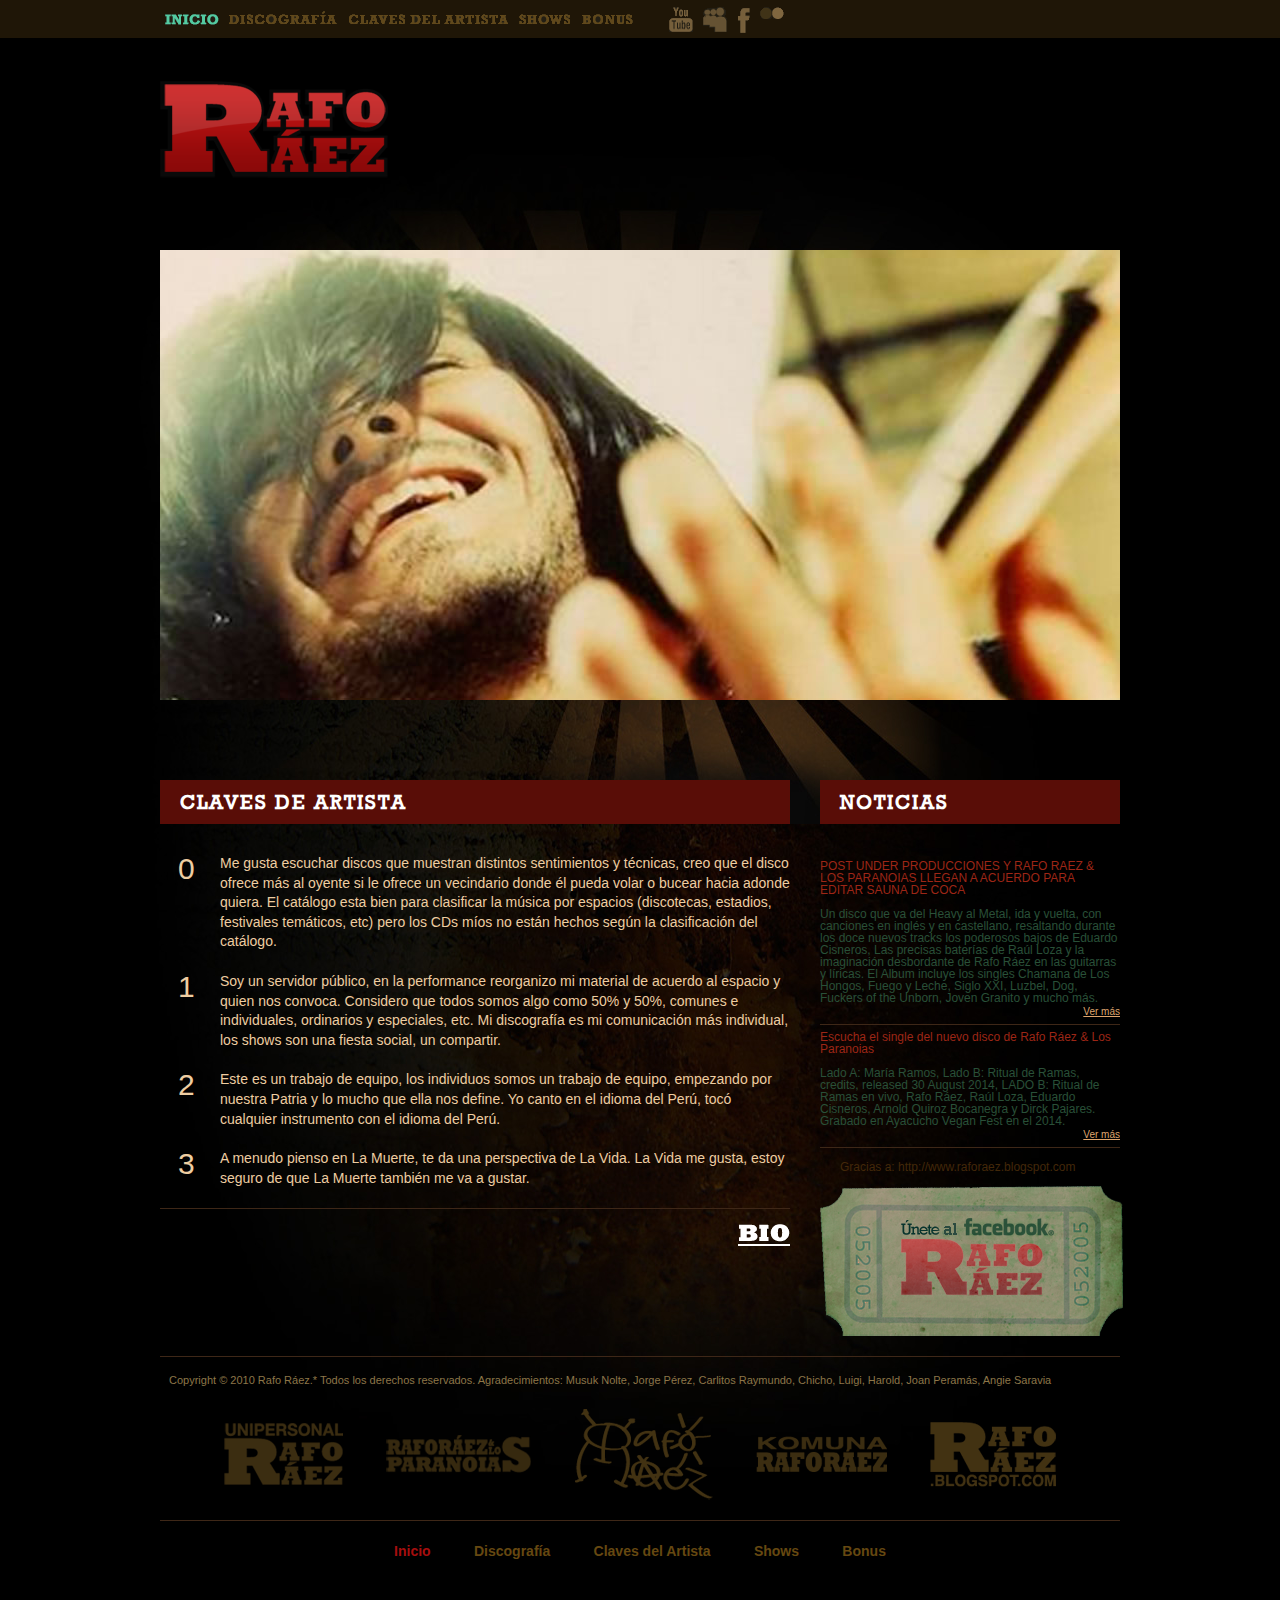
<file: index.html>
<!DOCTYPE html>
<html lang="es">
<head>
    <meta charset="utf-8">
    <meta http-equiv="X-UA-Compatible" content="IE=edge">
    <meta name="viewport" content="width=device-width, initial-scale=1">
    <meta name="title" content="Rafo Raéz" />
    <meta name="description" content="Rafo Raéz Web Oficial" />
    <meta name="keywords" content="Rafo Raéz, Rafo Raez, Diversidad de ser peruano" />
    <meta name="robots" content="index, follow" />
    <meta name="author" content="Rafo Raéz" />
    <meta name="author url" content="http://raforaez.com/" />
    <meta name="base" content="http://raforaez.com/" />
    <meta name="google-site-verification" content="ZtXi3VP5xPxXp0PffBhaeosOjSvCqZakG1Wt0sajEJU" />
    <title>Rafo Ráez Web Oficial | Diversidad de ser peruano</title>
    <link href="css/reset.css" type="text/css" rel="stylesheet" media="all" />
    <link href="css/global.css" type="text/css" rel="stylesheet" media="all" />
    <link href="fancybox/jquery.fancybox-1.3.1.css" type="text/css" rel="stylesheet" media="all" />
    <!--[if lte IE 6]><link rel="stylesheet" href="css/ie6.css" type="text/css" media="screen"/><![endif]-->
    <!--[if IE 7]><link rel="stylesheet" href="css/ie7.css" type="text/css" media="screen"/><![endif]-->
    <script type="text/javascript" src="https://apis.google.com/js/plusone.js"></script>
</head>

<body id="inicio">
    <div id="fb-root"></div>
    <script>
    (function(d, s, id) {
        var js, fjs = d.getElementsByTagName(s)[0];
        if (d.getElementById(id)) return;
        js = d.createElement(s);
        js.id = id;
        js.src = "//connect.facebook.net/es_LA/all.js#xfbml=1&appId=116018598494859";
        fjs.parentNode.insertBefore(js, fjs);
    }(document, 'script', 'facebook-jssdk'));
    </script>
    <div class="wrapper">
        <div id="cabecera">
            <div id="bg-menu-social">
                <div class="container">
                    <div id="menu-social">
                        <!--<div id="player-flash"></div>-->
                        <ul id="menu-principal">
                            <li class="inicio"><a class="activo" href="index.html"><span>Inicio</span></a></li>
                            <li class="discografia"><a href="discografia.html"><span>Discografía</span></a></li>
                            <li class="claves"><a href="#"><span>Claves del artista</span></a></li>
                            <li class="shows"><a href="shows.html"><span>Show</span></a></li>
                            <li class="bonus"><a class="jbonus" href="bonus.html"><span>Bonus</span></a></li>
                            <!--<li class="contacto"><a href="#"><span>Contacto</span></a></li>-->
                        </ul>
                        <div class="social-g">
                            <a href="http://www.youtube.com/reparanoico" id="ico-youtube" target="_blank" title="Canal Youtube"></a>
                            <a href="http://www.myspace.com/raforaez" id="ico-mysapce" target="_blank" title="Canal MySpace"></a>
                            <a href="http://www.facebook.com/pages/Rafo-R%C3%A1ez/113738985310326?sk=app_2405167945" id="ico-facebook" target="_blank" title="Canal Facebook"></a>
                            <a href="http://www.flickr.com/search/show/?q=rafo+raez&s=rec" id="ico-flickr" target="_blank" title="Canal Flickr"></a>
                        </div>
                        <!--<div class="fb-like" data-href="http://www.facebook.com/raforaezoficial" data-send="true" data-layout="button_count" data-width="450" data-show-faces="true" data-colorscheme="dark" data-font="tahoma"></div>-->
                        <!-- <a href="#" id="ico-espana" title="Version Espanol"></a> <a href="#" id="ico-inglaterra" title="Version Ingles"></a>-->
                        <!--<div id="recomendar"><iframe id="iframe-like" src="http://www.facebook.com/plugins/like.php?href=http%253A%252F%252Fraforaez.com%252F&amp;layout=button_count&amp;show_faces=false&amp;width=115&amp;action=recommend&amp;font&amp;colorscheme=light&amp;height=21" 
            scrolling="no" frameborder="0" allowTransparency="true"></iframe></div> -->
                    </div>
                </div>
            </div>
            <div class="container">
                <div id="logo-banner">
                    <h1 id="logo"><a href="index.html"><span>Rafo Ráez | Diversidad de ser peruano</span></a></h1>
                    <!--<div class="banner-660x90" id="banner-660x90"></div>-->
                </div>
            </div>
        </div>
        <div id="contenido-inicio">
            <div class="container">
                <div class="slider fade">
                    <div><img src="slider/slider-1.jpg" alt="Rafo Raéz" /></div>
                    <div><img src="slider/slider-2.jpg" alt="Rafo Raéz" /></div>
                    <div><img src="slider/slider-3.jpg" alt="Rafo Raéz" /></div>
                    <div><img src="slider/slider-4.jpg" alt="Rafo Raéz" /></div>
                    <div><img src="slider/slider-5.jpg" alt="Rafo Raéz" /></div>
                    <div><img src="slider/slider-6.jpg" alt="Rafo Raéz" /></div>
                    <div><img src="slider/slider-7.jpg" alt="Rafo Raéz" /></div>
                    <div><img src="slider/slider-8.jpg" alt="Rafo Raéz" /></div>
                    <div><img src="slider/slider-9.jpg" alt="Rafo Raéz" /></div>
                </div>
            </div>
        </div>
        <div id="cnt-texto">
            <div class="container">
                <div class="row">
                    <div id="claves-texto" class="col-md-8 title-content">
                        <h2 id="titulo-claves"><span>Claves de artista</span></h2>
                        <ul>
                            <li> <span class="contador">0</span> <span class="clave-detalle"> Me gusta escuchar discos que muestran distintos sentimientos y técnicas, creo que el disco ofrece más al oyente si le ofrece un vecindario donde él pueda volar o bucear hacia adonde quiera. El catálogo esta bien para clasificar la música por espacios (discotecas, estadios, festivales temáticos, etc) pero los CDs míos no están hechos según la clasificación del catálogo. </span> </li>
                            <li> <span class="contador">1</span> <span class="clave-detalle"> Soy un servidor público, en la performance reorganizo mi material de acuerdo al espacio y quien nos convoca. Considero que todos somos algo como 50% y 50%, comunes e individuales, ordinarios y especiales, etc. Mi discografía es mi comunicación más individual, los shows son una fiesta social, un compartir. </span> </li>
                            <li> <span class="contador">2</span> <span class="clave-detalle"> Este es un trabajo de equipo, los individuos somos un trabajo de equipo, empezando por nuestra Patria y lo mucho que ella nos define. Yo canto en el idioma del Perú, tocó cualquier instrumento con el idioma del Perú. </span> </li>
                            <li> <span class="contador">3</span> <span class="clave-detalle"> A menudo pienso en La Muerte, te da una perspectiva de La Vida. La Vida me gusta, estoy seguro de que La Muerte también me va a gustar. </span> </li>
                        </ul>
                        <span id="cnt-bio"><a id="bio" title="Biografia" href="biografia.html"></a></span>
                    </div>
                    <div id="noticias-texto" class="col-md-4 title-content">
                        <h2 id="titulo-noticias"><span>Noticias</span></h2>
                        <div class="fluid-list noticias rojo">
                            <a target="_blank" href="http://raforaez.blogspot.pe/">POST UNDER PRODUCCIONES Y RAFO RAEZ & LOS PARANOIAS LLEGAN A ACUERDO PARA EDITAR SAUNA DE COCA</a>
                        </div>
                        <div class="fluid-list noticias verde linea-baja">
                            <a target="_blank" href="http://raforaez.blogspot.pe/">Un disco que va del Heavy al Metal, ida y vuelta, con canciones en inglés y en castellano, resaltando durante los doce nuevos tracks los poderosos bajos de Eduardo Cisneros, Las precisas baterías de Raúl Loza y la imaginación desbordante de Rafo Ráez en las guitarras y líricas. El Album incluye los singles Chamana de Los Hongos, Fuego y Leche, Siglo XXI, Luzbel, Dog, Fuckers of the Unborn, Joven Granito y mucho más.</a>
                            <a class="noticias-mas" target="_blank" href="http://raforaez.blogspot.pe/">Ver más</a>
                        </div>
                        <div class="fluid-list noticias rojo">
                            <a target="_blank" href="http://raforaez.blogspot.pe/2014/09/escucha-el-single-del-nuevo-disco-de.html">Escucha el single del nuevo disco de Rafo Ráez & Los Paranoias</a>
                        </div>
                        <div class="fluid-list noticias verde linea-baja">
                            <a target="_blank" href="http://raforaez.blogspot.pe/2014/09/escucha-el-single-del-nuevo-disco-de.html">Lado A: María Ramos, Lado B: Ritual de Ramas, credits, released 30 August 2014, LADO B: Ritual de Ramas en vivo, Rafo Ráez, Raúl Loza, Eduardo Cisneros, Arnold Quiroz Bocanegra y Dirck Pajares. Grabado en Ayacucho Vegan Fest en el 2014. </a>
                            <a class="noticias-mas" target="_blank" href="http://raforaez.blogspot.pe/2014/09/escucha-el-single-del-nuevo-disco-de.html">Ver más</a>
                        </div>
                        <p class="enlace-noticias">Gracias a: <a href="http://www.raforaez.blogspot.com" target="_blank" title="Rafo Raez Blogspot">http://www.raforaez.blogspot.com</a> </p>
                        <a href="http://facebook.com/rafomusica" target="_blank" id="unete-komuna"></a>
                    </div>
                </div>
            </div>
        </div>
        <div id="footer">
            <div class="container">
                <p>Copyright © 2010 Rafo Ráez.* Todos los derechos reservados. Agradecimientos: Musuk Nolte, Jorge Pérez, Carlitos Raymundo, Chicho, Luigi, Harold, Joan Peramás, Angie Saravia</p>
                <ul>
                    <li><a id="unipersonal-f" href="#" title="Unipersonal Rafo raez"><span id="img-h-1"></span></a></li>
                    <li><a id="paranoias" href="#" title="Rafo Raez y los Paranoias"><span id="img-h-2"></span></a></li>
                    <li><a id="raforaez" href="#" title="Rafo Raez"><span id="img-h-3"></span></a></li>    
                    <li><a id="komuna" href="#" title="Komuna Rafo Raez"><span id="img-h-4"></span></a></li>
                    <li><a id="blogspot" href="#" title="Rafo Raez Blogspot"><span id="img-h-5"></span></a></li>
                </ul>
                <!--<a id="kaizen-a" href="http://www.kaizenlabs.pe" title="Kaizen, agencia web" target="_blank"></a>-->
            </div>
        </div>
        <div id="footer-down">
            <div class="container">
                <ul>
                    <li><a href="index.html" class="activo">Inicio</a></li>
                    <li><a href="discografia.html">Discografía</a></li>
                    <li><a id="claves-bajo" href="#">Claves del Artista</a></li>
                    <li><a href="shows.html">Shows</a></li>
                    <li><a class="jbonus" href="bonus.html">Bonus</a></li>
                </ul>
            </div>
        </div>
    </div>
    <script type="text/javascript" src="js/jquery-1.11.0.min.js"></script>
    <script type="text/javascript" src="js/jquery.fancybox-1.3.1.pack.js"></script>
    <script src="js/libs/slick.min.js"></script>
    <script type="text/javascript">
        $(document).ready(function() {
            $("#bio").fancybox({
                openEffect: 'elastic',
                closeEffect: 'elastic',
                prevEffect: 'fade',
                nextEffect: 'fade',
                fitToView: false, // 
                maxWidth: "90%", // 
                type: 'iframe',
                scrolling: 'no',
                iframe: {
                    preload: false
                }
            });
            $(".jbonus").fancybox({
                openEffect: 'elastic',
                closeEffect: 'elastic',
                prevEffect: 'fade',
                nextEffect: 'fade',
                fitToView: false, // 
                maxWidth: "90%", // 
                type: 'iframe',
                scrolling: 'no',
                iframe: {
                    preload: false
                }
            });
            $('.fade').slick({
                dots: false,
                infinite: true,
                speed: 500,
                fade: true,
                cssEase: 'linear',
                autoplay: true,
                arrows: false
            });
        });
        var _gaq = _gaq || [];
        _gaq.push(['_setAccount', 'UA-16517705-1']);
        _gaq.push(['_trackPageview']);

        (function() {
            var ga = document.createElement('script');
            ga.type = 'text/javascript';
            ga.async = true;
            ga.src = ('https:' == document.location.protocol ? 'https://ssl' : 'http://www') + '.google-analytics.com/ga.js';
            var s = document.getElementsByTagName('script')[0];
            s.parentNode.insertBefore(ga, s);
        })();
    </script>
</body>
</html>
</file>
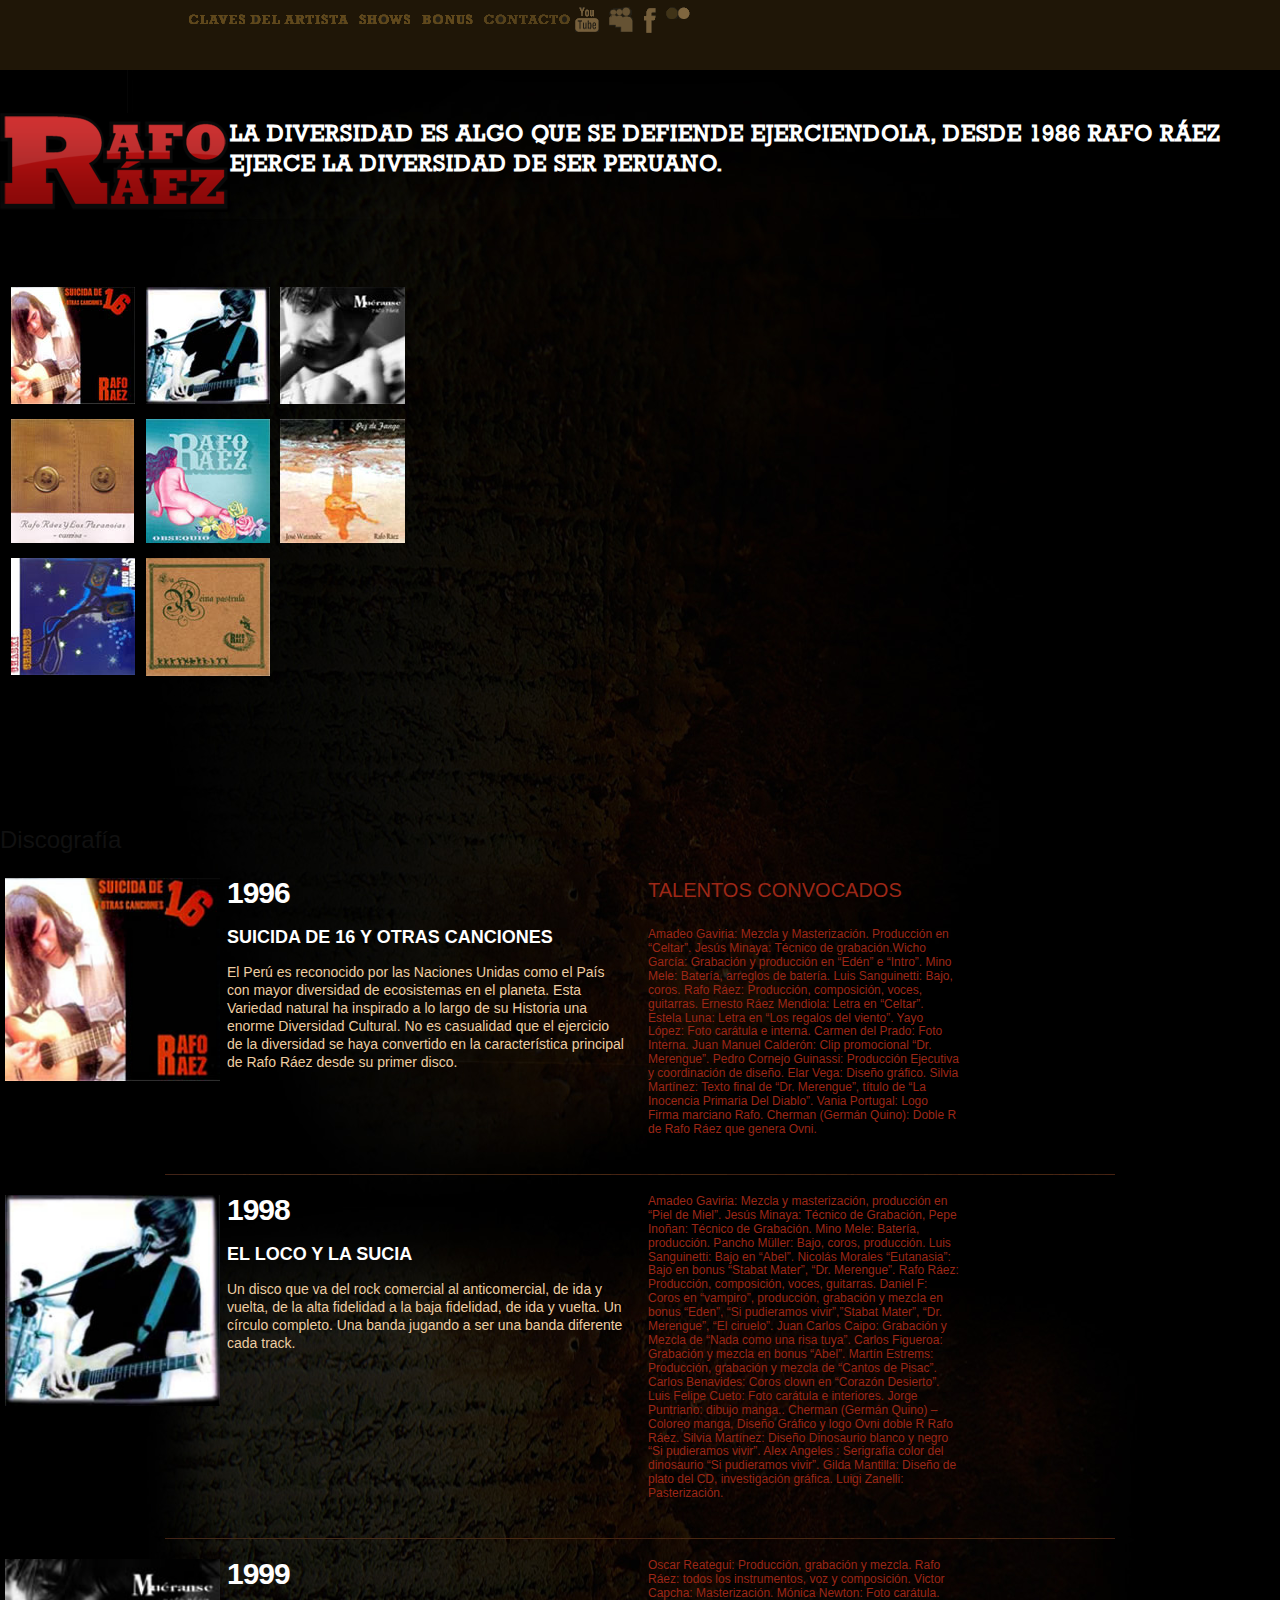
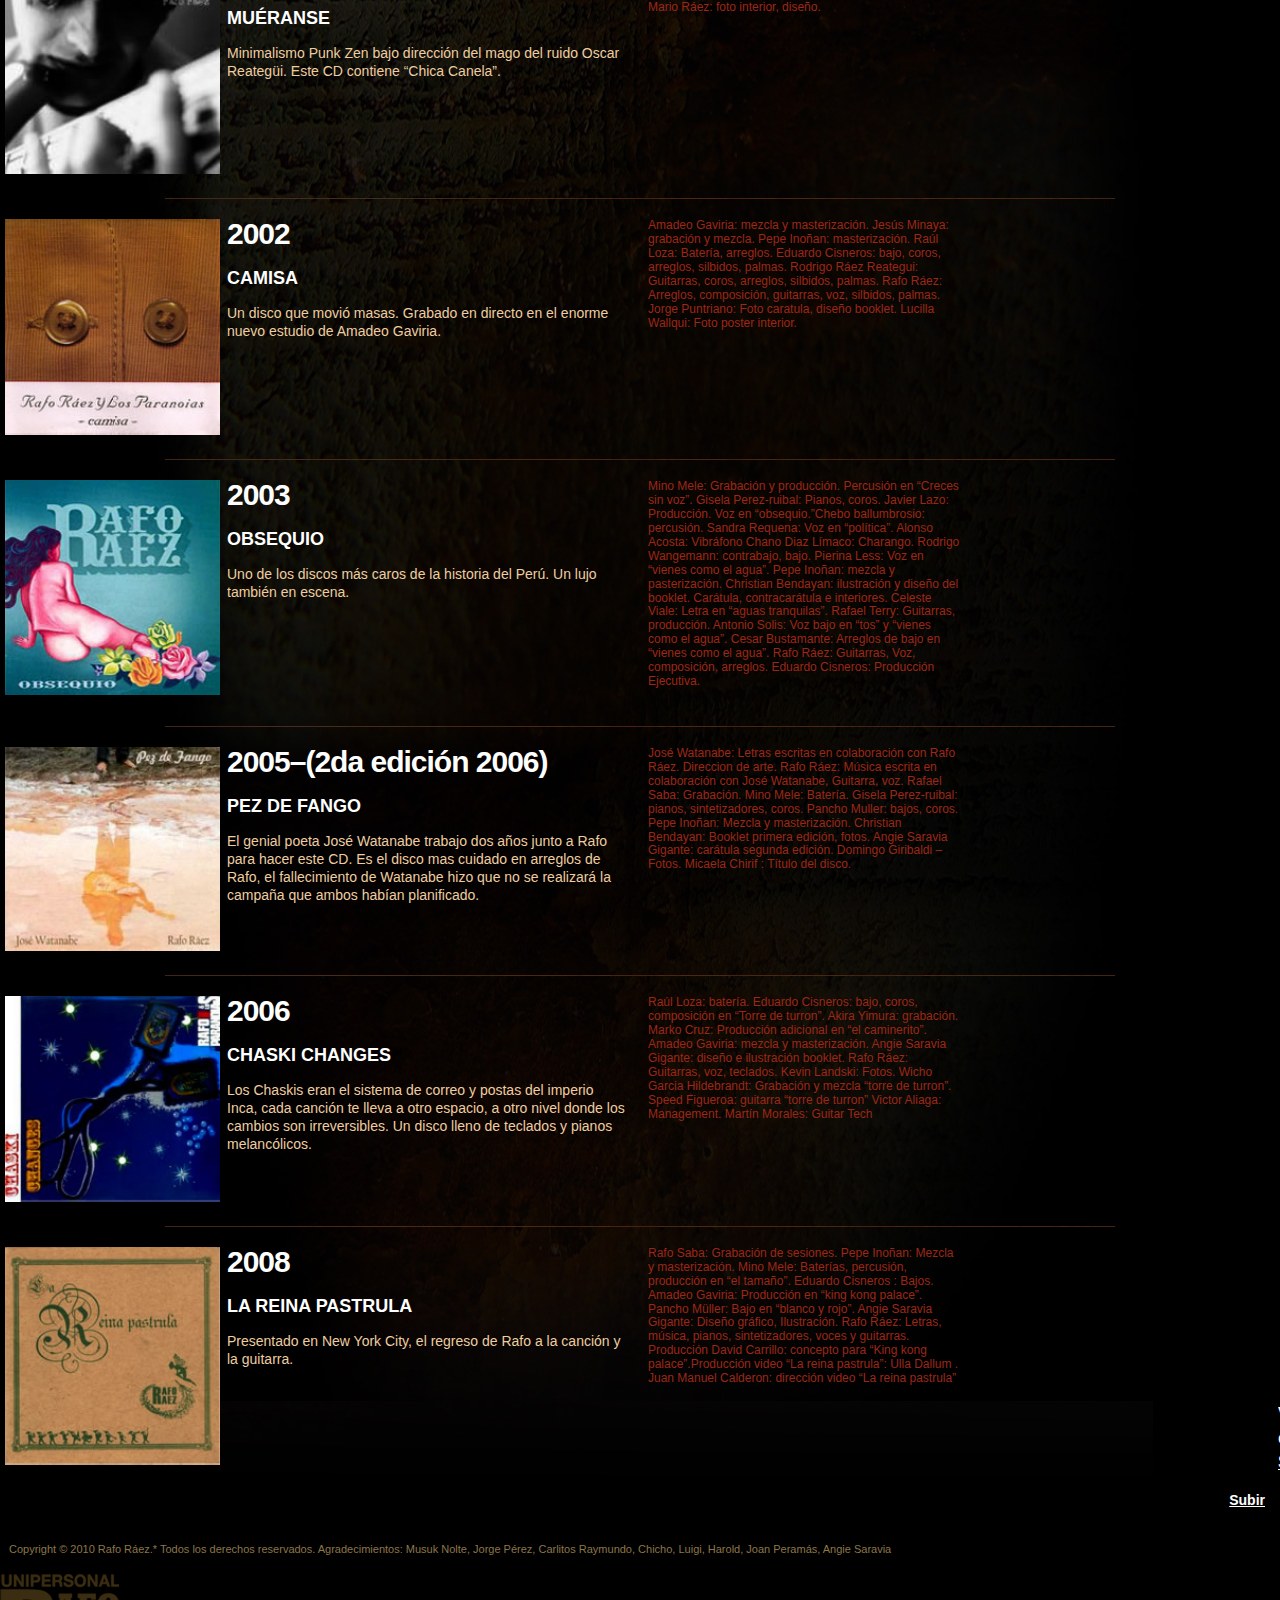
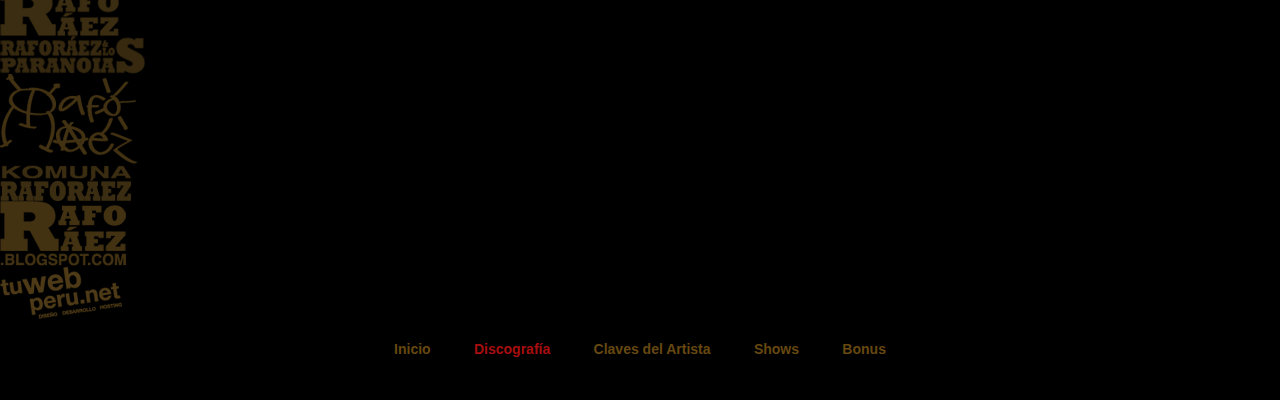
<file: 070610.discografia.html>
<!DOCTYPE html PUBLIC "-//W3C//DTD XHTML 1.0 Transitional//EN" "http://www.w3.org/TR/xhtml1/DTD/xhtml1-transitional.dtd">
<html xmlns="http://www.w3.org/1999/xhtml">
<head>
<meta http-equiv="Content-Type" content="text/html; charset=utf-8" />
<meta name="title" content="Rafo Ra&eacute;z" />
<meta name="description" content="Web Oficial de Rafo Ra&eacute;z" />
<meta name="keywords" content="Rafo Ra&eacute;z" />
<meta name="robots" content="index, follow" />
<meta name="author" content="Rafo Ra&eacute;z" />
<meta name="author url" content="http://raforaez.com/" />
<meta name="base" content="http://raforaez.com/" />
<title>Discografía | Rafo Ráez</title>
<link href="css/reset.css" type="text/css" rel="stylesheet" media="all" />
<link href="css/global.css" type="text/css" rel="stylesheet" media="all" />
<link href="fancybox/jquery.fancybox-1.3.1.css" type="text/css" rel="stylesheet" media="all" />
<!--[if lte IE 6]><link rel="stylesheet" href="css/ie6.css" type="text/css" media="screen"/><![endif]-->
<!--[if IE 7]><link rel="stylesheet" href="css/ie7.css" type="text/css" media="screen"/><![endif]-->
</head>
<body id="discografia">
<div id="cabecera">
  <div id="bg-menu-social">
    <div id="menu-social">
      <div id="player-flash"></div>
      <ul id="menu-principal">
        <li class="inicio"><a href="index.php"><span>Inicio</span></a></li>
        <li class="discografia"><a class="activo" href="discografia.html"><span>Discografía</span></a></li>
        <li class="claves"><a href="index.php#ancla-claves"><span>Claves del artista</span></a></li>
        <li class="shows"><a href="shows.html"><span>Show</span></a></li>
        <li class="bonus"><a class="jbonus" href="bonus.html"><span>Bonus</span></a></li>
        <li class="contacto"><a href="#"><span>Contacto</span></a></li>
      </ul>
      <a href="http://www.youtube.com/reparanoico" id="ico-youtube" target="_blank" title="Canal Youtube"></a> <a href="http://www.myspace.com/raforaez" id="ico-mysapce" target="_blank" title="Canal MySpace"></a> <a href="http://www.facebook.com/pages/Rafo-Raez/113738985310326?ref=ts" id="ico-facebook" target="_blank" title="Canal Facebook"></a> <a href="http://www.flickr.com/search/show/?q=rafo+raez" id="ico-flickr" target="_blank" title="Canal Flickr"></a><!-- <a href="#" id="ico-espana" title="Version Espanol"></a> <a href="#" id="ico-inglaterra" title="Version Ingles"></a>--> </div>
	<div id="recomendar"><iframe id="iframe-like" src="http://www.facebook.com/plugins/like.php?href=http%253A%252F%252Fraforaez.com%252F&amp;layout=button_count&amp;show_faces=false&amp;width=115&amp;action=recommend&amp;font&amp;colorscheme=light&amp;height=21" 
    scrolling="no" frameborder="0" allowTransparency="true"></iframe></div>	
  </div>
  <div id="logo-banner">
    <h1 id="logo"><a href="index.php"><span>Rafo Raez</span></a></h1>
    <div id="texto-referencial"><span>LA DIVERSIDAD ES ALGO QUE SE  DEFIENDE  EJERCIENDOLA,  DESDE 1986 RAFO RÁEZ EJERCE LA   DIVERSIDAD DE SER   
      PERUANO.</span></div>
  </div>
</div>
<div id="contenido-discos">
  <span class="texto-enlace">Véase los shows de cada disco en <a href="shows.html">shows</a></span>
  <ul id="lista-discos">
    <li id="disco1"><a href="#"><img src="img/disco_s_1.jpg" alt="SUICIDA DE 16 Y OTRAS CANCIONES" /></a></li>
    <li id="disco2"><a href="#"><img src="img/disco_s_2.jpg" alt="EL LOCO Y LA SUCIA" /></a></li>
    <li id="disco3"><a href="#"><img src="img/disco_s_3.jpg" alt="MUÉRANSE" /></a></li>
    <li id="disco4"><a href="#"><img src="img/disco_s_4.jpg" alt="CAMISA" /></a></li>
    <li id="disco5"><a href="#"><img src="img/disco_s_5.jpg" alt="OBSEQUIO" /></a></li>
    <li id="disco6"><a href="#"><img src="img/disco_s_6.jpg" alt="PEZ DE FANGO" /></a></li>
    <li id="disco7"><a href="#"><img src="img/disco_s_7.jpg" alt="CHASKI CHANGES " /></a></li>
    <li id="disco8"><a href="#"><img src="img/disco_s_8.jpg" alt="LA REINA PASTRULA" /></a></li>
    <li id="disco-banner"></li>
  </ul>
  <div id="detalle-discos">
    <h2 id="titulo-discos"><span>Discografía</span></h2>
    <!-- 1 -->
    <div class="cnt-disco" id="disco-1">
      <div class="span-3 img-disco"><span><img src="img/disco1.jpg" alt="Suicida de 16 y otras canciones" /></span></div>
      <div class="span-5 anio-disco"> <span class="anio">1996</span>
        <h3>Suicida de 16 y otras canciones</h3>
        <p>El Perú es reconocido por las Naciones Unidas como el País con mayor diversidad de ecosistemas en el planeta. Esta Variedad natural ha inspirado a lo largo de su Historia una enorme Diversidad Cultural. No es casualidad que el ejercicio de la diversidad se haya convertido en la característica principal de Rafo Ráez desde su primer disco. </p>
      </div>
      <div class="span-4 detalle-album last">
        <h4>Talentos Convocados</h4>
        <p>Amadeo Gaviria: Mezcla  y Masterización. Producción en “Celtar”. Jesús Minaya: Técnico de grabación.Wicho García: Grabación y producción en “Edén” e “Intro”. Mino Mele: Batería, arreglos de batería. Luis Sanguinetti: Bajo, coros. Rafo Ráez: Producción, composición, voces, guitarras. Ernesto Ráez Mendiola: Letra en “Celtar”. Estela Luna: Letra en “Los regalos del viento”. Yayo López: Foto carátula e interna. Carmen del Prado: Foto Interna. Juan Manuel Calderón: Clip promocional “Dr. Merengue”. Pedro Cornejo Guinassi: Producción Ejecutiva y coordinación de diseño. Elar Vega: Diseño gráfico. Silvia Martínez: Texto final de “Dr. Merengue”, título de “La Inocencia Primaria Del Diablo”. Vania Portugal: Logo Firma marciano Rafo. Cherman (Germán Quino): Doble R de Rafo Ráez que genera Ovni. </p>
      </div>
    </div>
    <!-- 2 -->
    <div class="cnt-disco" id="disco-2">
      <div class="span-3 img-disco"><span><img src="img/disco2.jpg" alt="El loco y la sucia" /></span></div>
      <div class="span-5 anio-disco"> <span class="anio">1998</span>
        <h3>El loco y la sucia</h3>
        <p>Un disco que va del rock comercial al anticomercial, de ida y vuelta, de la alta fidelidad a la baja              fidelidad, de ida y vuelta. Un círculo completo.         Una banda jugando a ser una banda diferente cada track.</p>
      </div>
      <div class="span-4 detalle-album last">
        <p>Amadeo Gaviria: Mezcla y masterización, producción en “Piel de Miel”. Jesús Minaya: Técnico de Grabación, Pepe Inoñan: Técnico de Grabación. Mino Mele: Batería, producción. Pancho Müller: Bajo, coros, producción. Luis Sanguinetti: Bajo en “Abel”. Nicolás Morales “Eutanasia”: Bajo en bonus “Stabat Mater”, “Dr. Merengue”. Rafo Ráez: Producción, composición, voces, guitarras. Daniel F: Coros en “vampiro”,       producción, grabación y mezcla en bonus “Eden”, “Si pudieramos vivir”,”Stabat Mater”, “Dr. Merengue”, “El ciruelo”. Juan Carlos Caipo: Grabación y Mezcla de “Nada como una risa tuya”. Carlos Figueroa:           Grabación y mezcla en bonus “Abel”. Martín Estrems: Producción, grabación y mezcla de “Cantos de Pisac”. Carlos Benavides: Coros clown en “Corazón             Desierto”. Luis Felipe Cueto: Foto carátula e interiores. Jorge Puntriano: dibujo manga.. Cherman (Germán Quino) – Coloreo manga, Diseño Gráfico y logo Ovni doble R Rafo Ráez. Silvia Martínez: Diseño Dinosaurio blanco y negro “Si pudieramos vivir”. Alex Angeles : Serigrafía color del dinosaurio “Si pudieramos vivir”. Gilda Mantilla: Diseño de plato del CD, investigación gráfica. Luigi Zanelli: Pasterización.</p>
      </div>
    </div>
    <!-- 3 -->
    <div class="cnt-disco" id="disco-3">
      <div class="span-3 img-disco"><span><img src="img/disco3.jpg" alt="MUÉRANSE" /></span></div>
      <div class="span-5 anio-disco"> <span class="anio">1999</span>
        <h3>MUÉRANSE</h3>
        <p>Minimalismo Punk Zen bajo dirección del mago del ruido Oscar Reategüi. Este CD contiene “Chica Canela”.</p>
      </div>
      <div class="span-4 detalle-album last">
        <p>Oscar Reategui: Producción, grabación y mezcla.
          Rafo Ráez: todos los instrumentos, voz y composición.
          Victor Capcha: Masterización. Mónica Newton: Foto carátula. Mario Ráez: foto interior, diseño.</p>
      </div>
    </div>
    <!-- 4 -->
    <div class="cnt-disco" id="disco-4">
      <div class="span-3 img-disco"><span><img src="img/disco4.jpg" alt="CAMISA" /></span></div>
      <div class="span-5 anio-disco"> <span class="anio">2002</span>
        <h3>CAMISA</h3>
        <p>Un disco que movió masas. Grabado en directo en el enorme nuevo estudio de Amadeo Gaviria.</p>
      </div>
      <div class="span-4 detalle-album last">
        <p>Amadeo Gaviria: mezcla y masterización. Jesús Minaya: grabación y mezcla. Pepe Inoñan:          masterización. Raúl Loza: Batería, arreglos. Eduardo Cisneros: bajo, coros, arreglos, silbidos, palmas. Rodrigo Ráez Reategui: Guitarras, coros, arreglos, silbidos, palmas. Rafo Ráez: Arreglos, composición, guitarras, voz, silbidos, palmas. Jorge Puntriano: Foto caratula, diseño booklet. Lucilla Wallqui: Foto poster interior.</p>
      </div>
    </div>
    <!-- 5 -->
    <div class="cnt-disco" id="disco-5">
      <div class="span-3 img-disco"><span><img src="img/disco5.jpg" alt="OBSEQUIO" /></span></div>
      <div class="span-5 anio-disco"> <span class="anio">2003</span>
        <h3>OBSEQUIO</h3>
        <p>Uno de los discos más caros de la historia del Perú. Un lujo también en escena.</p>
      </div>
      <div class="span-4 detalle-album last">
        <p>Mino Mele: Grabación y producción. Percusión en “Creces sin voz”. Gisela Perez-ruibal: Pianos, coros. Javier Lazo: Producción. Voz en “obsequio.”Chebo ballumbrosio: percusión. Sandra Requena: Voz en “política”. Alonso Acosta: Vibráfono
          Chano Diaz Límaco: Charango. Rodrigo Wangemann: contrabajo, bajo. Pierina Less: Voz en “vienes como el agua”. Pepe Inoñan: mezcla y pasterización. Christian Bendayan: ilustración y diseño del booklet. Carátula, contracarátula e interiores. Celeste Viale: Letra en “aguas tranquilas”. Rafael Terry: Guitarras, producción. Antonio Solis: Voz bajo en “tos” y “vienes como el agua”. Cesar Bustamante: Arreglos de bajo en “vienes como el agua”. Rafo Ráez: Guitarras, Voz,              composición, arreglos. Eduardo Cisneros: Producción           Ejecutiva.</p>
      </div>
    </div>
    <!-- 6 -->
    <div class="cnt-disco" id="disco-6">
      <div class="span-3 img-disco"><span><img src="img/disco6.jpg" alt="PEZ DE FANGO" /></span></div>
      <div class="span-5 anio-disco"> <span class="anio">2005–(2da edición 2006)</span>
        <h3>PEZ DE FANGO</h3>
        <p>El genial poeta José Watanabe trabajo dos años junto a Rafo para hacer este CD. Es el disco mas cuidado en arreglos de Rafo, el fallecimiento de Watanabe hizo que no se realizará la campaña que ambos habían                   planificado.</p>
      </div>
      <div class="span-4 detalle-album last">
        <p>José Watanabe: Letras escritas en colaboración con Rafo Ráez. Direccion de arte. Rafo Ráez: Música escrita en colaboración  con José Watanabe, Guitarra, voz. Rafael Saba: Grabación. Mino Mele: Batería. Gisela Perez-ruibal: pianos, sintetizadores, coros. Pancho Muller: bajos, coros. Pepe Inoñan: Mezcla y masterización. Christian Bendayan: Booklet primera edición, fotos. Angie Saravia Gigante: carátula         segunda edición. Domingo Giribaldi – Fotos. Micaela Chirif : Título del disco.</p>
      </div>
    </div>
    <!-- 7 -->
    <div class="cnt-disco" id="disco-7">
      <div class="span-3 img-disco"><span><img src="img/disco7.jpg" alt="CHASKI CHANGES" /></span></div>
      <div class="span-5 anio-disco"> <span class="anio">2006</span>
        <h3>CHASKI CHANGES</h3>
        <p>Los Chaskis eran el sistema de correo y postas del imperio Inca, cada canción te lleva a otro espacio, a otro nivel donde los   cambios son irreversibles. Un disco lleno de teclados y pianos melancólicos.</p>
      </div>
      <div class="span-4 detalle-album last">
        <p>Raúl Loza: batería. Eduardo Cisneros: bajo, coros,            composición en “Torre de turron”. Akira Yimura: grabación. Marko Cruz: Producción adicional en “el caminerito”. Amadeo Gaviria: mezcla y                  masterización. Angie Saravia Gigante: diseño e ilustración booklet. Rafo Ráez: Guitarras, voz,            teclados. Kevin Landski: Fotos. Wicho Garcia             Hildebrandt: Grabación y mezcla “torre de turron”. Speed Figueroa: guitarra “torre de turron”
          Victor Aliaga: Management. Martín Morales: Guitar Tech</p>
      </div>
    </div>
    <!-- 8 -->
    <div class="cnt-disco ultimo" id="disco-8">
      <div class="span-3 img-disco"><span><img src="img/disco8.jpg" alt="LA REINA PASTRULA" /></span></div>
      <div class="span-5 anio-disco"> <span class="anio">2008</span>
        <h3>LA REINA PASTRULA</h3>
        <p>Presentado en New York City, el regreso de Rafo a la canción y la guitarra.</p>
      </div>
      <div class="span-4 detalle-album last">
        <p>Rafo Saba: Grabación de sesiones.
          Pepe Inoñan: Mezcla y masterización.
          Mino Mele: Baterías, percusión, producción en “el tamaño”. Eduardo Cisneros : Bajos.
          Amadeo Gaviria: Producción en “king kong palace”. Pancho Müller: Bajo en “blanco y rojo”.
          Angie Saravia Gigante: Diseño gráfico,                Ilustración. Rafo Ráez: Letras, música, pianos, sintetizadores, voces y guitarras. Producción
          David Carrillo: concepto para “King kong palace”.Producción video “La reina                   pastrula”: 
          Ulla Dallum . Juan Manuel Calderon: dirección video “La reina pastrula”</p>
      </div>
    </div>
  </div>
  <div id="cnt-enlace-subir"><a id="subir-top" href="#">Subir</a></div>
</div>
<div id="footer">
  <p>Copyright © 2010 Rafo Ráez.* Todos los derechos reservados. Agradecimientos: Musuk Nolte, Jorge Pérez, Carlitos Raymundo, Chicho, Luigi, Harold, Joan Peramás, Angie Saravia</p>
  <a id="unipersonal-f" href="#" title="Unipersonal Rafo raez"></a> <a id="paranoias" href="#" title="Rafo Raez y los Paranoias"></a> <a id="raforaez" href="#" title="Rafo Raez"></a> <a id="komuna" href="#" title="Komuna Rafo Raez"></a> <a id="blogspot" href="#" title="Rafo Raez Blogspot"></a> <a id="tuwebperu" href="#" title="tuWebPeru.Net"></a> </div>
<div id="footer-down">
<ul>
<li><a href="index.php">Inicio</a></li>
<li><a href="discografia.html" class="activo">Discografía</a></li>
<li><a href="index.php#ancla-claves">Claves del Artista</a></li>
<li><a href="shows.html">Shows</a></li>
<li><a class="jbonus" href="bonus.html">Bonus</a></li>
</ul>
</div>
<script type="text/javascript" src="js/jquery-1.4.2.min.js"></script>
<script type="text/javascript" src="js/jquery.fancybox-1.3.1.pack.js"></script>
<script type="text/javascript" src="js/jquery-swfobject.js"></script>
<script type="text/javascript">  
$('#disco-banner').flash({
swf: 'swf/disco125x119.swf',
wmode: 'transparent',
width: 125,
height: 119
});
$('#player-flash').flash({   
swf: 'mp3player.swf',
width: 188,
height: 39    
 }); 
$(document).ready(function() {
    $(".jbonus").fancybox({
        'padding': 0,
        'autoScale': false,
        'easingIn': 'easeOutBack',
        'easingOut': 'easeInBack'
    });
});
  var _gaq = _gaq || [];
  _gaq.push(['_setAccount', 'UA-16517705-1']);
  _gaq.push(['_trackPageview']);

  (function() {
    var ga = document.createElement('script'); ga.type = 'text/javascript'; ga.async = true;
    ga.src = ('https:' == document.location.protocol ? 'https://ssl' : 'http://www') + '.google-analytics.com/ga.js';
    var s = document.getElementsByTagName('script')[0]; s.parentNode.insertBefore(ga, s);
  })();

</script>
</body>
</html>
</file>
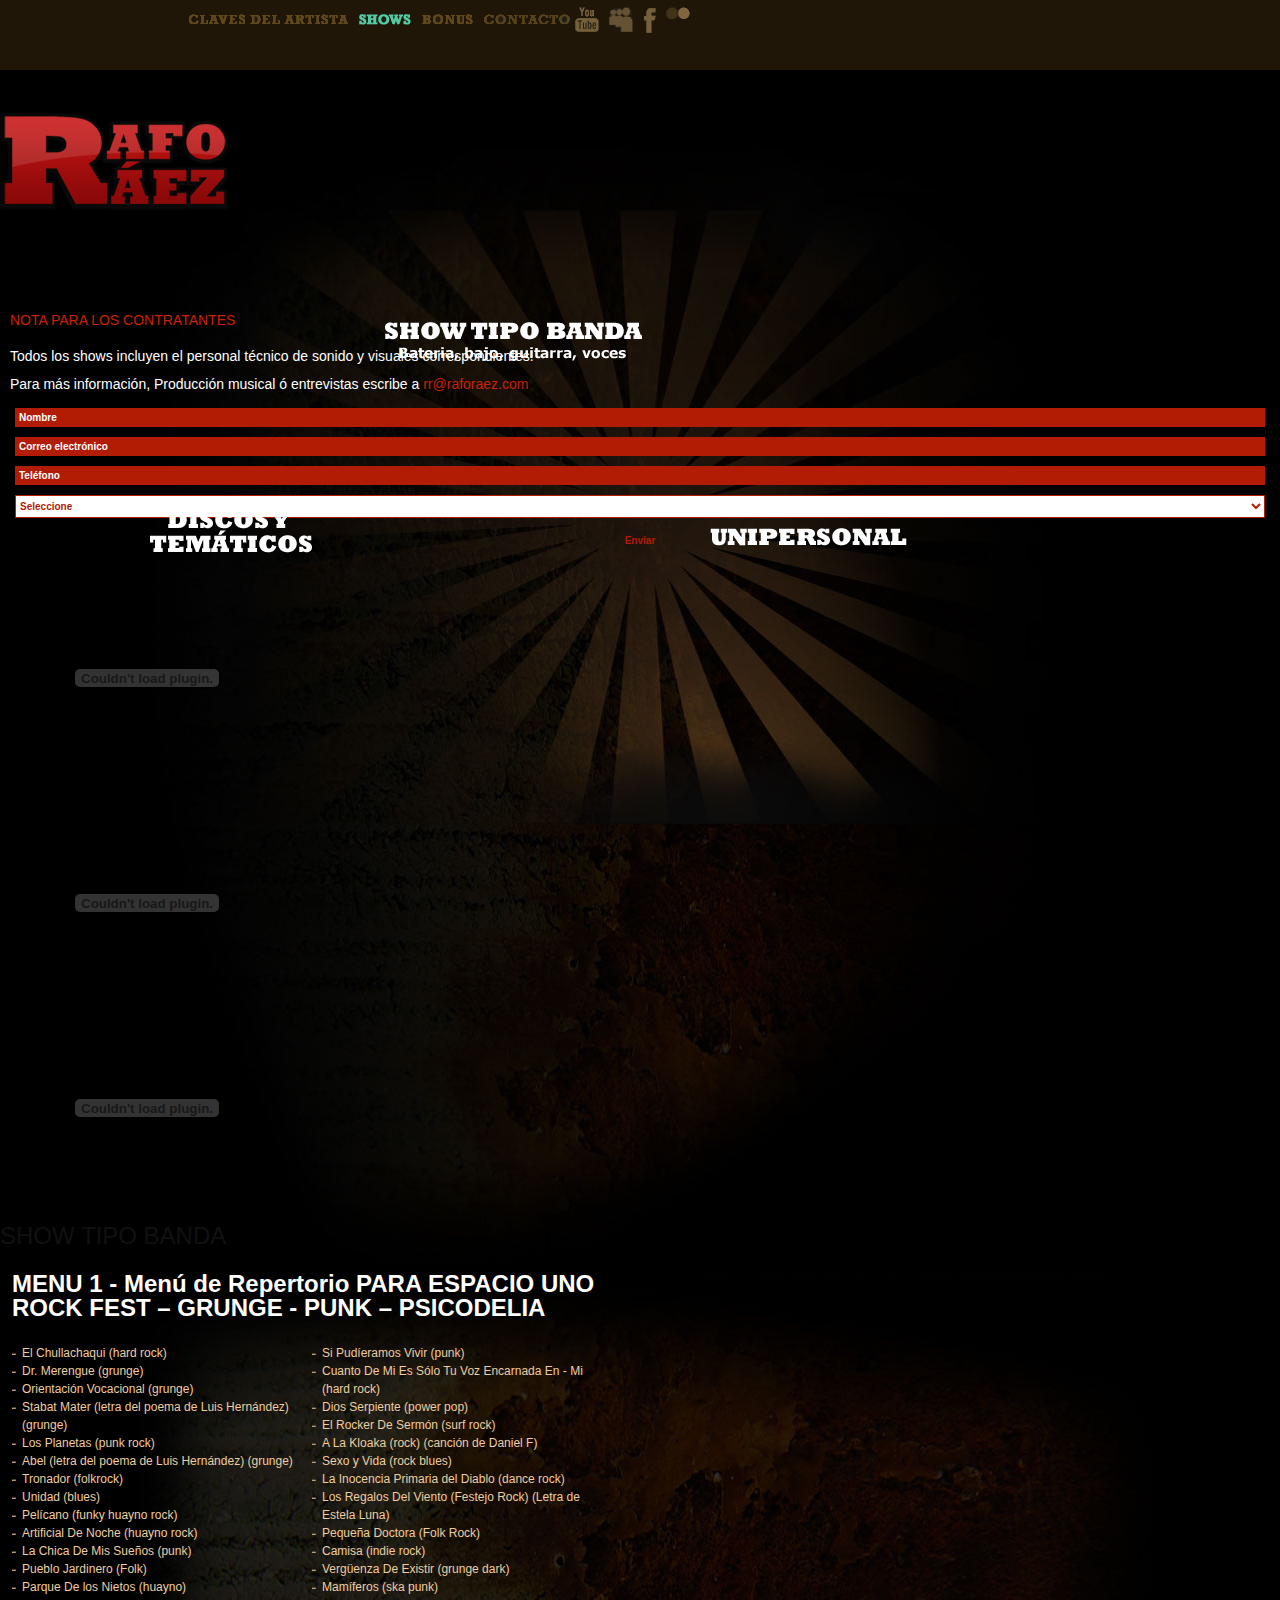
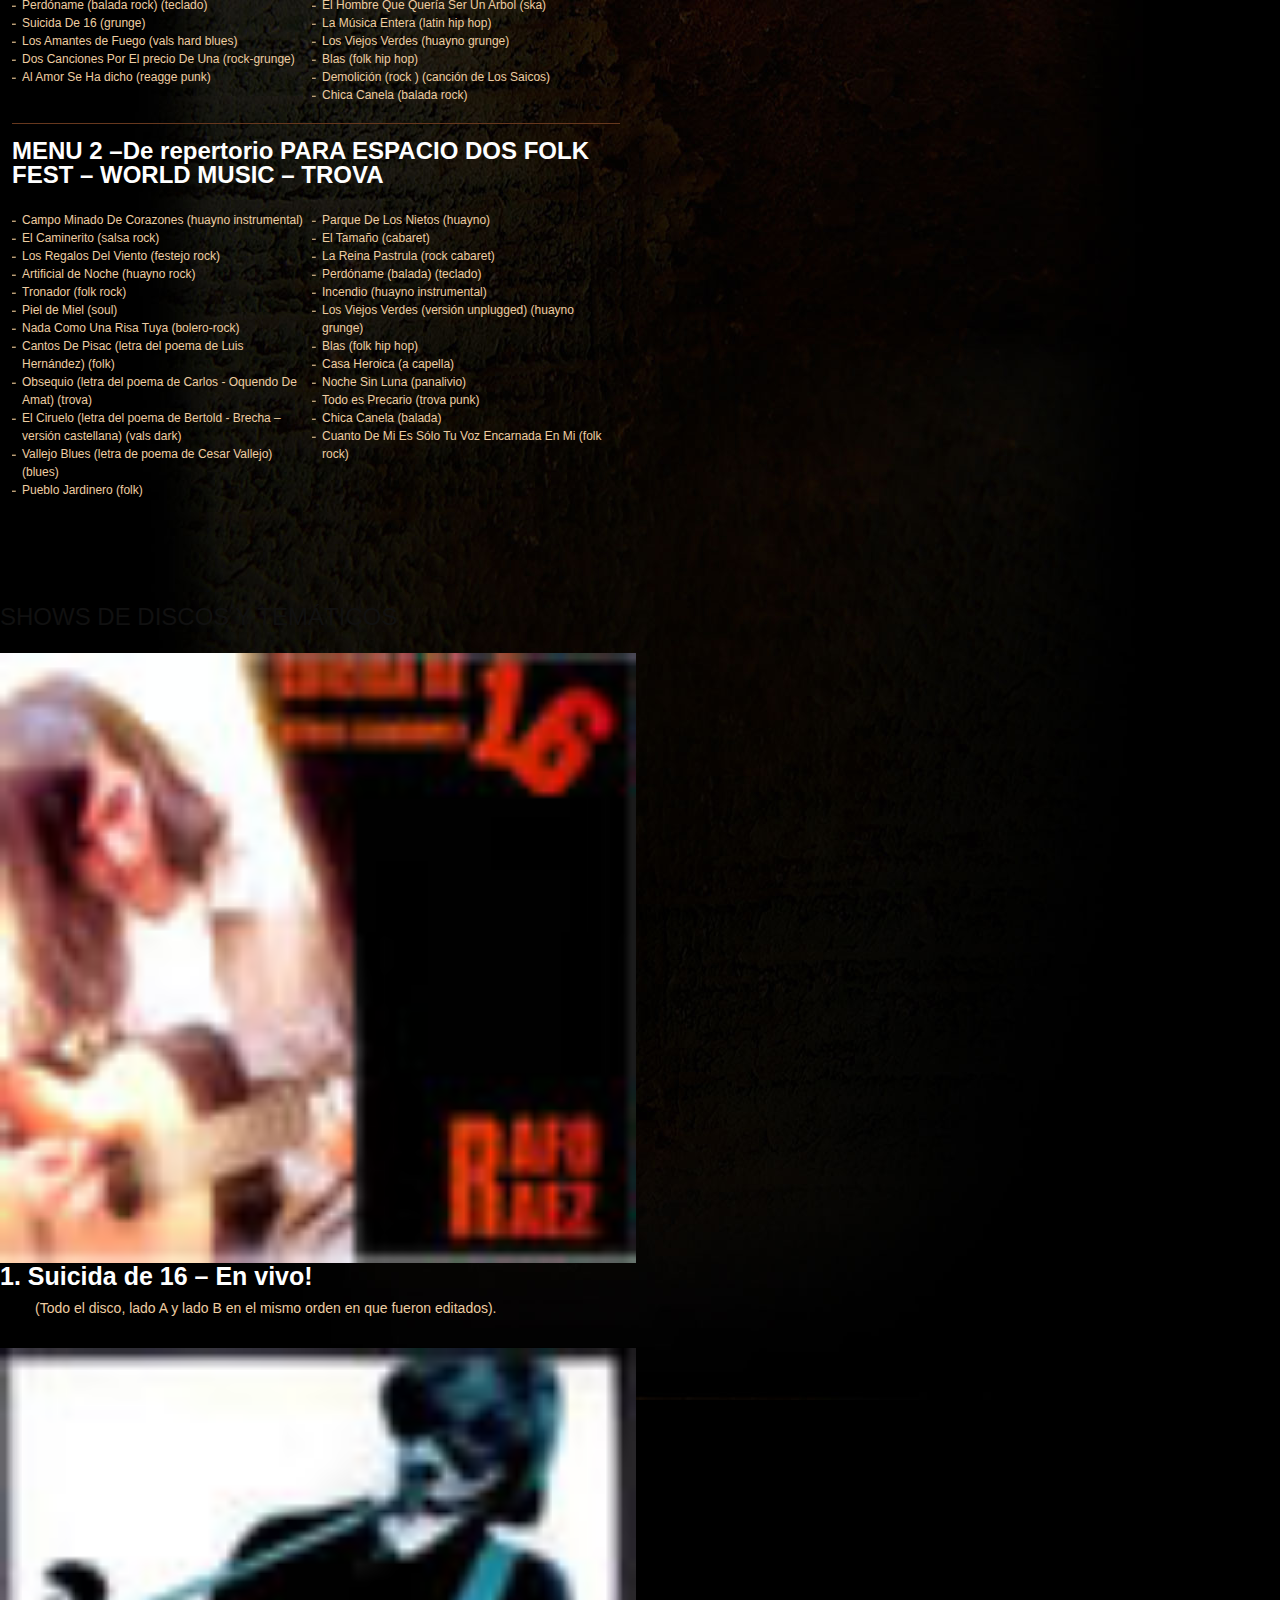
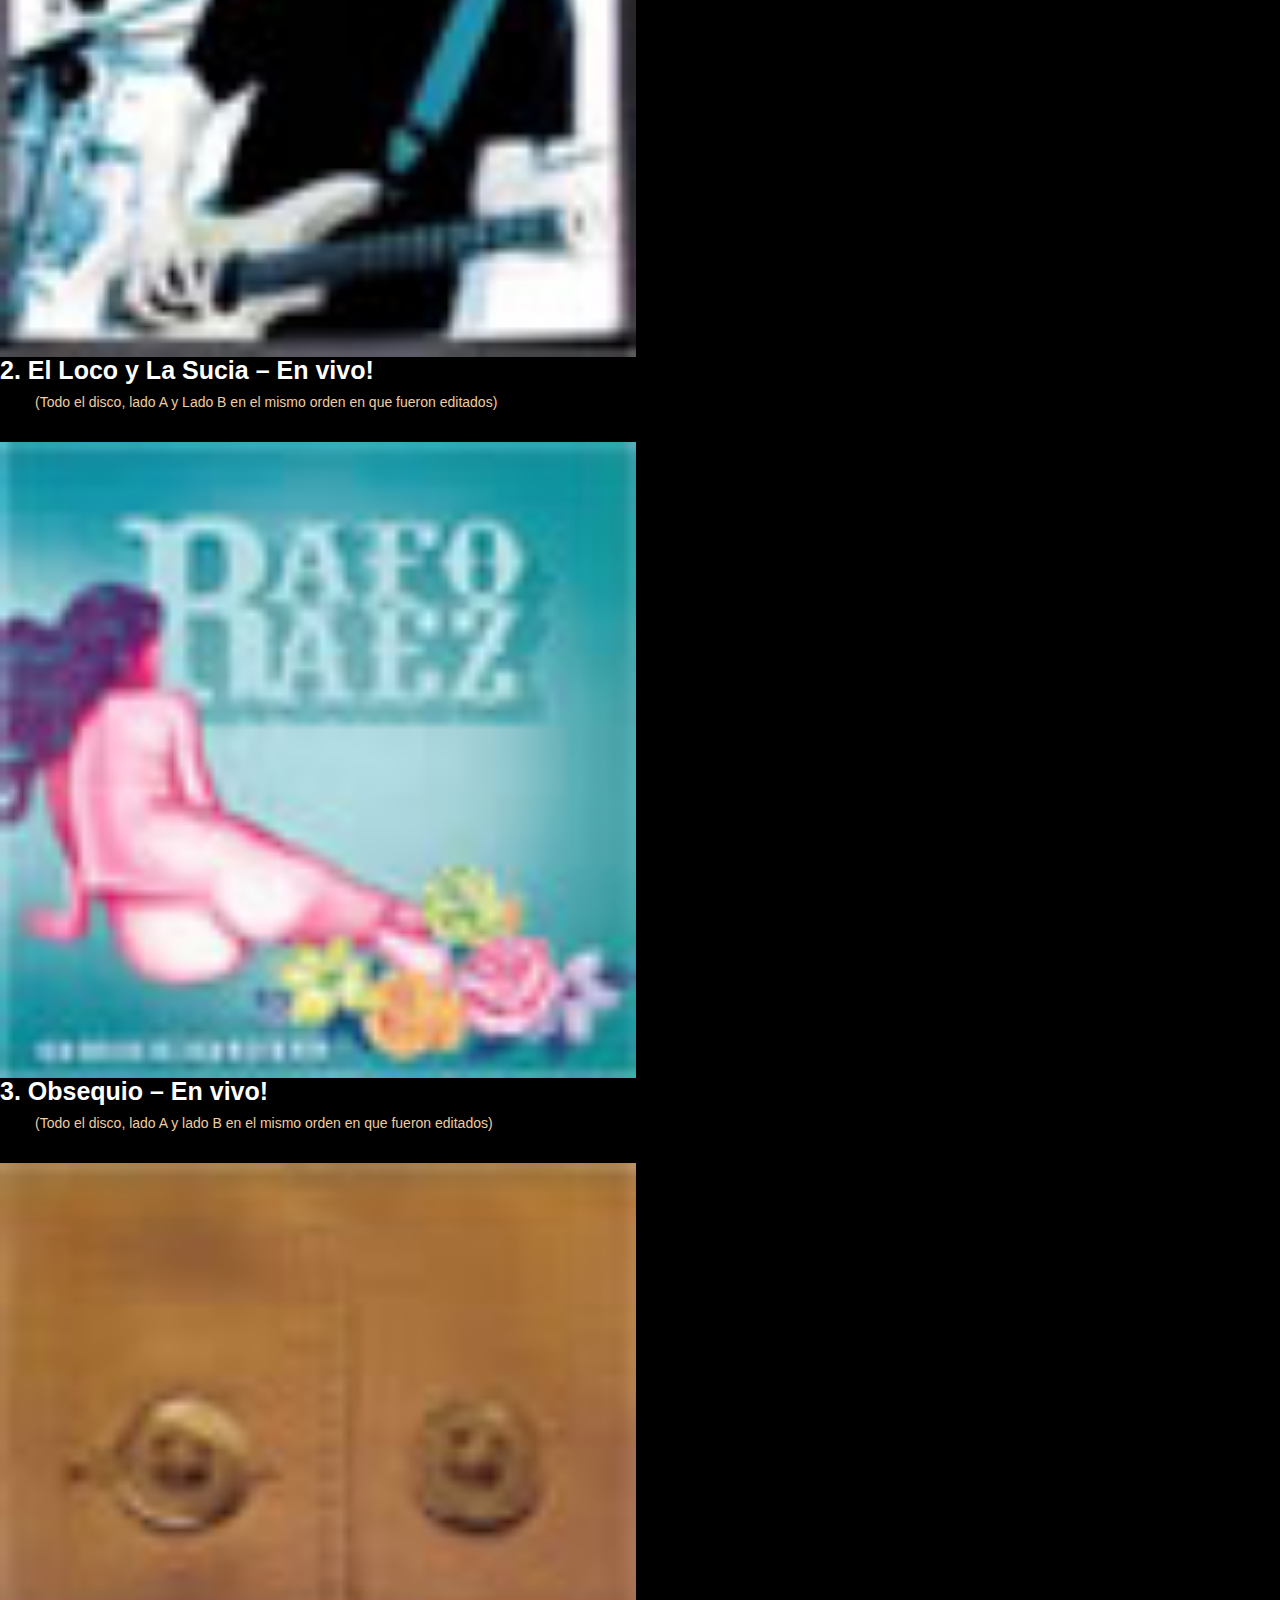
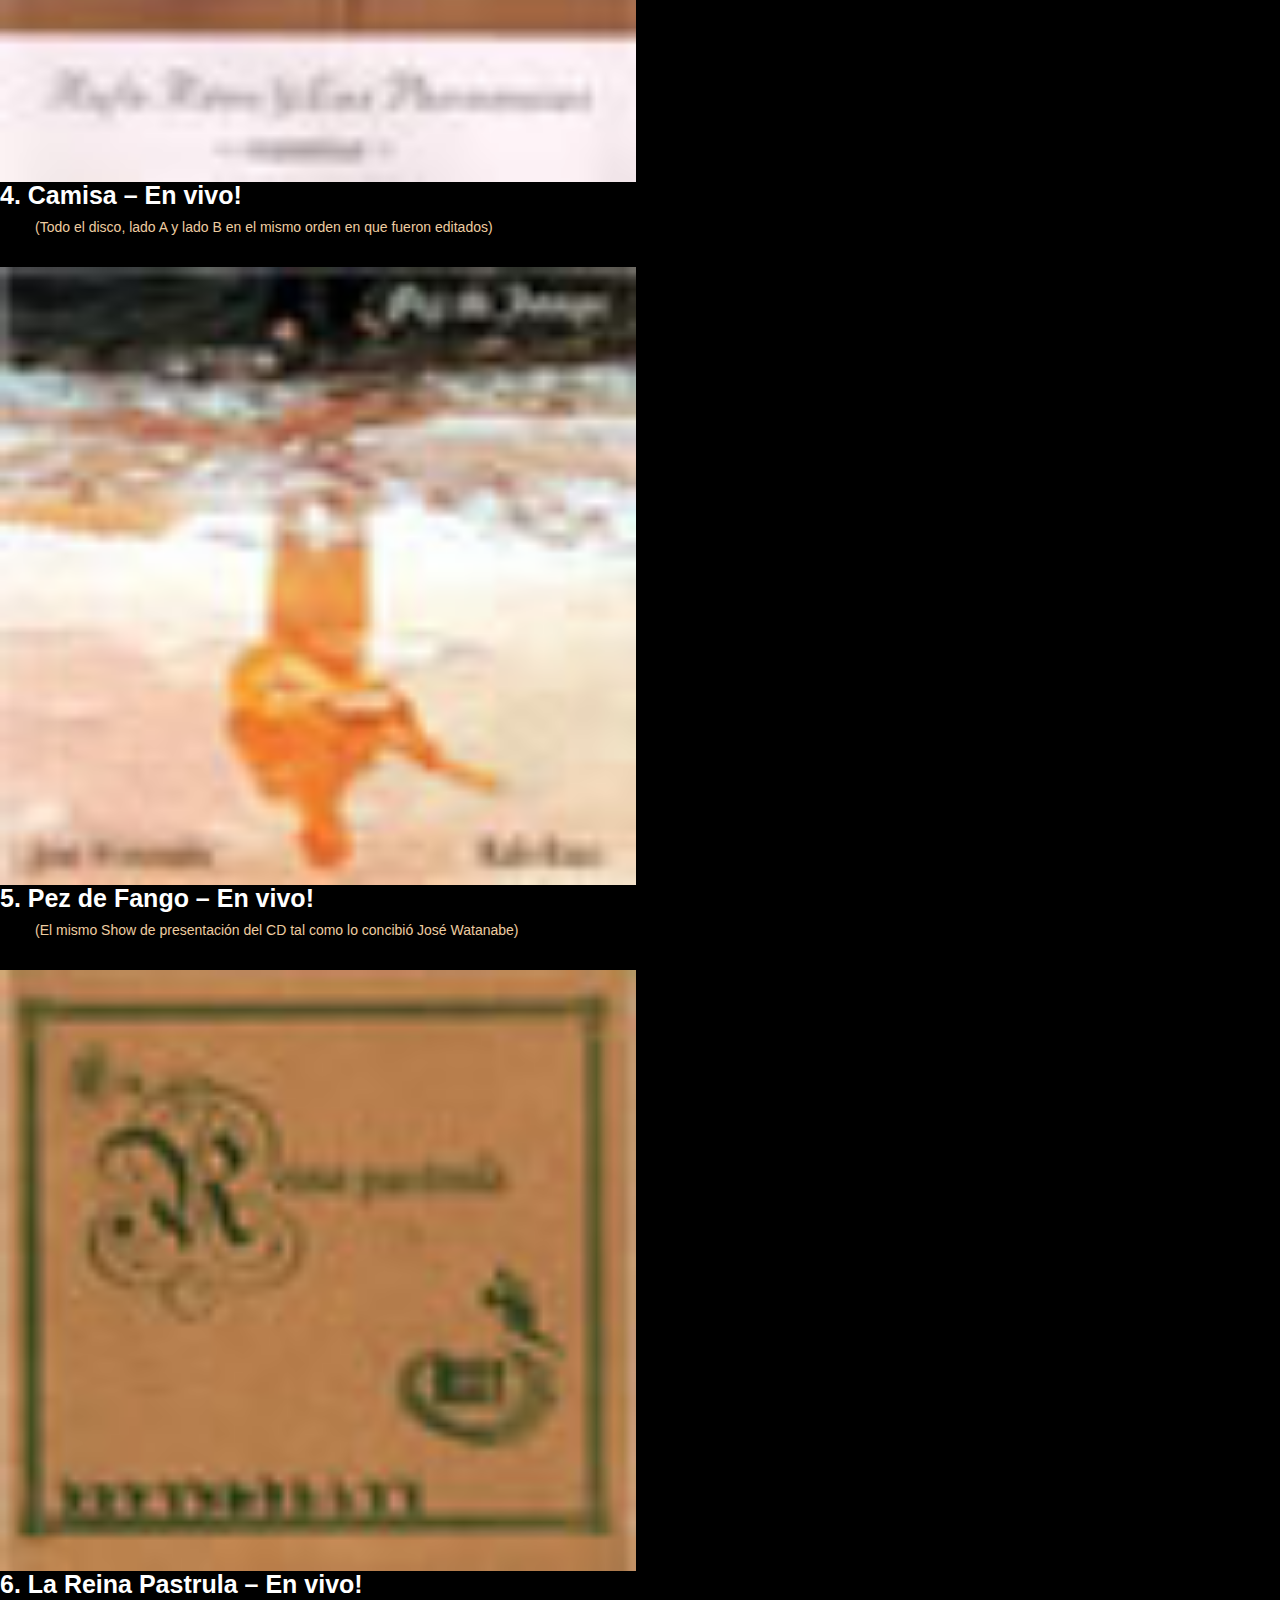
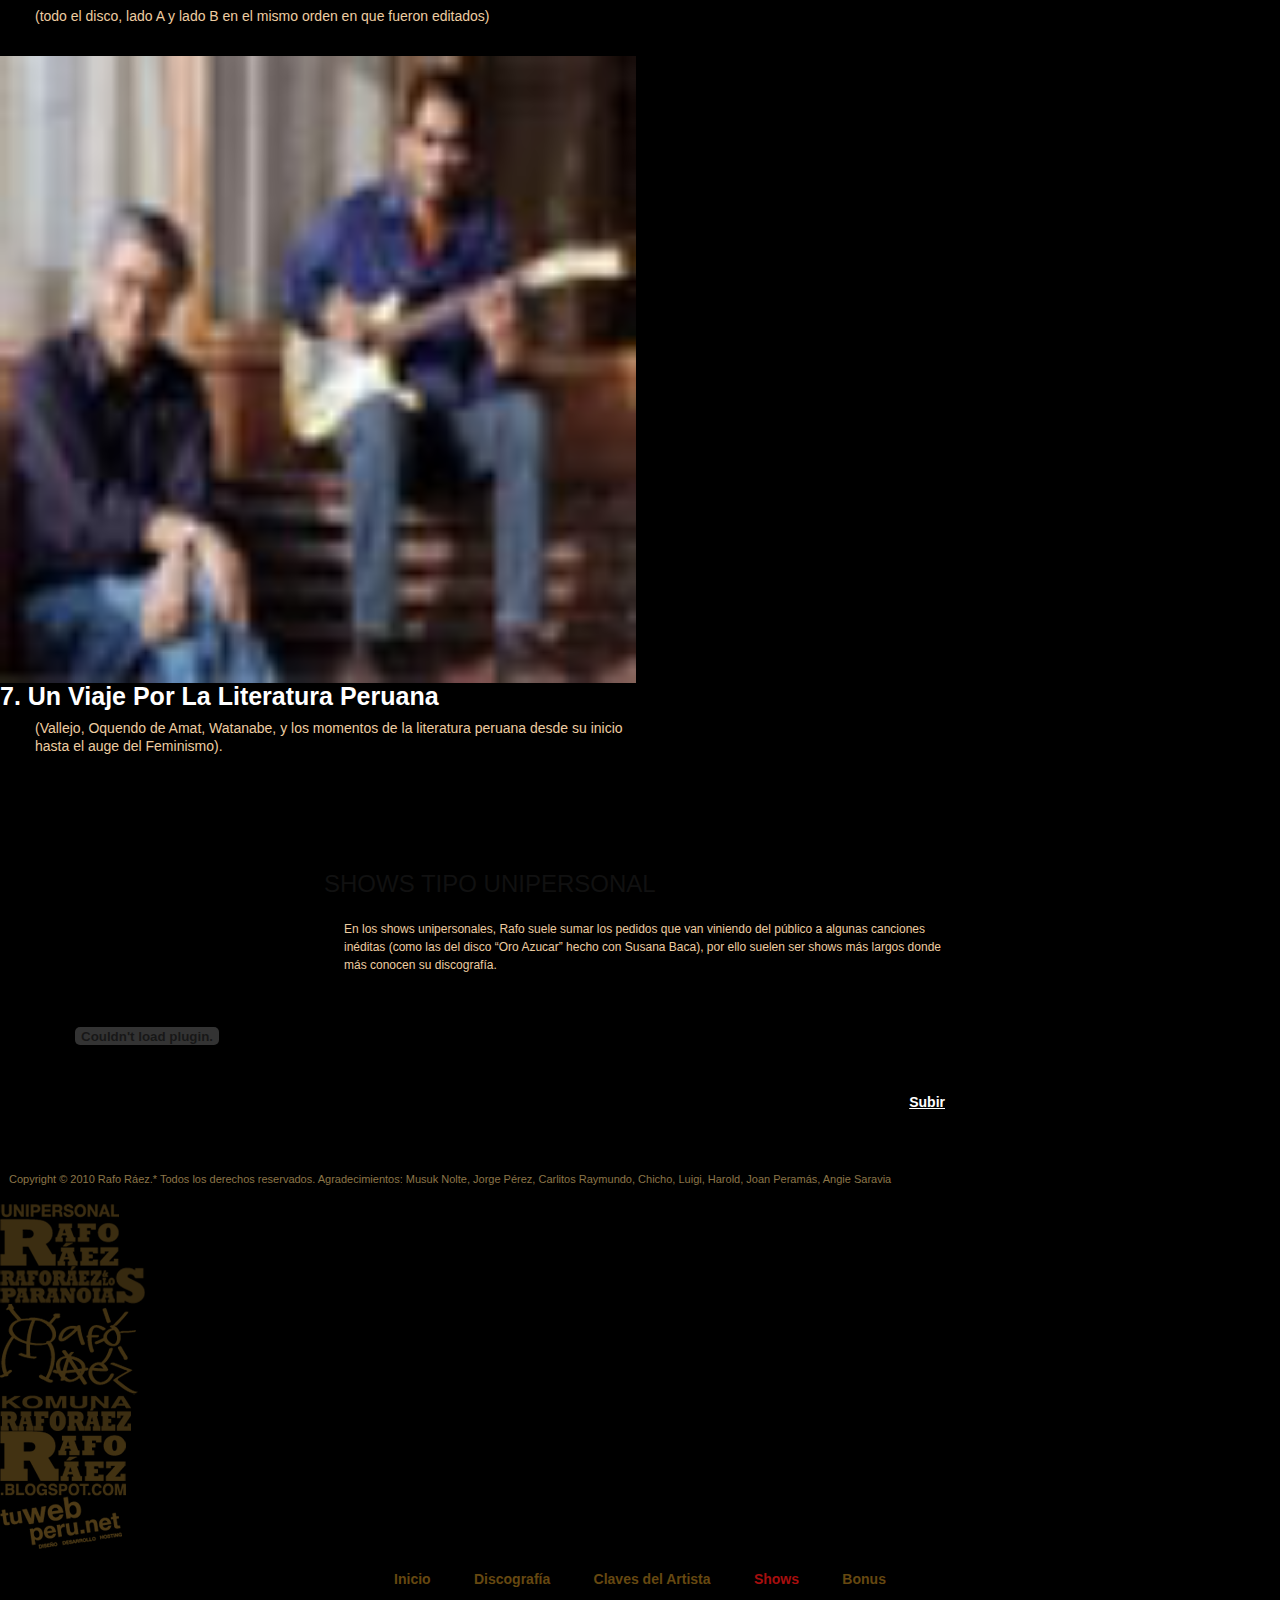
<file: 070610.shows.html>
<!DOCTYPE html PUBLIC "-//W3C//DTD XHTML 1.0 Transitional//EN" "http://www.w3.org/TR/xhtml1/DTD/xhtml1-transitional.dtd">
<html xmlns="http://www.w3.org/1999/xhtml">
<head>
<meta http-equiv="Content-Type" content="text/html; charset=utf-8" />
<meta name="title" content="Rafo Ra&eacute;z" />
<meta name="description" content="Web Oficial de Rafo Ra&eacute;z" />
<meta name="keywords" content="Rafo Ra&eacute;z" />
<meta name="robots" content="index, follow" />
<meta name="author" content="Rafo Ra&eacute;z" />
<meta name="author url" content="http://raforaez.com/" />
<meta name="base" content="http://raforaez.com/" />
<title>Shows | Rafo Ráez</title>
<link href="css/reset.css" type="text/css" rel="stylesheet" media="all" />
<link href="css/global.css" type="text/css" rel="stylesheet" media="all" />
<link href="fancybox/jquery.fancybox-1.3.1.css" type="text/css" rel="stylesheet" media="all" />
<!--[if lte IE 6]><link rel="stylesheet" href="css/ie6.css" type="text/css" media="screen"/><![endif]-->
<!--[if IE 7]><link rel="stylesheet" href="css/ie7.css" type="text/css" media="screen"/><![endif]-->
</head>
<body id="shows">
<div id="cabecera">
  <div id="bg-menu-social">
    <div id="menu-social">
      <div id="player-flash"></div>
      <ul id="menu-principal">
        <li class="inicio"><a href="index.php"><span>Inicio</span></a></li>
        <li class="discografia"><a href="discografia.html"><span>Discografía</span></a></li>
        <li class="claves"><a href="index.php#ancla-claves"><span>Claves del artista</span></a></li>
        <li class="shows"><a class="activo" href="shows.html"><span>Show</span></a></li>
        <li class="bonus"><a class="jbonus" href="bonus.html"><span>Bonus</span></a></li>
        <li class="contacto"><a href="#"><span>Contacto</span></a></li>
      </ul>
      <a href="http://www.youtube.com/reparanoico" id="ico-youtube" target="_blank" title="Canal Youtube"></a> <a href="http://www.myspace.com/raforaez" id="ico-mysapce" target="_blank" title="Canal MySpace"></a> <a href="http://www.facebook.com/pages/Rafo-Raez/113738985310326?ref=ts" id="ico-facebook" target="_blank" title="Canal Facebook"></a> <a href="http://www.flickr.com/search/show/?q=rafo+raez" id="ico-flickr" target="_blank" title="Canal Flickr"></a><!-- <a href="#" id="ico-espana" title="Version Espanol"></a> <a href="#" id="ico-inglaterra" title="Version Ingles"></a>--> </div>
	<div id="recomendar"><iframe id="iframe-like" src="http://www.facebook.com/plugins/like.php?href=http%253A%252F%252Fraforaez.com%252F&amp;layout=button_count&amp;show_faces=false&amp;width=115&amp;action=recommend&amp;font&amp;colorscheme=light&amp;height=21" 
    scrolling="no" frameborder="0" allowTransparency="true"></iframe></div>	
  </div>
  <div id="logo-banner">
    <h1 id="logo"><a href="index.php"><span>Rafo Raez</span></a></h1>
    <div class="banner-660x90" id="banner-660x90"></div>
  </div>
</div>
<div id="contenido-shows"> 
<a id="show-tipo" href="#"><span>SHOW TIPO BANDA Bateria, bajo, guitarra, voces</span></a> 
<a id="disco-tema" href="#"><span>DISCOS Y TEMÁTICOS</span></a> 
<a id="unipersonal" href="#"><span>UNIPERSONAL</span></a>
  <div id="player-index"></div>
  <div class="cnt-shows" id="show-tipo-n">
    <div class="span-4 videos-shows" >
      <h4>NOTA PARA LOS CONTRATANTES</h4>
      <p>Todos los shows incluyen el personal técnico de sonido y visuales correspondientes.</p>
      <p>Para más información, Producción musical ó entrevistas escribe a <a href="mailto:rr@raforaez.com">rr@raforaez.com</a></p>
      <form id="f1" action="#">
        <input id="nombre" type="text" value="" title="Nombre" />
        <input id="email" type="text" value="" title="Correo electrónico" />
        <input id="telefono" type="text" value="" title="Teléfono" />
        <select id="tiposhow" title="seleccione">
            <option>Seleccione</option>
            <option>Show tipo banda (menu 1)</option>
            <option>Show tipo banda (menu 2)</option>
            <option>Show del disco Suicida de 16</option>
            <option>Show del disco El loco y la sucia</option>
            <option>Show del disco Obsequio</option>
            <option>Show del disco Camisa</option>
            <option>Show del disco Pez de fango (Watanabe y Ráez)</option>
            <option>Show del disco La Reina pastrula</option>
            <option>Show temático: Un viaje por la literatura peruana</option>
            <option>Show tipo Unipersonal</option>
            <option>Entrevistas</option>
            <option>Producción musical cine</option>
            <option>Prouducción musical tv</option>
            <option>Producción musical bandas</option>
        </select>
        <input id="envio-data" type="submit" value="Enviar" />
        <div class="mensaje"></div>
      </form>
      <div class="video-shows margen-bajo"> 
      <object width="294" height="190">
      <param value="opaque" name="wmode"></param>
      <param name="movie" value="http://www.youtube.com/v/87b_divwBGc%26hl=es_ES%26fs=1%26"></param>
      <param name="allowFullScreen" value="true"></param>
      <param name="allowscriptaccess" value="always"></param>
      <embed src="http://www.youtube.com/v/87b_divwBGc&hl=es_ES%26fs=1%26" type="application/x-shockwave-flash" allowscriptaccess="always" allowfullscreen="true" wmode="opaque" width="294" height="190"></embed></object> </div>
      <div class="video-shows"> 
      <object width="294" height="190">
      <param value="opaque" name="wmode"></param>      
      <param name="movie" value="http://www.youtube.com/v/JI6U87f4IGE&hl=es_ES&fs=1&"></param>
      <param name="allowFullScreen" value="true"></param>
      <param name="allowscriptaccess" value="always"></param>
      <embed src="http://www.youtube.com/v/JI6U87f4IGE&hl=es_ES&fs=1&" type="application/x-shockwave-flash" allowscriptaccess="always" allowfullscreen="true" wmode="opaque" width="294" height="190"></embed></object> </div>
      <div class="video-shows"> 
      <object width="294" height="190">
      <param value="opaque" name="wmode"></param>      
      <param name="movie" value="http://www.youtube.com/v/jvJiOlvZC5s&hl=es_ES&fs=1&"></param>
      <param name="allowFullScreen" value="true"></param><param name="allowscriptaccess" value="always"></param>
      <embed src="http://www.youtube.com/v/jvJiOlvZC5s&hl=es_ES&fs=1&" type="application/x-shockwave-flash" allowscriptaccess="always" allowfullscreen="true" wmode="opaque" width="294" height="190"></embed></object> </div>     
    </div>
    <div class="span-8 cnt-detalle-shows last" >
      <h2 id="titulo-show-banda"><span>SHOW TIPO BANDA</span></h2>
      <h3>MENU 1 -  Menú de Repertorio PARA ESPACIO UNO ROCK FEST – GRUNGE - PUNK – PSICODELIA</h3>
      <div class="cnt-lista-banda">
        <ul class="lista-banda">
          <li>El Chullachaqui (hard rock)</li>
          <li>Dr. Merengue (grunge)</li>
          <li>Orientación Vocacional (grunge)</li>
          <li>Stabat Mater (letra del poema de Luis Hernández) (grunge)</li>
          <li>Los Planetas (punk rock)</li>
          <li>Abel (letra del poema de Luis Hernández) 	  (grunge)</li>
          <li>Tronador (folkrock)</li>
          <li>Unidad (blues)</li>
          <li>Pelícano (funky huayno rock)</li>
          <li>Artificial De Noche (huayno rock)</li>
          <li>La Chica De Mis Sueños (punk)</li>
          <li>Pueblo Jardinero (Folk)</li>
          <li>Parque De los Nietos (huayno)</li>
          <li>Perdóname (balada rock) (teclado)</li>
          <li>Suicida De 16 (grunge)</li>
          <li>Los Amantes de Fuego (vals hard blues)</li>
          <li>Dos Canciones Por El precio De Una (rock-grunge)</li>
          <li>Al Amor Se Ha dicho (reagge punk)</li>
        </ul>
        <ul class="lista-banda">
          <li>Si Pudíeramos Vivir (punk)</li>
          <li>Cuanto De Mi Es Sólo Tu Voz Encarnada En - Mi (hard rock)</li>
          <li>Dios Serpiente (power pop)</li>
          <li>El Rocker De Sermón (surf rock)</li>
          <li>A La Kloaka (rock) (canción de Daniel F)</li>
          <li>Sexo y Vida (rock blues)</li>
          <li>La Inocencia Primaria del Diablo (dance rock)</li>
          <li>Los Regalos Del Viento (Festejo Rock) (Letra de Estela Luna)</li>
          <li>Pequeña Doctora (Folk Rock)</li>
          <li>Camisa (indie rock)</li>
          <li>Vergüenza De Existir (grunge dark)</li>
          <li>Mamíferos (ska punk)</li>
          <li>El Hombre Que Quería Ser Un Arbol (ska)</li>
          <li>La Música Entera (latin hip hop)</li>
          <li>Los Viejos Verdes (huayno grunge)</li>
          <li>Blas (folk hip hop)</li>
          <li>Demolición (rock ) (canción de Los Saicos)</li>
          <li>Chica Canela (balada rock)</li>
        </ul>
      </div>
      <h3>MENU 2 –De repertorio PARA ESPACIO DOS FOLK FEST – WORLD MUSIC – TROVA</h3>
      <div class="cnt-lista-banda ultimo">
        <ul class="lista-banda">
          <li>Campo Minado De Corazones (huayno instrumental)</li>
          <li>El Caminerito (salsa rock)</li>
          <li>Los Regalos Del Viento (festejo rock)</li>
          <li>Artificial de Noche (huayno rock)</li>
          <li>Tronador (folk rock)</li>
          <li>Piel de Miel (soul)</li>
          <li>Nada Como Una Risa Tuya (bolero-rock)</li>
          <li>Cantos De Pisac (letra del poema de Luis Hernández) (folk)</li>
          <li>Obsequio (letra del poema de Carlos - Oquendo De Amat) (trova)</li>
          <li>El Ciruelo (letra del poema de Bertold - Brecha – versión castellana) (vals dark)</li>
          <li>Vallejo Blues (letra de poema de Cesar Vallejo) (blues)</li>
          <li>Pueblo Jardinero (folk)</li>
        </ul>
        <ul class="lista-banda">
          <li>Parque De Los Nietos (huayno)</li>
          <li>El Tamaño (cabaret)</li>
          <li>La Reina Pastrula (rock cabaret)</li>
          <li>Perdóname (balada) (teclado)</li>
          <li>Incendio (huayno instrumental)</li>
          <li>Los Viejos Verdes (versión unplugged) (huayno grunge)</li>
          <li>Blas (folk hip hop)</li>
          <li>Casa Heroica (a capella)</li>
          <li>Noche Sin Luna (panalivio)</li>
          <li>Todo es Precario (trova punk)</li>
          <li>Chica Canela (balada)</li>
          <li>Cuanto De Mi Es Sólo Tu Voz Encarnada En Mi (folk rock)</li>
        </ul>
      </div>
    </div>
  </div>
  <div class="cnt-shows" id="disco-tema-n">
    <div class="span-4 videos-shows" >
    </div>
    <div class="span-8 cnt-detalle-shows last" >
      <h2 id="titulo-show-disco"><span>SHOWS DE DISCOS Y TEMÁTICOS</span></h2>
      <!-- 1 -->
      <div class="tematicos">
        <div class="img-tematicos"> <img src="img/img1.jpg" alt="Suicida de 16 – En vivo!" /> </div>
        <div class="detalle-tematicos"> <span>1. Suicida de 16 – En vivo!</span>
          <p>(Todo el disco, lado A y lado B en el mismo orden en que fueron editados).</p>
        </div>
      </div>
      <!-- 2 -->
      <div class="tematicos">
        <div class="img-tematicos"> <img src="img/img2.jpg" alt="El Loco y La Sucia – En vivo!" /> </div>
        <div class="detalle-tematicos"> <span>2. El Loco y La Sucia – En vivo!</span>
          <p>(Todo el disco, lado A y Lado B en el mismo orden en que fueron editados)</p>
        </div>
      </div>
      <!-- 3 -->
      <div class="tematicos">
        <div class="img-tematicos"> <img src="img/img3.jpg" alt="Obsequio – En vivo!" /> </div>
        <div class="detalle-tematicos"> <span>3. Obsequio – En vivo!</span>
          <p>(Todo el disco, lado A y lado B en el mismo orden en que fueron editados)</p>
        </div>
      </div>
      <!-- 4 -->
      <div class="tematicos">
        <div class="img-tematicos"> <img src="img/img4.jpg" alt="Camisa – En vivo!" /> </div>
        <div class="detalle-tematicos"> <span>4. Camisa – En vivo!</span>
          <p>(Todo el disco, lado A y lado B en el mismo orden en que fueron editados)</p>
        </div>
      </div>
      <!-- 5 -->
      <div class="tematicos">
        <div class="img-tematicos"> <img src="img/img5.jpg" alt="Pez de Fango – En vivo!" /> </div>
        <div class="detalle-tematicos"> <span>5. Pez de Fango – En vivo!</span>
          <p>(El mismo Show de presentación del CD tal como lo concibió José Watanabe)</p>
        </div>
      </div>
      <!-- 6 -->
      <div class="tematicos">
        <div class="img-tematicos"> <img src="img/img6.jpg" alt="La Reina Pastrula – En vivo!" /> </div>
        <div class="detalle-tematicos"> <span>6. La Reina Pastrula – En vivo!</span>
          <p>(todo el disco, lado A y lado B en el mismo orden en que fueron editados)</p>
        </div>
      </div>
      <!-- 7 -->
      <div class="tematicos">
        <div class="img-tematicos"> <img src="img/img7.jpg" alt="Un Viaje Por La Literatura Peruana" /> </div>
        <div class="detalle-tematicos"> <span>7. Un Viaje Por La Literatura Peruana</span>
          <p>(Vallejo, Oquendo de Amat, Watanabe, y los momentos de la literatura peruana desde su inicio hasta el auge del Feminismo).</p>
        </div>
      </div>
    </div>
  </div>
  <div class="cnt-shows" id="unipersonal-n">
    <div class="span-4 video-uni" >
      <div class="video-shows"> 
      <object width="294" height="190">
      <param value="opaque" name="wmode"></param>      
      <param name="movie" value="http://www.youtube.com/v/5_PnHmzTVNU&hl=es_ES&fs=1&"></param>
      <param name="allowFullScreen" value="true"></param><param name="allowscriptaccess" value="always"></param>
      <embed src="http://www.youtube.com/v/5_PnHmzTVNU&hl=es_ES&fs=1&" type="application/x-shockwave-flash" allowscriptaccess="always" allowfullscreen="true" wmode="opaque" width="294" height="190"></embed></object>      </div>
    </div>
    <div class="span-8 cnt-detalle-shows last" >
      <h2 id="titulo-unipersonal"><span>SHOWS TIPO UNIPERSONAL</span></h2>
      <div class="show-uni">
        <p>En los shows unipersonales, Rafo suele sumar los pedidos que van viniendo del          público a algunas canciones inéditas (como las del disco “Oro Azucar” hecho con Susana Baca), por ello suelen ser shows más largos donde más conocen su               discografía.</p>
        <div id="cnt-enlace-subir"><a id="subir-top" href="#">Subir</a></div>
      </div>
    </div>
  </div>
</div>
<div id="footer">
  <p>Copyright © 2010 Rafo Ráez.* Todos los derechos reservados. Agradecimientos: Musuk Nolte, Jorge Pérez, Carlitos Raymundo, Chicho, Luigi, Harold, Joan Peramás, Angie Saravia</p>
  <a id="unipersonal-f" href="#" title="Unipersonal Rafo raez"></a> <a id="paranoias" href="#" title="Rafo Raez y los Paranoias"></a> <a id="raforaez" href="#" title="Rafo Raez"></a> <a id="komuna" href="#" title="Komuna Rafo Raez"></a> <a id="blogspot" href="#" title="Rafo Raez Blogspot"></a> <a id="tuwebperu" href="#" title="tuWebPeru.Net"></a> </div>
<div id="footer-down">
<ul>
<li><a href="index.php">Inicio</a></li>
<li><a href="discografia.html">Discografía</a></li>
<li><a href="index.php#ancla-claves">Claves del Artista</a></li>
<li><a href="shows.html" class="activo">Shows</a></li>
<li><a class="jbonus" href="bonus.html">Bonus</a></li>
</ul>
</div>
<script type="text/javascript" src="js/jquery-1.4.2.min.js"></script>
<script type="text/javascript" src="js/jquery.fancybox-1.3.1.pack.js"></script>
<script type="text/javascript" src="js/jquery-swfobject.js"></script>
<script type="text/javascript" src="js/jquery.hint.js"></script>
<script type="text/javascript">  
$('#player-index').flash({
swf: 'swf/botones_shows315x310.swf',
wmode: 'transparent',
width: 310,
height: 297
});
$('#banner-660x90').flash({   
swf: 'swf/banner002.swf',
width: 660,
height: 90    
 });
$('#player-flash').flash({   
swf: 'mp3player.swf',
width: 188,
height: 39    
 });  
 $(document).ready(function() {
    $(".jbonus").fancybox({
        'padding': 0,
        'autoScale': false,
        'easingIn': 'easeOutBack',
        'easingOut': 'easeInBack'
    });
    $("#envio-data").click(function(){
        var error=false;
        $("#f1").find("input, textarea, select").each(function(x,el){
            if($(el).val()==el.title){
                $(el).addClass("error");
                error =true
            }else{
                $(el).removeClass("error");
            }
        });
        if(error) {
            $(".mensaje").html("Todos los campos son obligatorios");
            return false;
        }
        $.ajax({
            url: "appx/send.php",
            data:{"nombre":$("#nombre").val(),"email":$("#email").val(),"telefono":$("#telefono").val(),"tiposhow":$("#tiposhow").val()}
        });
        $('input[title!=""]').hint();
        $("#nombre").val("");
        $("#email").val("");
        $("#telefono").val("");
        $("#tiposhow").val("");
        $(".mensaje").html("Su mensaje fue enviado satisfactoriamente");
        setTimeout('$(".mensaje").empty()',2500);
        $('input[title!=""]').hint();
        return false;
       });
    $('input[title!=""]').hint();
});
  var _gaq = _gaq || [];
  _gaq.push(['_setAccount', 'UA-16517705-1']);
  _gaq.push(['_trackPageview']);

  (function() {
    var ga = document.createElement('script'); ga.type = 'text/javascript'; ga.async = true;
    ga.src = ('https:' == document.location.protocol ? 'https://ssl' : 'http://www') + '.google-analytics.com/ga.js';
    var s = document.getElementsByTagName('script')[0]; s.parentNode.insertBefore(ga, s);
  })();

</script>
</body>
</html>
</file>
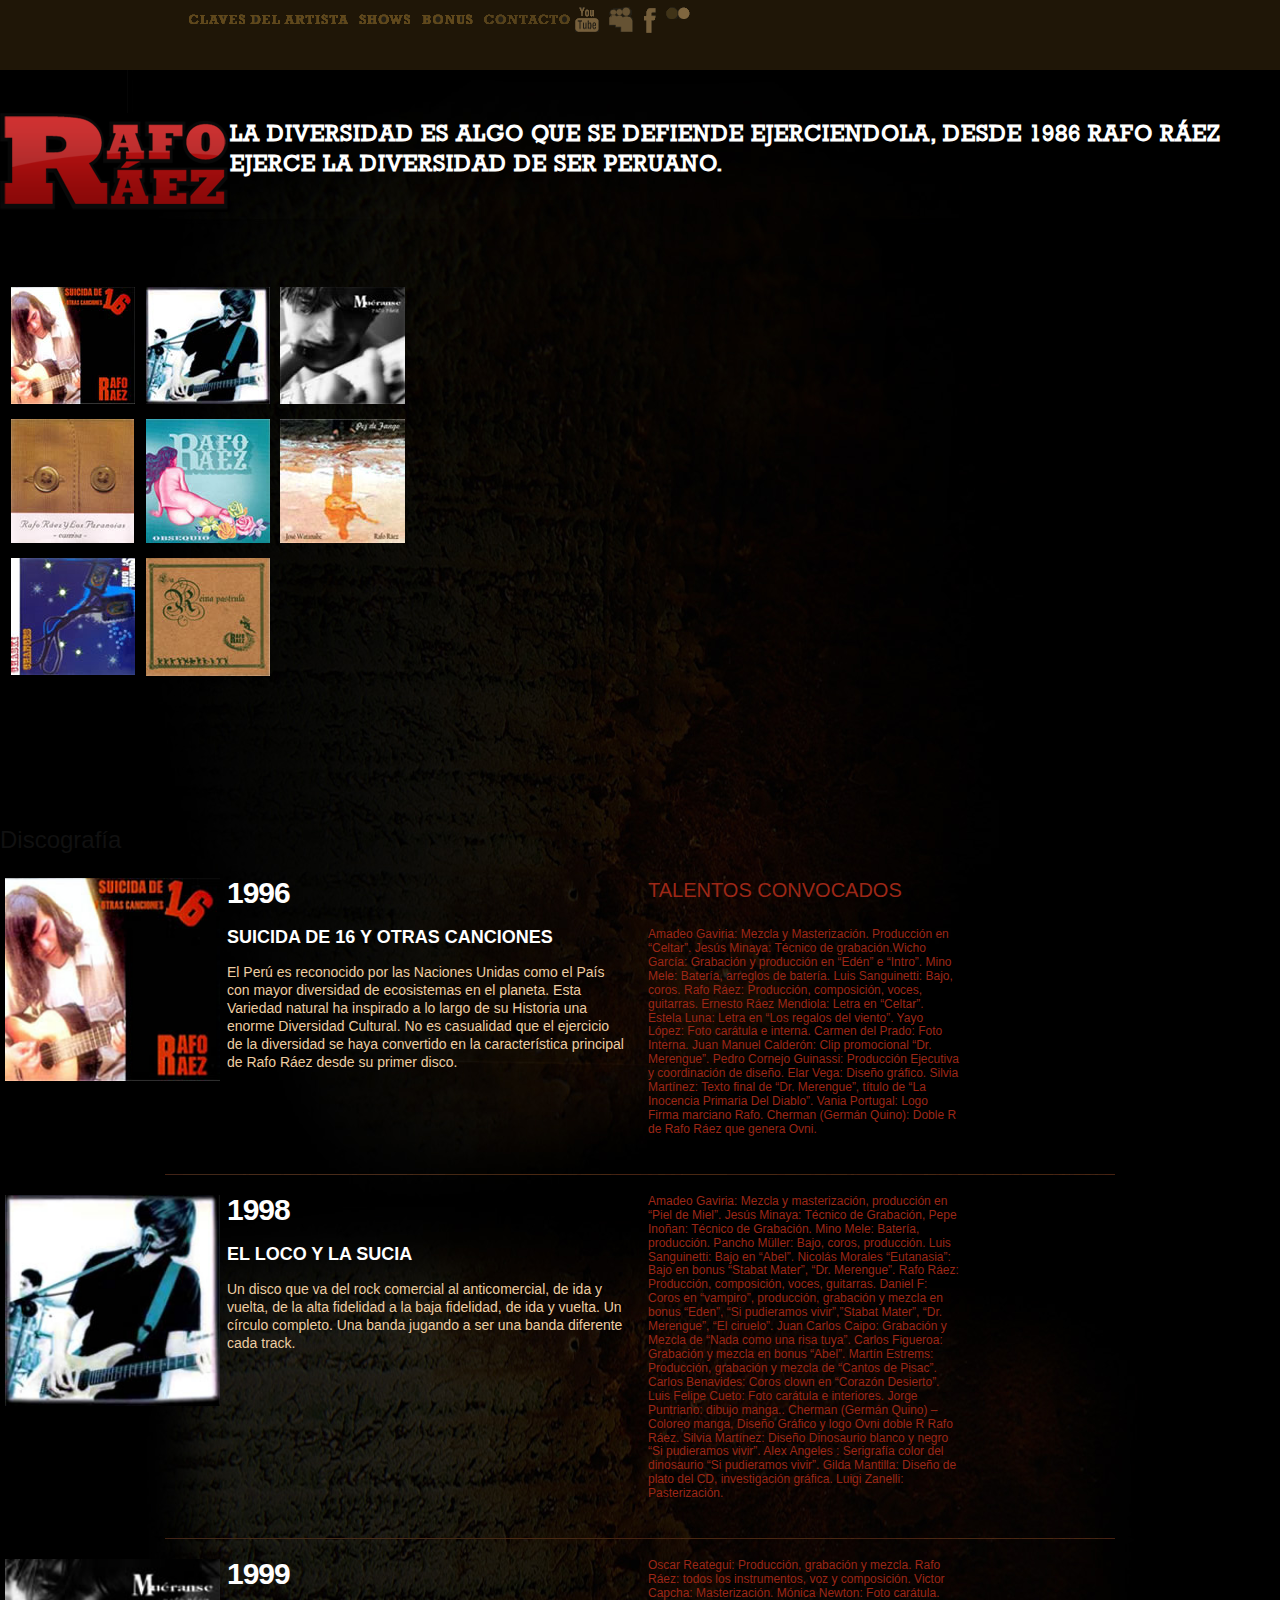
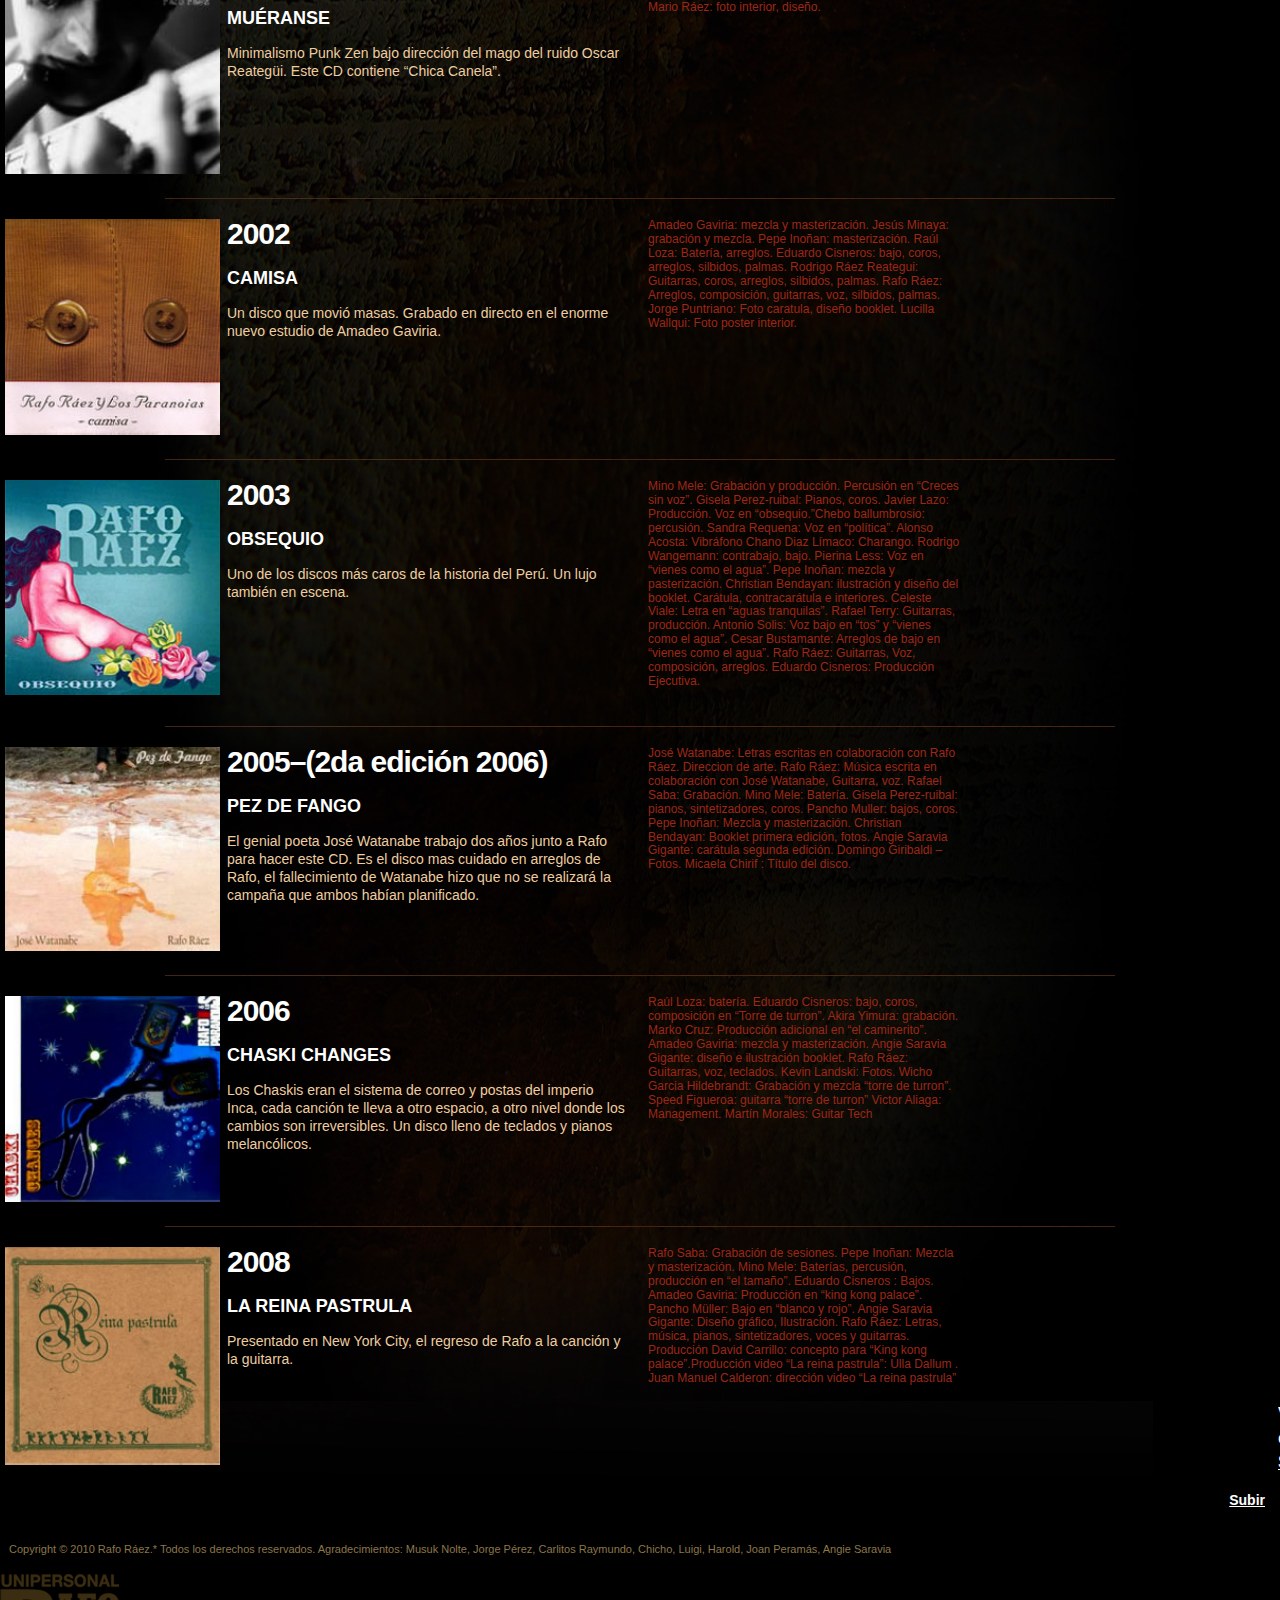
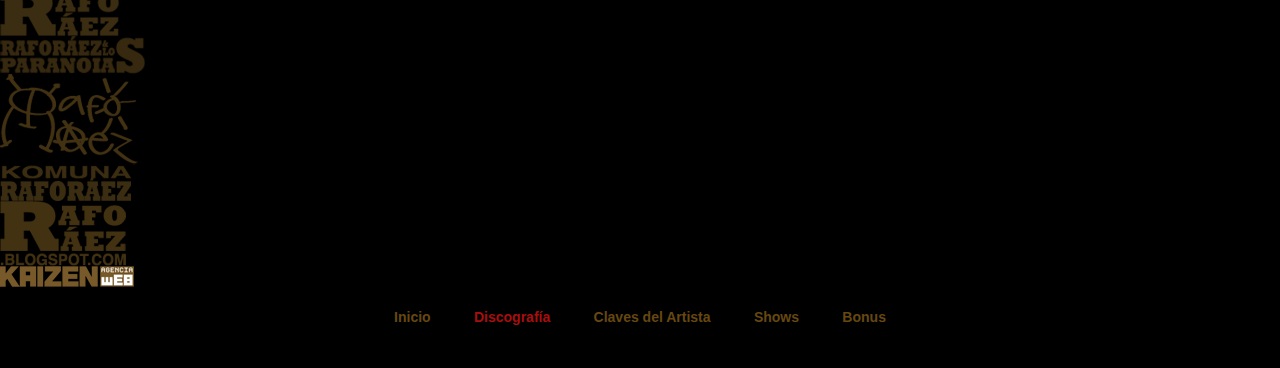
<file: 110610.discografia.html>
<!DOCTYPE html PUBLIC "-//W3C//DTD XHTML 1.0 Transitional//EN" "http://www.w3.org/TR/xhtml1/DTD/xhtml1-transitional.dtd">
<html xmlns="http://www.w3.org/1999/xhtml">
<head>
<meta http-equiv="Content-Type" content="text/html; charset=utf-8" />
<meta name="title" content="Rafo Ra&eacute;z" />
<meta name="description" content="Web Oficial de Rafo Ra&eacute;z" />
<meta name="keywords" content="Rafo Ra&eacute;z" />
<meta name="robots" content="index, follow" />
<meta name="author" content="Rafo Ra&eacute;z" />
<meta name="author url" content="http://raforaez.com/" />
<meta name="base" content="http://raforaez.com/" />
<title>Discografía | Rafo Ráez</title>
<link href="css/reset.css" type="text/css" rel="stylesheet" media="all" />
<link href="css/global.css" type="text/css" rel="stylesheet" media="all" />
<link href="fancybox/jquery.fancybox-1.3.1.css" type="text/css" rel="stylesheet" media="all" />
<!--[if lte IE 6]><link rel="stylesheet" href="css/ie6.css" type="text/css" media="screen"/><![endif]-->
<!--[if IE 7]><link rel="stylesheet" href="css/ie7.css" type="text/css" media="screen"/><![endif]-->
</head>
<body id="discografia">
<div id="cabecera">
  <div id="bg-menu-social">
    <div id="menu-social">
      <div id="player-flash"></div>
      <ul id="menu-principal">
        <li class="inicio"><a href="index.php"><span>Inicio</span></a></li>
        <li class="discografia"><a class="activo" href="discografia.html"><span>Discografía</span></a></li>
        <li class="claves"><a href="index.php#ancla-claves"><span>Claves del artista</span></a></li>
        <li class="shows"><a href="shows.html"><span>Show</span></a></li>
        <li class="bonus"><a class="jbonus" href="bonus.html"><span>Bonus</span></a></li>
        <li class="contacto"><a href="#"><span>Contacto</span></a></li>
      </ul>
      <a href="http://www.youtube.com/reparanoico" id="ico-youtube" target="_blank" title="Canal Youtube"></a> <a href="http://www.myspace.com/raforaez" id="ico-mysapce" target="_blank" title="Canal MySpace"></a> <a href="http://www.facebook.com/pages/Rafo-Raez/113738985310326?ref=ts" id="ico-facebook" target="_blank" title="Canal Facebook"></a> <a href="http://www.flickr.com/search/show/?q=rafo+raez" id="ico-flickr" target="_blank" title="Canal Flickr"></a><!-- <a href="#" id="ico-espana" title="Version Espanol"></a> <a href="#" id="ico-inglaterra" title="Version Ingles"></a>--> </div>
	<div id="recomendar"><iframe id="iframe-like" src="http://www.facebook.com/plugins/like.php?href=http%253A%252F%252Fraforaez.com%252F&amp;layout=button_count&amp;show_faces=false&amp;width=115&amp;action=recommend&amp;font&amp;colorscheme=light&amp;height=21" 
    scrolling="no" frameborder="0" allowTransparency="true"></iframe></div>	
  </div>
  <div id="logo-banner">
    <h1 id="logo"><a href="index.php"><span>Rafo Raez</span></a></h1>
    <div id="texto-referencial"><span>LA DIVERSIDAD ES ALGO QUE SE  DEFIENDE  EJERCIENDOLA,  DESDE 1986 RAFO RÁEZ EJERCE LA   DIVERSIDAD DE SER   
      PERUANO.</span></div>
  </div>
</div>
<div id="contenido-discos">
  <span class="texto-enlace">Véase los shows de cada disco en <a href="shows.html">shows</a></span>
  <ul id="lista-discos">
    <li id="disco1"><a href="#"><img src="img/disco_s_1.jpg" alt="SUICIDA DE 16 Y OTRAS CANCIONES" /></a></li>
    <li id="disco2"><a href="#"><img src="img/disco_s_2.jpg" alt="EL LOCO Y LA SUCIA" /></a></li>
    <li id="disco3"><a href="#"><img src="img/disco_s_3.jpg" alt="MUÉRANSE" /></a></li>
    <li id="disco4"><a href="#"><img src="img/disco_s_4.jpg" alt="CAMISA" /></a></li>
    <li id="disco5"><a href="#"><img src="img/disco_s_5.jpg" alt="OBSEQUIO" /></a></li>
    <li id="disco6"><a href="#"><img src="img/disco_s_6.jpg" alt="PEZ DE FANGO" /></a></li>
    <li id="disco7"><a href="#"><img src="img/disco_s_7.jpg" alt="CHASKI CHANGES " /></a></li>
    <li id="disco8"><a href="#"><img src="img/disco_s_8.jpg" alt="LA REINA PASTRULA" /></a></li>
    <li id="disco-banner"></li>
  </ul>
  <div id="detalle-discos">
    <h2 id="titulo-discos"><span>Discografía</span></h2>
    <!-- 1 -->
    <div class="cnt-disco" id="disco-1">
      <div class="span-3 img-disco"><span><img src="img/disco1.jpg" alt="Suicida de 16 y otras canciones" /></span></div>
      <div class="span-5 anio-disco"> <span class="anio">1996</span>
        <h3>Suicida de 16 y otras canciones</h3>
        <p>El Perú es reconocido por las Naciones Unidas como el País con mayor diversidad de ecosistemas en el planeta. Esta Variedad natural ha inspirado a lo largo de su Historia una enorme Diversidad Cultural. No es casualidad que el ejercicio de la diversidad se haya convertido en la característica principal de Rafo Ráez desde su primer disco. </p>
      </div>
      <div class="span-4 detalle-album last">
        <h4>Talentos Convocados</h4>
        <p>Amadeo Gaviria: Mezcla  y Masterización. Producción en “Celtar”. Jesús Minaya: Técnico de grabación.Wicho García: Grabación y producción en “Edén” e “Intro”. Mino Mele: Batería, arreglos de batería. Luis Sanguinetti: Bajo, coros. Rafo Ráez: Producción, composición, voces, guitarras. Ernesto Ráez Mendiola: Letra en “Celtar”. Estela Luna: Letra en “Los regalos del viento”. Yayo López: Foto carátula e interna. Carmen del Prado: Foto Interna. Juan Manuel Calderón: Clip promocional “Dr. Merengue”. Pedro Cornejo Guinassi: Producción Ejecutiva y coordinación de diseño. Elar Vega: Diseño gráfico. Silvia Martínez: Texto final de “Dr. Merengue”, título de “La Inocencia Primaria Del Diablo”. Vania Portugal: Logo Firma marciano Rafo. Cherman (Germán Quino): Doble R de Rafo Ráez que genera Ovni. </p>
      </div>
    </div>
    <!-- 2 -->
    <div class="cnt-disco" id="disco-2">
      <div class="span-3 img-disco"><span><img src="img/disco2.jpg" alt="El loco y la sucia" /></span></div>
      <div class="span-5 anio-disco"> <span class="anio">1998</span>
        <h3>El loco y la sucia</h3>
        <p>Un disco que va del rock comercial al anticomercial, de ida y vuelta, de la alta fidelidad a la baja              fidelidad, de ida y vuelta. Un círculo completo.         Una banda jugando a ser una banda diferente cada track.</p>
      </div>
      <div class="span-4 detalle-album last">
        <p>Amadeo Gaviria: Mezcla y masterización, producción en “Piel de Miel”. Jesús Minaya: Técnico de Grabación, Pepe Inoñan: Técnico de Grabación. Mino Mele: Batería, producción. Pancho Müller: Bajo, coros, producción. Luis Sanguinetti: Bajo en “Abel”. Nicolás Morales “Eutanasia”: Bajo en bonus “Stabat Mater”, “Dr. Merengue”. Rafo Ráez: Producción, composición, voces, guitarras. Daniel F: Coros en “vampiro”,       producción, grabación y mezcla en bonus “Eden”, “Si pudieramos vivir”,”Stabat Mater”, “Dr. Merengue”, “El ciruelo”. Juan Carlos Caipo: Grabación y Mezcla de “Nada como una risa tuya”. Carlos Figueroa:           Grabación y mezcla en bonus “Abel”. Martín Estrems: Producción, grabación y mezcla de “Cantos de Pisac”. Carlos Benavides: Coros clown en “Corazón             Desierto”. Luis Felipe Cueto: Foto carátula e interiores. Jorge Puntriano: dibujo manga.. Cherman (Germán Quino) – Coloreo manga, Diseño Gráfico y logo Ovni doble R Rafo Ráez. Silvia Martínez: Diseño Dinosaurio blanco y negro “Si pudieramos vivir”. Alex Angeles : Serigrafía color del dinosaurio “Si pudieramos vivir”. Gilda Mantilla: Diseño de plato del CD, investigación gráfica. Luigi Zanelli: Pasterización.</p>
      </div>
    </div>
    <!-- 3 -->
    <div class="cnt-disco" id="disco-3">
      <div class="span-3 img-disco"><span><img src="img/disco3.jpg" alt="MUÉRANSE" /></span></div>
      <div class="span-5 anio-disco"> <span class="anio">1999</span>
        <h3>MUÉRANSE</h3>
        <p>Minimalismo Punk Zen bajo dirección del mago del ruido Oscar Reategüi. Este CD contiene “Chica Canela”.</p>
      </div>
      <div class="span-4 detalle-album last">
        <p>Oscar Reategui: Producción, grabación y mezcla.
          Rafo Ráez: todos los instrumentos, voz y composición.
          Victor Capcha: Masterización. Mónica Newton: Foto carátula. Mario Ráez: foto interior, diseño.</p>
      </div>
    </div>
    <!-- 4 -->
    <div class="cnt-disco" id="disco-4">
      <div class="span-3 img-disco"><span><img src="img/disco4.jpg" alt="CAMISA" /></span></div>
      <div class="span-5 anio-disco"> <span class="anio">2002</span>
        <h3>CAMISA</h3>
        <p>Un disco que movió masas. Grabado en directo en el enorme nuevo estudio de Amadeo Gaviria.</p>
      </div>
      <div class="span-4 detalle-album last">
        <p>Amadeo Gaviria: mezcla y masterización. Jesús Minaya: grabación y mezcla. Pepe Inoñan:          masterización. Raúl Loza: Batería, arreglos. Eduardo Cisneros: bajo, coros, arreglos, silbidos, palmas. Rodrigo Ráez Reategui: Guitarras, coros, arreglos, silbidos, palmas. Rafo Ráez: Arreglos, composición, guitarras, voz, silbidos, palmas. Jorge Puntriano: Foto caratula, diseño booklet. Lucilla Wallqui: Foto poster interior.</p>
      </div>
    </div>
    <!-- 5 -->
    <div class="cnt-disco" id="disco-5">
      <div class="span-3 img-disco"><span><img src="img/disco5.jpg" alt="OBSEQUIO" /></span></div>
      <div class="span-5 anio-disco"> <span class="anio">2003</span>
        <h3>OBSEQUIO</h3>
        <p>Uno de los discos más caros de la historia del Perú. Un lujo también en escena.</p>
      </div>
      <div class="span-4 detalle-album last">
        <p>Mino Mele: Grabación y producción. Percusión en “Creces sin voz”. Gisela Perez-ruibal: Pianos, coros. Javier Lazo: Producción. Voz en “obsequio.”Chebo ballumbrosio: percusión. Sandra Requena: Voz en “política”. Alonso Acosta: Vibráfono
          Chano Diaz Límaco: Charango. Rodrigo Wangemann: contrabajo, bajo. Pierina Less: Voz en “vienes como el agua”. Pepe Inoñan: mezcla y pasterización. Christian Bendayan: ilustración y diseño del booklet. Carátula, contracarátula e interiores. Celeste Viale: Letra en “aguas tranquilas”. Rafael Terry: Guitarras, producción. Antonio Solis: Voz bajo en “tos” y “vienes como el agua”. Cesar Bustamante: Arreglos de bajo en “vienes como el agua”. Rafo Ráez: Guitarras, Voz,              composición, arreglos. Eduardo Cisneros: Producción           Ejecutiva.</p>
      </div>
    </div>
    <!-- 6 -->
    <div class="cnt-disco" id="disco-6">
      <div class="span-3 img-disco"><span><img src="img/disco6.jpg" alt="PEZ DE FANGO" /></span></div>
      <div class="span-5 anio-disco"> <span class="anio">2005–(2da edición 2006)</span>
        <h3>PEZ DE FANGO</h3>
        <p>El genial poeta José Watanabe trabajo dos años junto a Rafo para hacer este CD. Es el disco mas cuidado en arreglos de Rafo, el fallecimiento de Watanabe hizo que no se realizará la campaña que ambos habían                   planificado.</p>
      </div>
      <div class="span-4 detalle-album last">
        <p>José Watanabe: Letras escritas en colaboración con Rafo Ráez. Direccion de arte. Rafo Ráez: Música escrita en colaboración  con José Watanabe, Guitarra, voz. Rafael Saba: Grabación. Mino Mele: Batería. Gisela Perez-ruibal: pianos, sintetizadores, coros. Pancho Muller: bajos, coros. Pepe Inoñan: Mezcla y masterización. Christian Bendayan: Booklet primera edición, fotos. Angie Saravia Gigante: carátula         segunda edición. Domingo Giribaldi – Fotos. Micaela Chirif : Título del disco.</p>
      </div>
    </div>
    <!-- 7 -->
    <div class="cnt-disco" id="disco-7">
      <div class="span-3 img-disco"><span><img src="img/disco7.jpg" alt="CHASKI CHANGES" /></span></div>
      <div class="span-5 anio-disco"> <span class="anio">2006</span>
        <h3>CHASKI CHANGES</h3>
        <p>Los Chaskis eran el sistema de correo y postas del imperio Inca, cada canción te lleva a otro espacio, a otro nivel donde los   cambios son irreversibles. Un disco lleno de teclados y pianos melancólicos.</p>
      </div>
      <div class="span-4 detalle-album last">
        <p>Raúl Loza: batería. Eduardo Cisneros: bajo, coros,            composición en “Torre de turron”. Akira Yimura: grabación. Marko Cruz: Producción adicional en “el caminerito”. Amadeo Gaviria: mezcla y                  masterización. Angie Saravia Gigante: diseño e ilustración booklet. Rafo Ráez: Guitarras, voz,            teclados. Kevin Landski: Fotos. Wicho Garcia             Hildebrandt: Grabación y mezcla “torre de turron”. Speed Figueroa: guitarra “torre de turron”
          Victor Aliaga: Management. Martín Morales: Guitar Tech</p>
      </div>
    </div>
    <!-- 8 -->
    <div class="cnt-disco ultimo" id="disco-8">
      <div class="span-3 img-disco"><span><img src="img/disco8.jpg" alt="LA REINA PASTRULA" /></span></div>
      <div class="span-5 anio-disco"> <span class="anio">2008</span>
        <h3>LA REINA PASTRULA</h3>
        <p>Presentado en New York City, el regreso de Rafo a la canción y la guitarra.</p>
      </div>
      <div class="span-4 detalle-album last">
        <p>Rafo Saba: Grabación de sesiones.
          Pepe Inoñan: Mezcla y masterización.
          Mino Mele: Baterías, percusión, producción en “el tamaño”. Eduardo Cisneros : Bajos.
          Amadeo Gaviria: Producción en “king kong palace”. Pancho Müller: Bajo en “blanco y rojo”.
          Angie Saravia Gigante: Diseño gráfico,                Ilustración. Rafo Ráez: Letras, música, pianos, sintetizadores, voces y guitarras. Producción
          David Carrillo: concepto para “King kong palace”.Producción video “La reina                   pastrula”: 
          Ulla Dallum . Juan Manuel Calderon: dirección video “La reina pastrula”</p>
      </div>
    </div>
  </div>
  <div id="cnt-enlace-subir"><a id="subir-top" href="#">Subir</a></div>
</div>
<div id="footer">
  <p>Copyright © 2010 Rafo Ráez.* Todos los derechos reservados. Agradecimientos: Musuk Nolte, Jorge Pérez, Carlitos Raymundo, Chicho, Luigi, Harold, Joan Peramás, Angie Saravia</p>
  <a id="unipersonal-f" href="#" title="Unipersonal Rafo raez"><span id="img-h-1"></span></a> 
  <a id="paranoias" href="#" title="Rafo Raez y los Paranoias"><span id="img-h-2"></span></a> 
  <a id="raforaez" href="#" title="Rafo Raez"><span id="img-h-3"></span></a> 
  <a id="komuna" href="#" title="Komuna Rafo Raez"><span id="img-h-4"></span></a> 
  <a id="blogspot" href="#" title="Rafo Raez Blogspot"><span id="img-h-5"></span></a> 
  <a id="kaizen-a" href="http://www.kaizenlabs.pe" title="Kaizen, agencia web" target="_blank"></a> </div>
<div id="footer-down">
<ul>
<li><a href="index.php">Inicio</a></li>
<li><a href="discografia.html" class="activo">Discografía</a></li>
<li><a href="index.php#ancla-claves">Claves del Artista</a></li>
<li><a href="shows.html">Shows</a></li>
<li><a class="jbonus" href="bonus.html">Bonus</a></li>
</ul>
</div>
<script type="text/javascript" src="js/jquery-1.4.2.min.js"></script>
<script type="text/javascript" src="js/jquery.fancybox-1.3.1.pack.js"></script>
<script type="text/javascript" src="js/jquery-swfobject.js"></script>
<script type="text/javascript">  
$('#disco-banner').flash({
swf: 'swf/disco125x119.swf',
wmode: 'transparent',
width: 125,
height: 119
});
$('#player-flash').flash({   
swf: 'mp3player.swf',
width: 188,
height: 39    
 }); 
$(document).ready(function() {
    $(".jbonus").fancybox({
        'padding': 0,
        'autoScale': false,
        'easingIn': 'easeOutBack',
        'easingOut': 'easeInBack'
    });
});
  var _gaq = _gaq || [];
  _gaq.push(['_setAccount', 'UA-16517705-1']);
  _gaq.push(['_trackPageview']);

  (function() {
    var ga = document.createElement('script'); ga.type = 'text/javascript'; ga.async = true;
    ga.src = ('https:' == document.location.protocol ? 'https://ssl' : 'http://www') + '.google-analytics.com/ga.js';
    var s = document.getElementsByTagName('script')[0]; s.parentNode.insertBefore(ga, s);
  })();

</script>
</body>
</html>
</file>
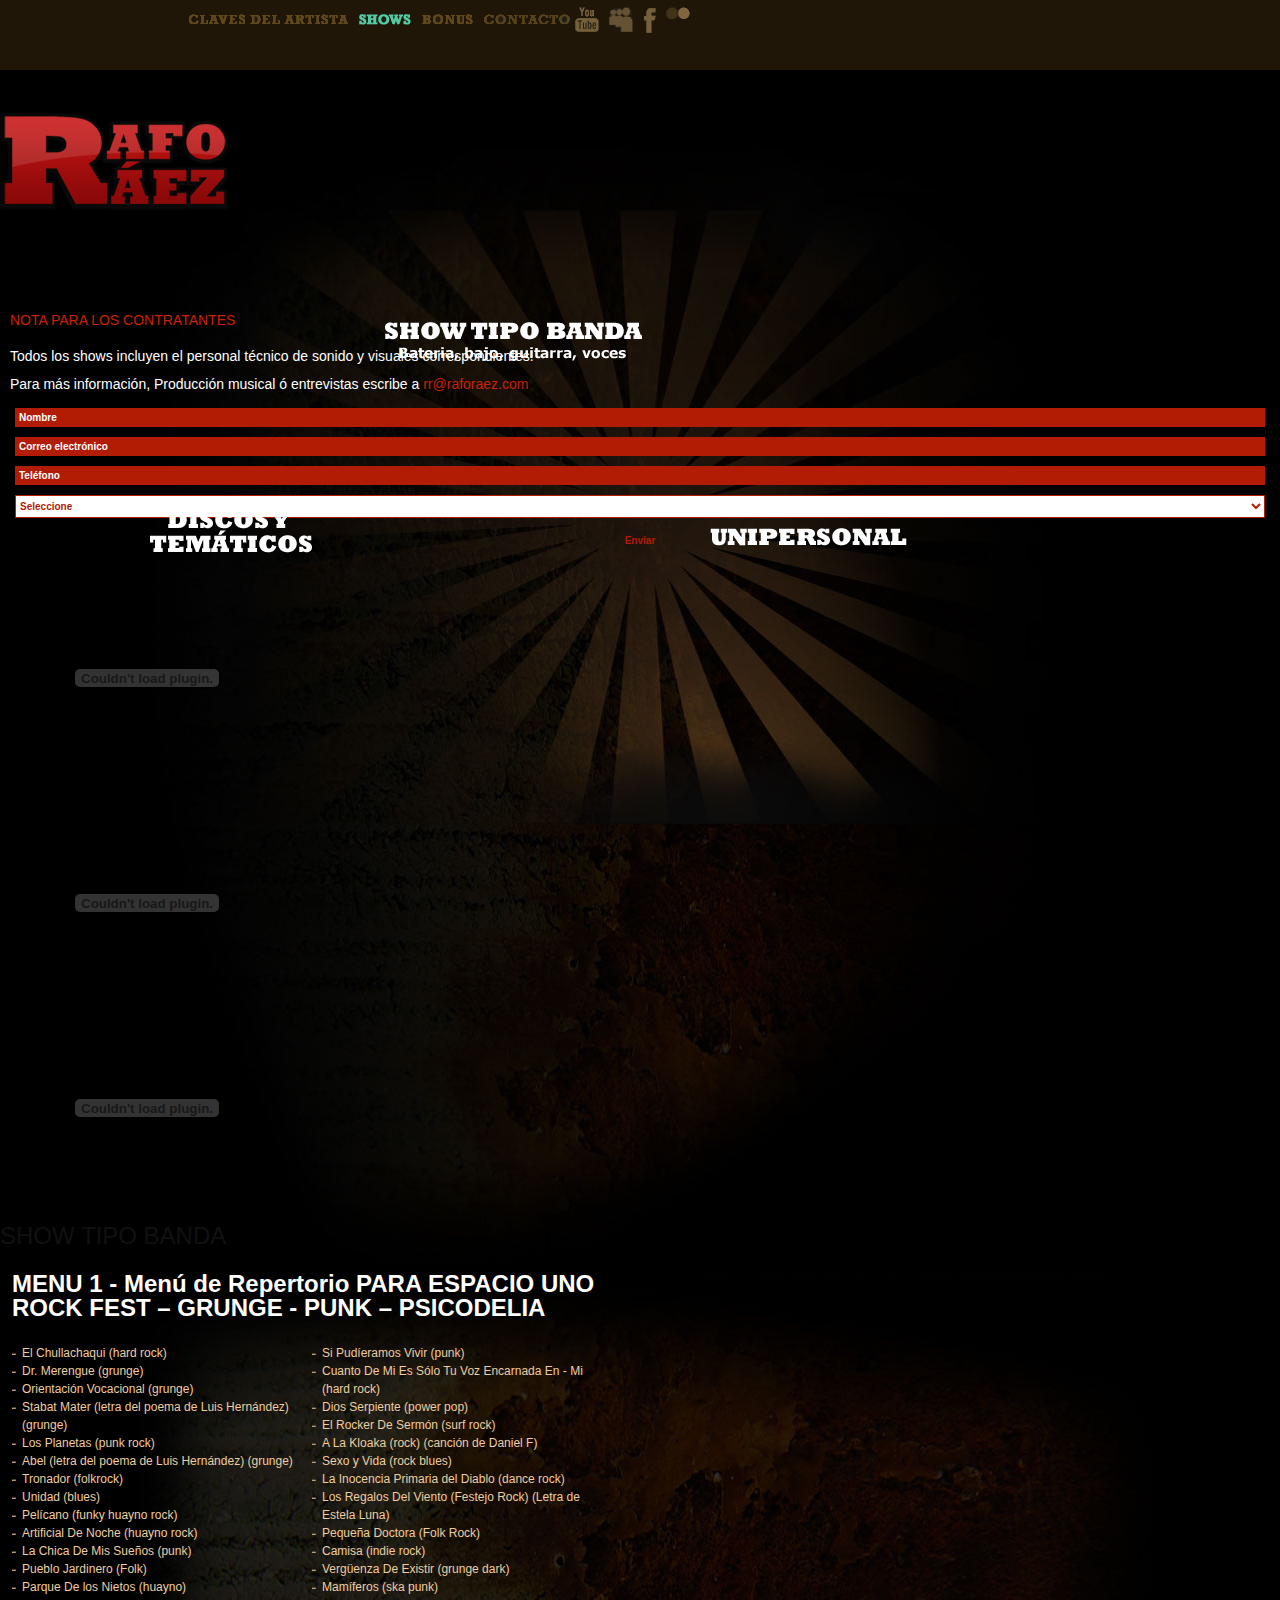
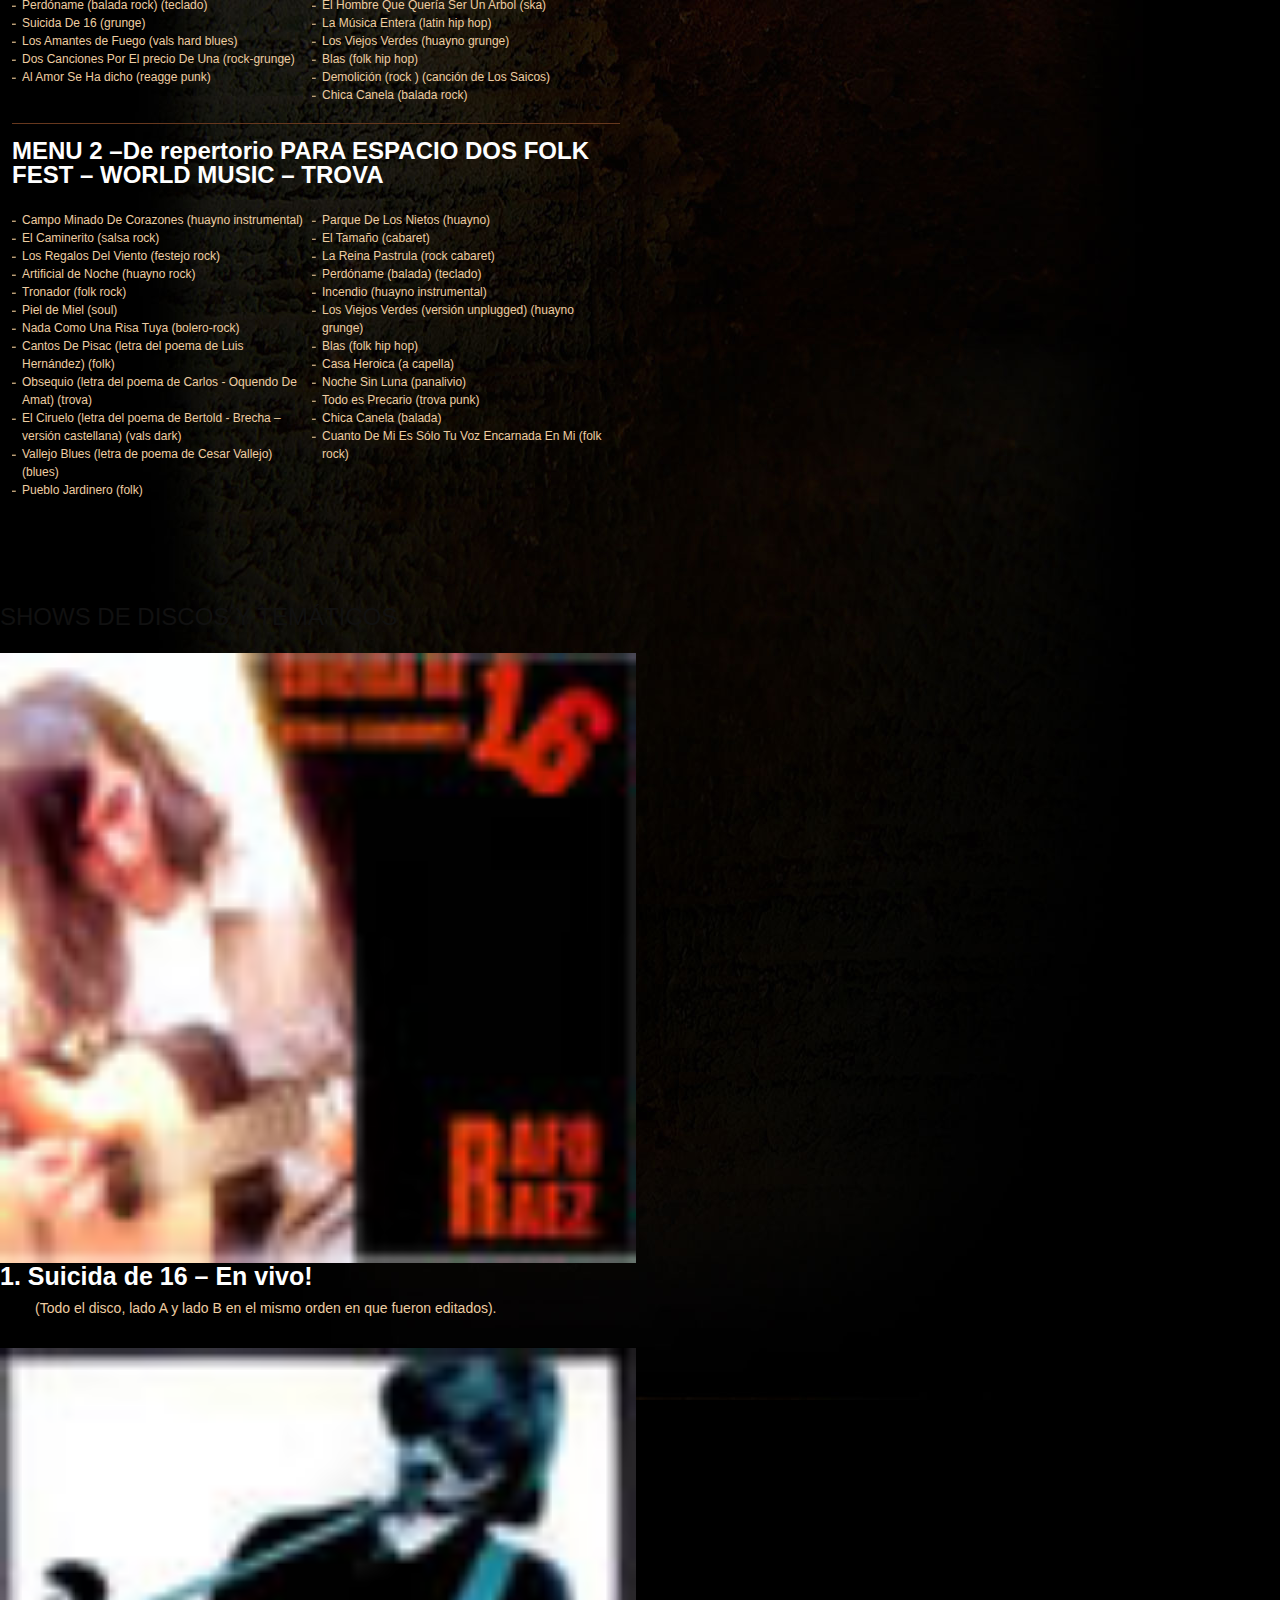
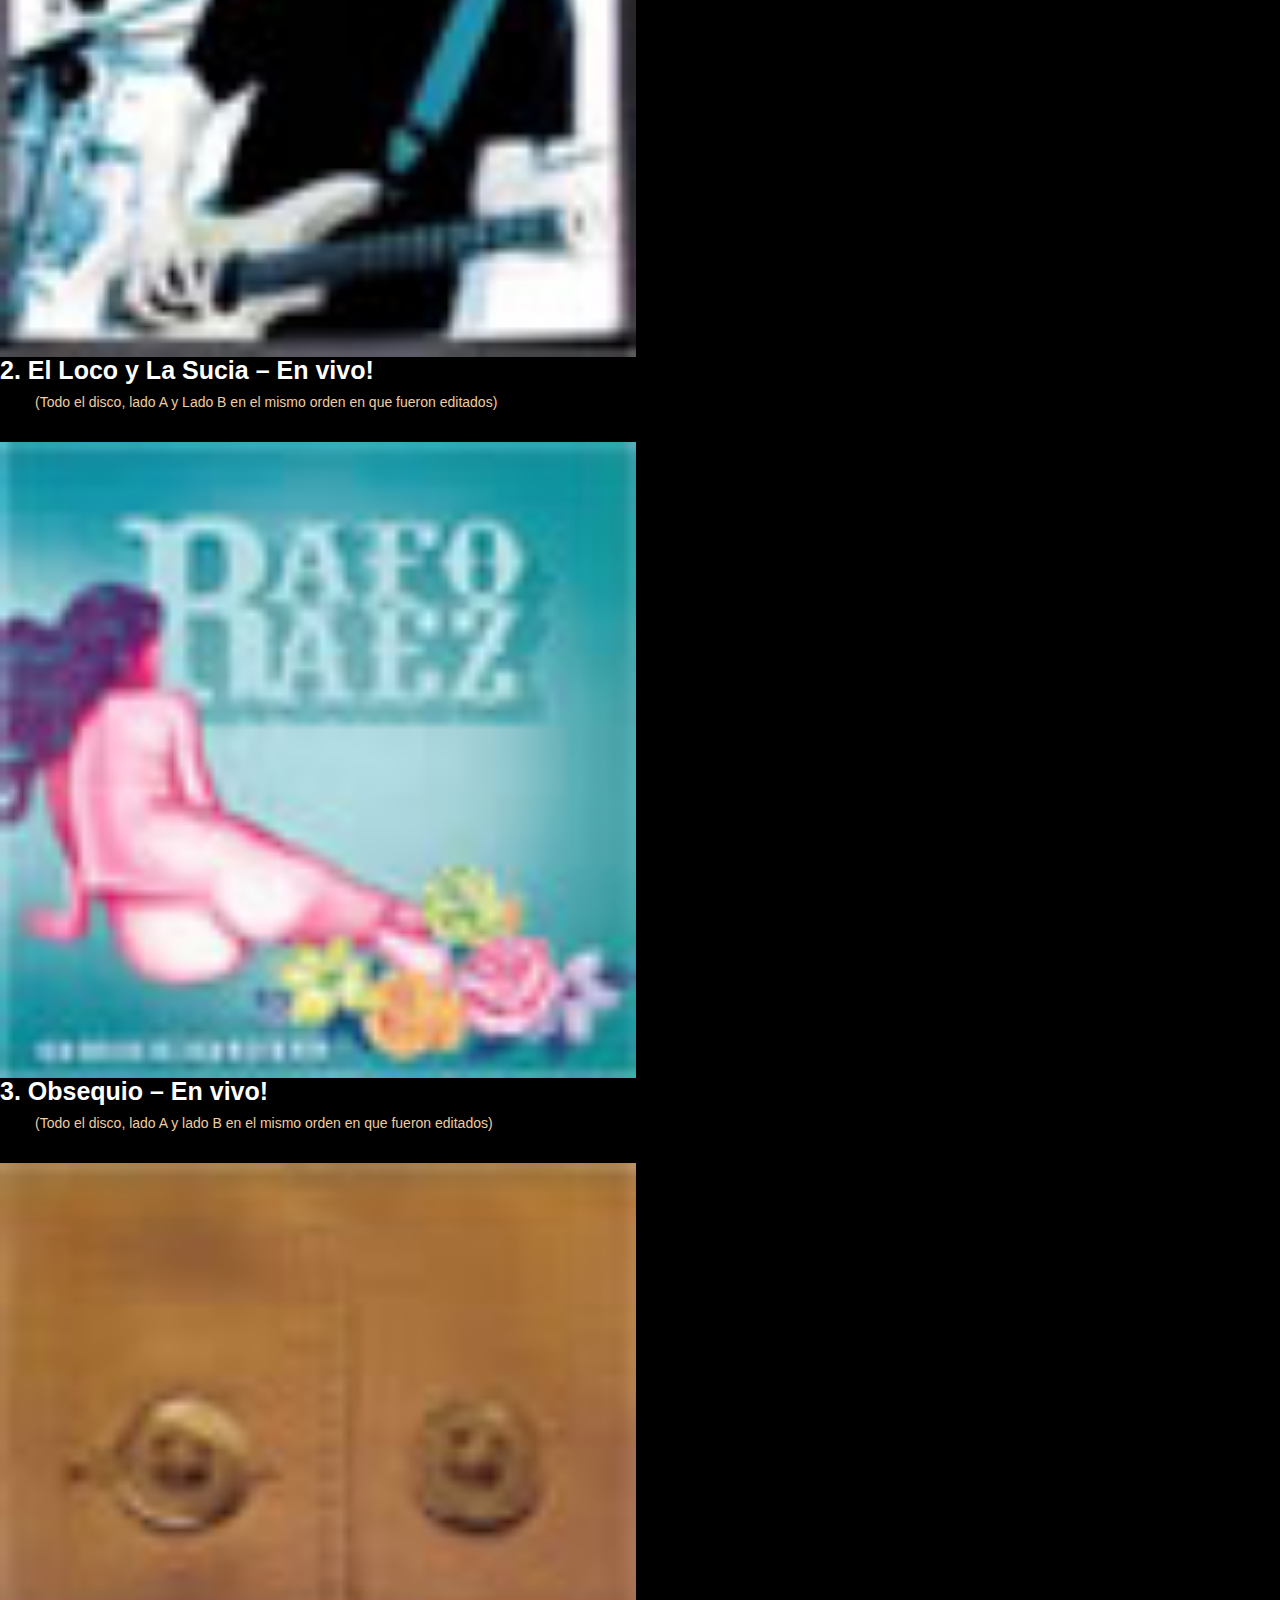
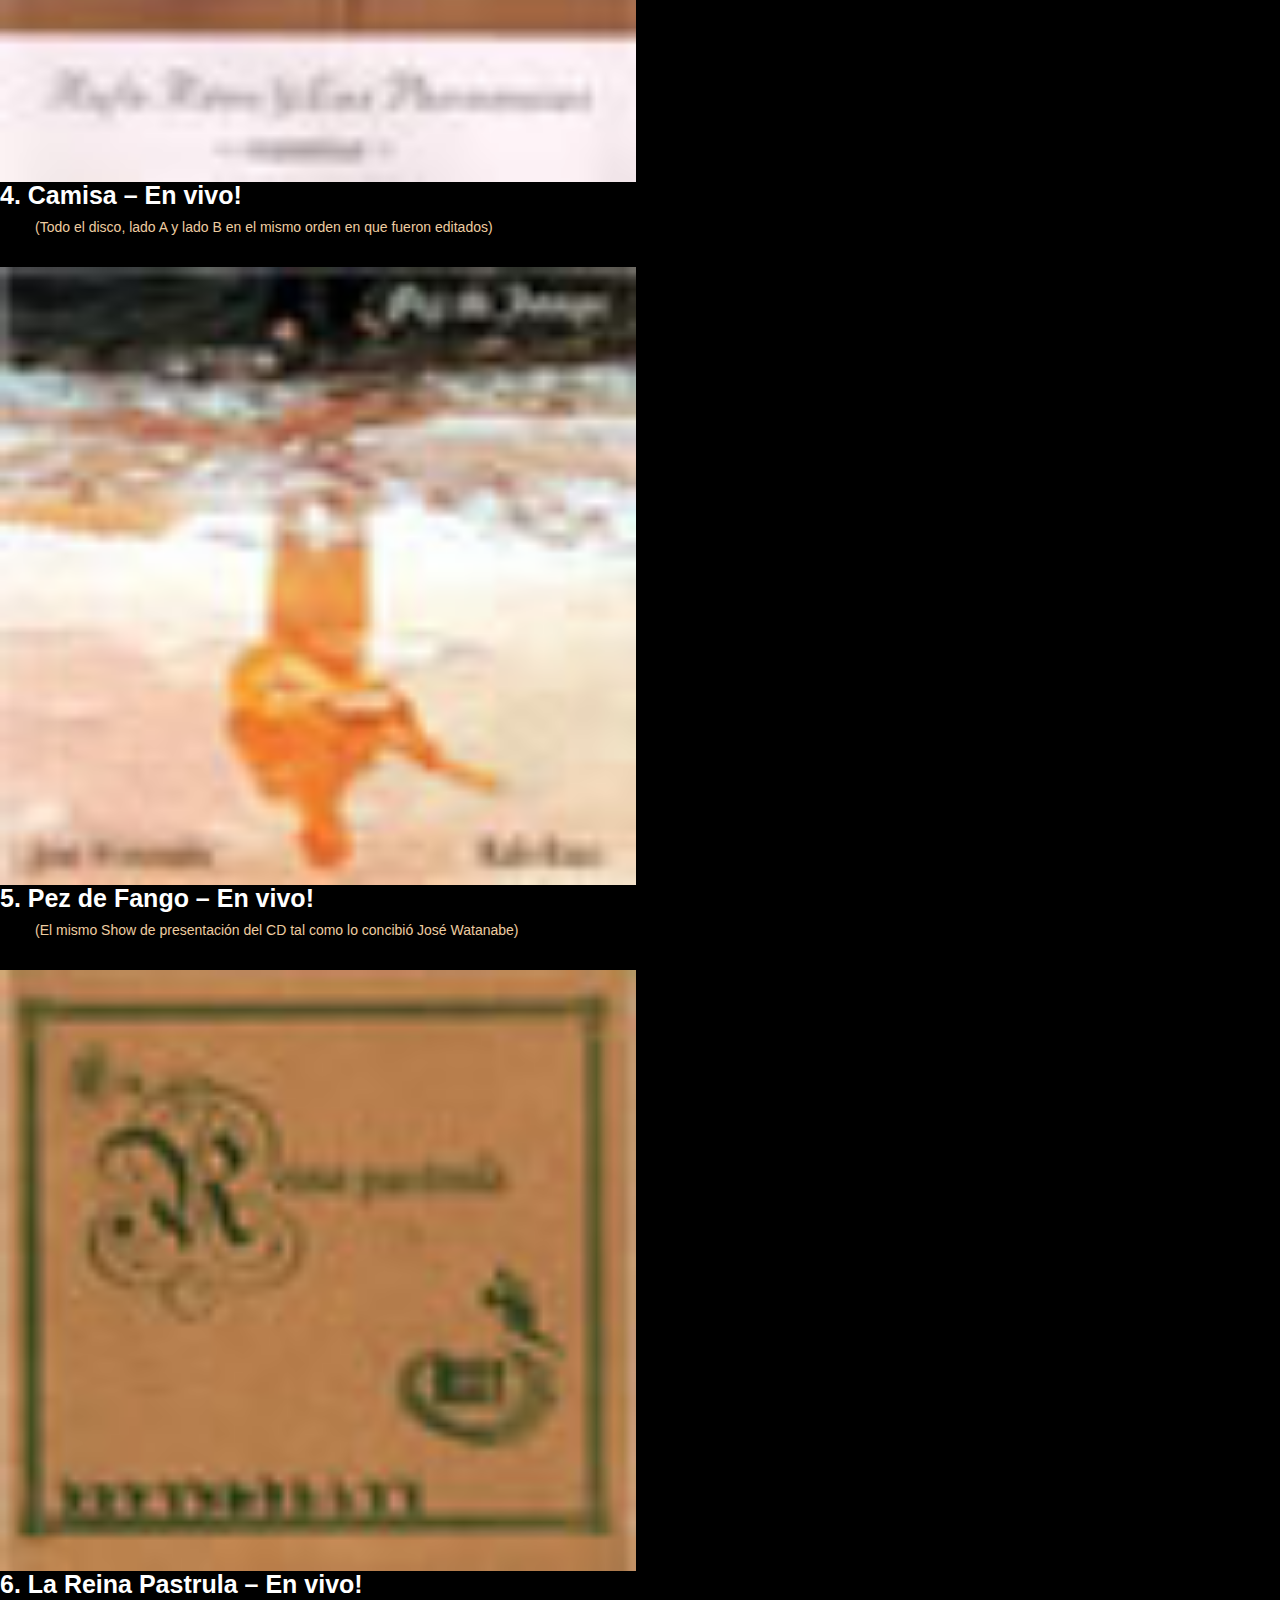
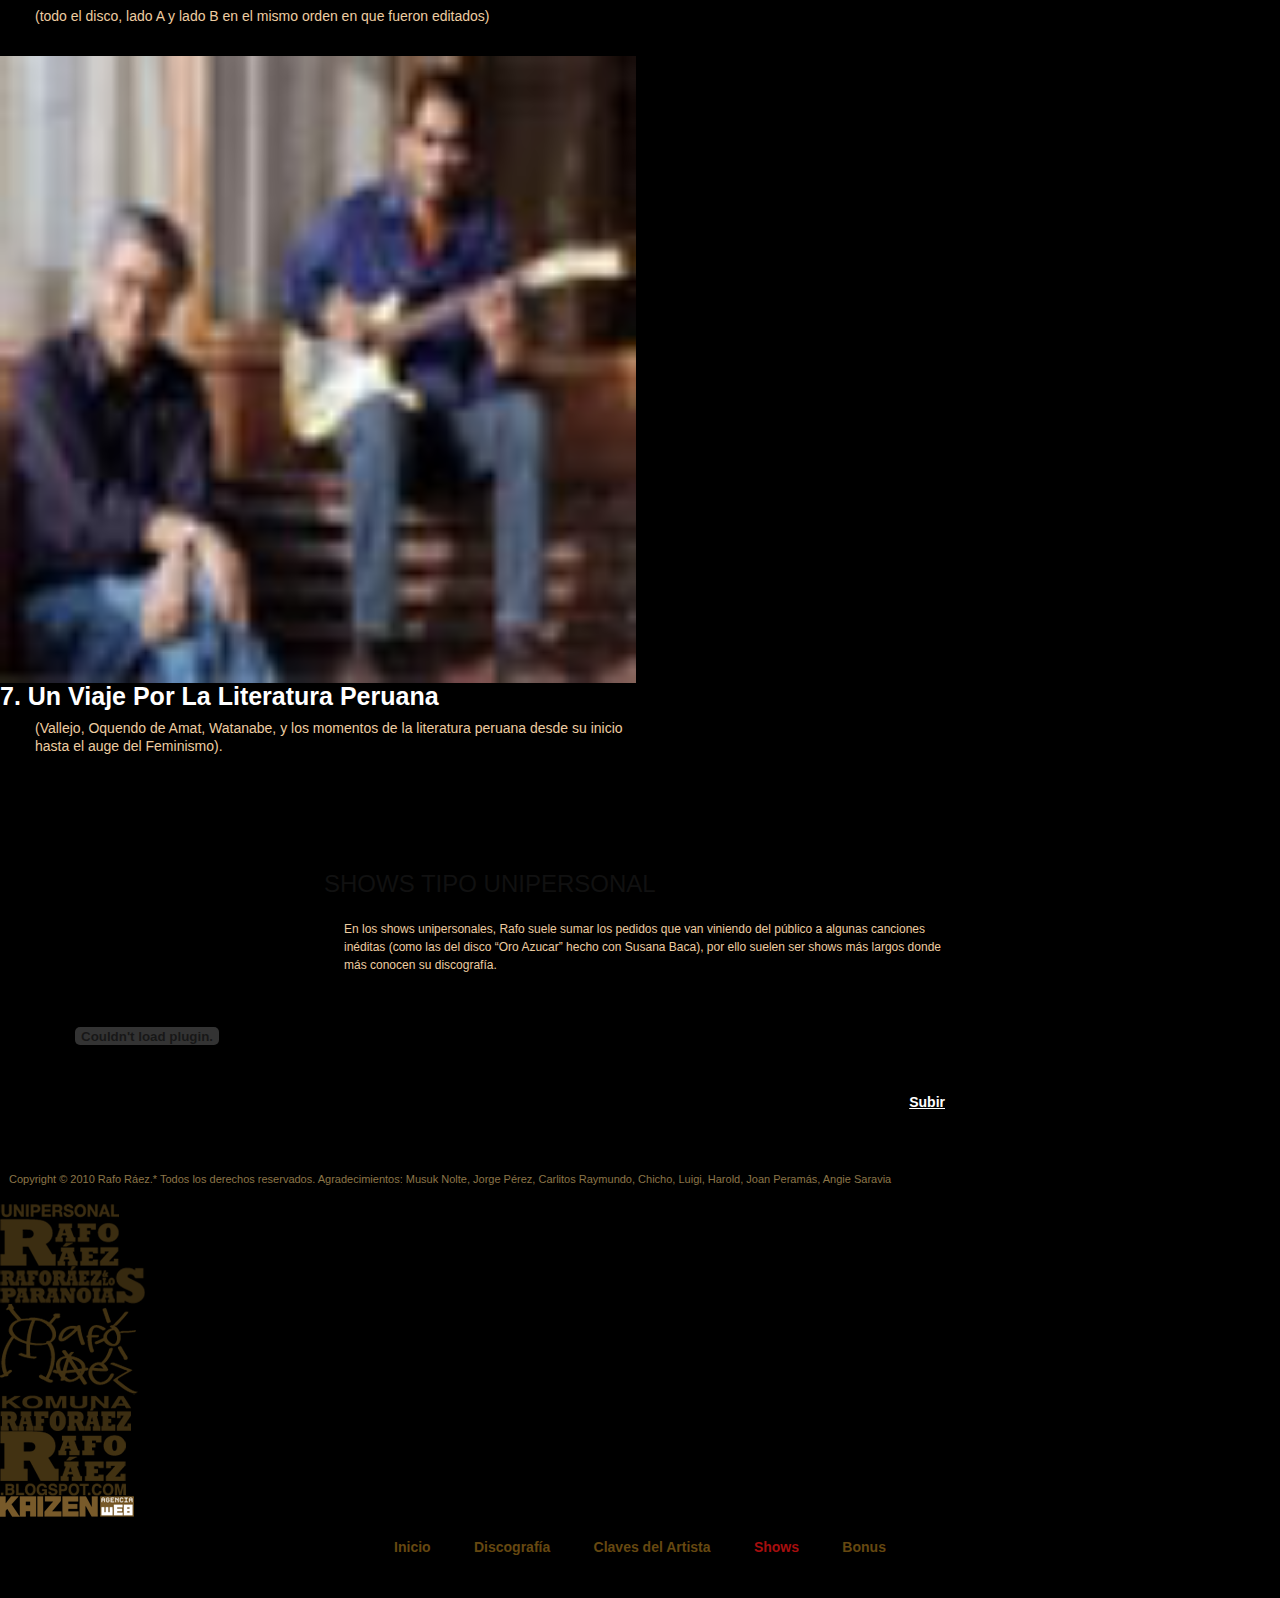
<file: 110610.shows.html>
<!DOCTYPE html PUBLIC "-//W3C//DTD XHTML 1.0 Transitional//EN" "http://www.w3.org/TR/xhtml1/DTD/xhtml1-transitional.dtd">
<html xmlns="http://www.w3.org/1999/xhtml">
<head>
<meta http-equiv="Content-Type" content="text/html; charset=utf-8" />
<meta name="title" content="Rafo Ra&eacute;z" />
<meta name="description" content="Web Oficial de Rafo Ra&eacute;z" />
<meta name="keywords" content="Rafo Ra&eacute;z" />
<meta name="robots" content="index, follow" />
<meta name="author" content="Rafo Ra&eacute;z" />
<meta name="author url" content="http://raforaez.com/" />
<meta name="base" content="http://raforaez.com/" />
<title>Shows | Rafo Ráez</title>
<link href="css/reset.css" type="text/css" rel="stylesheet" media="all" />
<link href="css/global.css" type="text/css" rel="stylesheet" media="all" />
<link href="fancybox/jquery.fancybox-1.3.1.css" type="text/css" rel="stylesheet" media="all" />
<!--[if lte IE 6]><link rel="stylesheet" href="css/ie6.css" type="text/css" media="screen"/><![endif]-->
<!--[if IE 7]><link rel="stylesheet" href="css/ie7.css" type="text/css" media="screen"/><![endif]-->
</head>
<body id="shows">
<div id="cabecera">
  <div id="bg-menu-social">
    <div id="menu-social">
      <div id="player-flash"></div>
      <ul id="menu-principal">
        <li class="inicio"><a href="index.php"><span>Inicio</span></a></li>
        <li class="discografia"><a href="discografia.html"><span>Discografía</span></a></li>
        <li class="claves"><a href="index.php#ancla-claves"><span>Claves del artista</span></a></li>
        <li class="shows"><a class="activo" href="shows.html"><span>Show</span></a></li>
        <li class="bonus"><a class="jbonus" href="bonus.html"><span>Bonus</span></a></li>
        <li class="contacto"><a href="#"><span>Contacto</span></a></li>
      </ul>
      <a href="http://www.youtube.com/reparanoico" id="ico-youtube" target="_blank" title="Canal Youtube"></a> <a href="http://www.myspace.com/raforaez" id="ico-mysapce" target="_blank" title="Canal MySpace"></a> <a href="http://www.facebook.com/pages/Rafo-Raez/113738985310326?ref=ts" id="ico-facebook" target="_blank" title="Canal Facebook"></a> <a href="http://www.flickr.com/search/show/?q=rafo+raez" id="ico-flickr" target="_blank" title="Canal Flickr"></a><!-- <a href="#" id="ico-espana" title="Version Espanol"></a> <a href="#" id="ico-inglaterra" title="Version Ingles"></a>--> </div>
	<div id="recomendar"><iframe id="iframe-like" src="http://www.facebook.com/plugins/like.php?href=http%253A%252F%252Fraforaez.com%252F&amp;layout=button_count&amp;show_faces=false&amp;width=115&amp;action=recommend&amp;font&amp;colorscheme=light&amp;height=21" 
    scrolling="no" frameborder="0" allowTransparency="true"></iframe></div>	
  </div>
  <div id="logo-banner">
    <h1 id="logo"><a href="index.php"><span>Rafo Raez</span></a></h1>
    <div class="banner-660x90" id="banner-660x90"></div>
  </div>
</div>
<div id="contenido-shows"> 
<a id="show-tipo" href="#"><span>SHOW TIPO BANDA Bateria, bajo, guitarra, voces</span></a> 
<a id="disco-tema" href="#"><span>DISCOS Y TEMÁTICOS</span></a> 
<a id="unipersonal" href="#"><span>UNIPERSONAL</span></a>
  <div id="player-index"></div>
  <div class="cnt-shows" id="show-tipo-n">
    <div class="span-4 videos-shows" >
      <h4>NOTA PARA LOS CONTRATANTES</h4>
      <p>Todos los shows incluyen el personal técnico de sonido y visuales correspondientes.</p>
      <p>Para más información, Producción musical ó entrevistas escribe a <a href="mailto:rr@raforaez.com">rr@raforaez.com</a></p>
      <form id="f1" action="#">
        <input id="nombre" type="text" value="" title="Nombre" />
        <input id="email" type="text" value="" title="Correo electrónico" />
        <input id="telefono" type="text" value="" title="Teléfono" />
        <select id="tiposhow" title="seleccione">
            <option>Seleccione</option>
            <option>Show tipo banda (menu 1)</option>
            <option>Show tipo banda (menu 2)</option>
            <option>Show del disco Suicida de 16</option>
            <option>Show del disco El loco y la sucia</option>
            <option>Show del disco Obsequio</option>
            <option>Show del disco Camisa</option>
            <option>Show del disco Pez de fango (Watanabe y Ráez)</option>
            <option>Show del disco La Reina pastrula</option>
            <option>Show temático: Un viaje por la literatura peruana</option>
            <option>Show tipo Unipersonal</option>
            <option>Entrevistas</option>
            <option>Producción musical cine</option>
            <option>Prouducción musical tv</option>
            <option>Producción musical bandas</option>
        </select>
        <input id="envio-data" type="submit" value="Enviar" />
        <div class="mensaje"></div>
      </form>
      <div class="video-shows margen-bajo"> 
      <object width="294" height="190">
      <param value="opaque" name="wmode"></param>
      <param name="movie" value="http://www.youtube.com/v/87b_divwBGc%26hl=es_ES%26fs=1%26"></param>
      <param name="allowFullScreen" value="true"></param>
      <param name="allowscriptaccess" value="always"></param>
      <embed src="http://www.youtube.com/v/87b_divwBGc&hl=es_ES%26fs=1%26" type="application/x-shockwave-flash" allowscriptaccess="always" allowfullscreen="true" wmode="opaque" width="294" height="190"></embed></object> </div>
      <div class="video-shows"> 
      <object width="294" height="190">
      <param value="opaque" name="wmode"></param>      
      <param name="movie" value="http://www.youtube.com/v/JI6U87f4IGE&hl=es_ES&fs=1&"></param>
      <param name="allowFullScreen" value="true"></param>
      <param name="allowscriptaccess" value="always"></param>
      <embed src="http://www.youtube.com/v/JI6U87f4IGE&hl=es_ES&fs=1&" type="application/x-shockwave-flash" allowscriptaccess="always" allowfullscreen="true" wmode="opaque" width="294" height="190"></embed></object> </div>
      <div class="video-shows"> 
      <object width="294" height="190">
      <param value="opaque" name="wmode"></param>      
      <param name="movie" value="http://www.youtube.com/v/jvJiOlvZC5s&hl=es_ES&fs=1&"></param>
      <param name="allowFullScreen" value="true"></param><param name="allowscriptaccess" value="always"></param>
      <embed src="http://www.youtube.com/v/jvJiOlvZC5s&hl=es_ES&fs=1&" type="application/x-shockwave-flash" allowscriptaccess="always" allowfullscreen="true" wmode="opaque" width="294" height="190"></embed></object> </div>     
    </div>
    <div class="span-8 cnt-detalle-shows last" >
      <h2 id="titulo-show-banda"><span>SHOW TIPO BANDA</span></h2>
      <h3>MENU 1 -  Menú de Repertorio PARA ESPACIO UNO ROCK FEST – GRUNGE - PUNK – PSICODELIA</h3>
      <div class="cnt-lista-banda">
        <ul class="lista-banda">
          <li>El Chullachaqui (hard rock)</li>
          <li>Dr. Merengue (grunge)</li>
          <li>Orientación Vocacional (grunge)</li>
          <li>Stabat Mater (letra del poema de Luis Hernández) (grunge)</li>
          <li>Los Planetas (punk rock)</li>
          <li>Abel (letra del poema de Luis Hernández) 	  (grunge)</li>
          <li>Tronador (folkrock)</li>
          <li>Unidad (blues)</li>
          <li>Pelícano (funky huayno rock)</li>
          <li>Artificial De Noche (huayno rock)</li>
          <li>La Chica De Mis Sueños (punk)</li>
          <li>Pueblo Jardinero (Folk)</li>
          <li>Parque De los Nietos (huayno)</li>
          <li>Perdóname (balada rock) (teclado)</li>
          <li>Suicida De 16 (grunge)</li>
          <li>Los Amantes de Fuego (vals hard blues)</li>
          <li>Dos Canciones Por El precio De Una (rock-grunge)</li>
          <li>Al Amor Se Ha dicho (reagge punk)</li>
        </ul>
        <ul class="lista-banda">
          <li>Si Pudíeramos Vivir (punk)</li>
          <li>Cuanto De Mi Es Sólo Tu Voz Encarnada En - Mi (hard rock)</li>
          <li>Dios Serpiente (power pop)</li>
          <li>El Rocker De Sermón (surf rock)</li>
          <li>A La Kloaka (rock) (canción de Daniel F)</li>
          <li>Sexo y Vida (rock blues)</li>
          <li>La Inocencia Primaria del Diablo (dance rock)</li>
          <li>Los Regalos Del Viento (Festejo Rock) (Letra de Estela Luna)</li>
          <li>Pequeña Doctora (Folk Rock)</li>
          <li>Camisa (indie rock)</li>
          <li>Vergüenza De Existir (grunge dark)</li>
          <li>Mamíferos (ska punk)</li>
          <li>El Hombre Que Quería Ser Un Arbol (ska)</li>
          <li>La Música Entera (latin hip hop)</li>
          <li>Los Viejos Verdes (huayno grunge)</li>
          <li>Blas (folk hip hop)</li>
          <li>Demolición (rock ) (canción de Los Saicos)</li>
          <li>Chica Canela (balada rock)</li>
        </ul>
      </div>
      <h3>MENU 2 –De repertorio PARA ESPACIO DOS FOLK FEST – WORLD MUSIC – TROVA</h3>
      <div class="cnt-lista-banda ultimo">
        <ul class="lista-banda">
          <li>Campo Minado De Corazones (huayno instrumental)</li>
          <li>El Caminerito (salsa rock)</li>
          <li>Los Regalos Del Viento (festejo rock)</li>
          <li>Artificial de Noche (huayno rock)</li>
          <li>Tronador (folk rock)</li>
          <li>Piel de Miel (soul)</li>
          <li>Nada Como Una Risa Tuya (bolero-rock)</li>
          <li>Cantos De Pisac (letra del poema de Luis Hernández) (folk)</li>
          <li>Obsequio (letra del poema de Carlos - Oquendo De Amat) (trova)</li>
          <li>El Ciruelo (letra del poema de Bertold - Brecha – versión castellana) (vals dark)</li>
          <li>Vallejo Blues (letra de poema de Cesar Vallejo) (blues)</li>
          <li>Pueblo Jardinero (folk)</li>
        </ul>
        <ul class="lista-banda">
          <li>Parque De Los Nietos (huayno)</li>
          <li>El Tamaño (cabaret)</li>
          <li>La Reina Pastrula (rock cabaret)</li>
          <li>Perdóname (balada) (teclado)</li>
          <li>Incendio (huayno instrumental)</li>
          <li>Los Viejos Verdes (versión unplugged) (huayno grunge)</li>
          <li>Blas (folk hip hop)</li>
          <li>Casa Heroica (a capella)</li>
          <li>Noche Sin Luna (panalivio)</li>
          <li>Todo es Precario (trova punk)</li>
          <li>Chica Canela (balada)</li>
          <li>Cuanto De Mi Es Sólo Tu Voz Encarnada En Mi (folk rock)</li>
        </ul>
      </div>
    </div>
  </div>
  <div class="cnt-shows" id="disco-tema-n">
    <div class="span-4 videos-shows" >
    </div>
    <div class="span-8 cnt-detalle-shows last" >
      <h2 id="titulo-show-disco"><span>SHOWS DE DISCOS Y TEMÁTICOS</span></h2>
      <!-- 1 -->
      <div class="tematicos">
        <div class="img-tematicos"> <img src="img/img1.jpg" alt="Suicida de 16 – En vivo!" /> </div>
        <div class="detalle-tematicos"> <span>1. Suicida de 16 – En vivo!</span>
          <p>(Todo el disco, lado A y lado B en el mismo orden en que fueron editados).</p>
        </div>
      </div>
      <!-- 2 -->
      <div class="tematicos">
        <div class="img-tematicos"> <img src="img/img2.jpg" alt="El Loco y La Sucia – En vivo!" /> </div>
        <div class="detalle-tematicos"> <span>2. El Loco y La Sucia – En vivo!</span>
          <p>(Todo el disco, lado A y Lado B en el mismo orden en que fueron editados)</p>
        </div>
      </div>
      <!-- 3 -->
      <div class="tematicos">
        <div class="img-tematicos"> <img src="img/img3.jpg" alt="Obsequio – En vivo!" /> </div>
        <div class="detalle-tematicos"> <span>3. Obsequio – En vivo!</span>
          <p>(Todo el disco, lado A y lado B en el mismo orden en que fueron editados)</p>
        </div>
      </div>
      <!-- 4 -->
      <div class="tematicos">
        <div class="img-tematicos"> <img src="img/img4.jpg" alt="Camisa – En vivo!" /> </div>
        <div class="detalle-tematicos"> <span>4. Camisa – En vivo!</span>
          <p>(Todo el disco, lado A y lado B en el mismo orden en que fueron editados)</p>
        </div>
      </div>
      <!-- 5 -->
      <div class="tematicos">
        <div class="img-tematicos"> <img src="img/img5.jpg" alt="Pez de Fango – En vivo!" /> </div>
        <div class="detalle-tematicos"> <span>5. Pez de Fango – En vivo!</span>
          <p>(El mismo Show de presentación del CD tal como lo concibió José Watanabe)</p>
        </div>
      </div>
      <!-- 6 -->
      <div class="tematicos">
        <div class="img-tematicos"> <img src="img/img6.jpg" alt="La Reina Pastrula – En vivo!" /> </div>
        <div class="detalle-tematicos"> <span>6. La Reina Pastrula – En vivo!</span>
          <p>(todo el disco, lado A y lado B en el mismo orden en que fueron editados)</p>
        </div>
      </div>
      <!-- 7 -->
      <div class="tematicos">
        <div class="img-tematicos"> <img src="img/img7.jpg" alt="Un Viaje Por La Literatura Peruana" /> </div>
        <div class="detalle-tematicos"> <span>7. Un Viaje Por La Literatura Peruana</span>
          <p>(Vallejo, Oquendo de Amat, Watanabe, y los momentos de la literatura peruana desde su inicio hasta el auge del Feminismo).</p>
        </div>
      </div>
    </div>
  </div>
  <div class="cnt-shows" id="unipersonal-n">
    <div class="span-4 video-uni" >
      <div class="video-shows"> 
      <object width="294" height="190">
      <param value="opaque" name="wmode"></param>      
      <param name="movie" value="http://www.youtube.com/v/5_PnHmzTVNU&hl=es_ES&fs=1&"></param>
      <param name="allowFullScreen" value="true"></param><param name="allowscriptaccess" value="always"></param>
      <embed src="http://www.youtube.com/v/5_PnHmzTVNU&hl=es_ES&fs=1&" type="application/x-shockwave-flash" allowscriptaccess="always" allowfullscreen="true" wmode="opaque" width="294" height="190"></embed></object>      </div>
    </div>
    <div class="span-8 cnt-detalle-shows last" >
      <h2 id="titulo-unipersonal"><span>SHOWS TIPO UNIPERSONAL</span></h2>
      <div class="show-uni">
        <p>En los shows unipersonales, Rafo suele sumar los pedidos que van viniendo del          público a algunas canciones inéditas (como las del disco “Oro Azucar” hecho con Susana Baca), por ello suelen ser shows más largos donde más conocen su               discografía.</p>
        <div id="cnt-enlace-subir"><a id="subir-top" href="#">Subir</a></div>
      </div>
    </div>
  </div>
</div>
<div id="footer">
  <p>Copyright © 2010 Rafo Ráez.* Todos los derechos reservados. Agradecimientos: Musuk Nolte, Jorge Pérez, Carlitos Raymundo, Chicho, Luigi, Harold, Joan Peramás, Angie Saravia</p>
  <a id="unipersonal-f" href="#" title="Unipersonal Rafo raez"><span id="img-h-1"></span></a> 
  <a id="paranoias" href="#" title="Rafo Raez y los Paranoias"><span id="img-h-2"></span></a> 
  <a id="raforaez" href="#" title="Rafo Raez"><span id="img-h-3"></span></a> 
  <a id="komuna" href="#" title="Komuna Rafo Raez"><span id="img-h-4"></span></a> 
  <a id="blogspot" href="#" title="Rafo Raez Blogspot"><span id="img-h-5"></span></a> 
  <a id="kaizen-a" href="http://www.kaizenlabs.pe" title="Kaizen, agencia web" target="_blank"></a> </div>
<div id="footer-down">
<ul>
<li><a href="index.php">Inicio</a></li>
<li><a href="discografia.html">Discografía</a></li>
<li><a href="index.php#ancla-claves">Claves del Artista</a></li>
<li><a href="shows.html" class="activo">Shows</a></li>
<li><a class="jbonus" href="bonus.html">Bonus</a></li>
</ul>
</div>
<script type="text/javascript" src="js/jquery-1.4.2.min.js"></script>
<script type="text/javascript" src="js/jquery.fancybox-1.3.1.pack.js"></script>
<script type="text/javascript" src="js/jquery-swfobject.js"></script>
<script type="text/javascript" src="js/jquery.hint.js"></script>
<script type="text/javascript">  
$('#player-index').flash({
swf: 'swf/botones_shows315x310.swf',
wmode: 'transparent',
width: 310,
height: 297
});
$('#banner-660x90').flash({   
swf: 'swf/banner002.swf',
width: 660,
height: 90    
 });
$('#player-flash').flash({   
swf: 'mp3player.swf',
width: 188,
height: 39    
 });  
 $(document).ready(function() {
    $(".jbonus").fancybox({
        'padding': 0,
        'autoScale': false,
        'easingIn': 'easeOutBack',
        'easingOut': 'easeInBack'
    });
    $("#envio-data").click(function(){
        var error=false;
        $("#f1").find("input, textarea, select").each(function(x,el){
            if($(el).val()==el.title){
                $(el).addClass("error");
                error =true
            }else{
                $(el).removeClass("error");
            }
        });
        if(error) {
            $(".mensaje").html("Todos los campos son obligatorios");
            return false;
        }
        $.ajax({
            url: "appx/send.php",
            data:{"nombre":$("#nombre").val(),"email":$("#email").val(),"telefono":$("#telefono").val(),"tiposhow":$("#tiposhow").val()}
        });
        $('input[title!=""]').hint();
        $("#nombre").val("");
        $("#email").val("");
        $("#telefono").val("");
        $("#tiposhow").val("");
        $(".mensaje").html("Su mensaje fue enviado satisfactoriamente");
        setTimeout('$(".mensaje").empty()',2500);
        $('input[title!=""]').hint();
        return false;
       });
    $('input[title!=""]').hint();
});
  var _gaq = _gaq || [];
  _gaq.push(['_setAccount', 'UA-16517705-1']);
  _gaq.push(['_trackPageview']);

  (function() {
    var ga = document.createElement('script'); ga.type = 'text/javascript'; ga.async = true;
    ga.src = ('https:' == document.location.protocol ? 'https://ssl' : 'http://www') + '.google-analytics.com/ga.js';
    var s = document.getElementsByTagName('script')[0]; s.parentNode.insertBefore(ga, s);
  })();

</script>
</body>
</html>
</file>
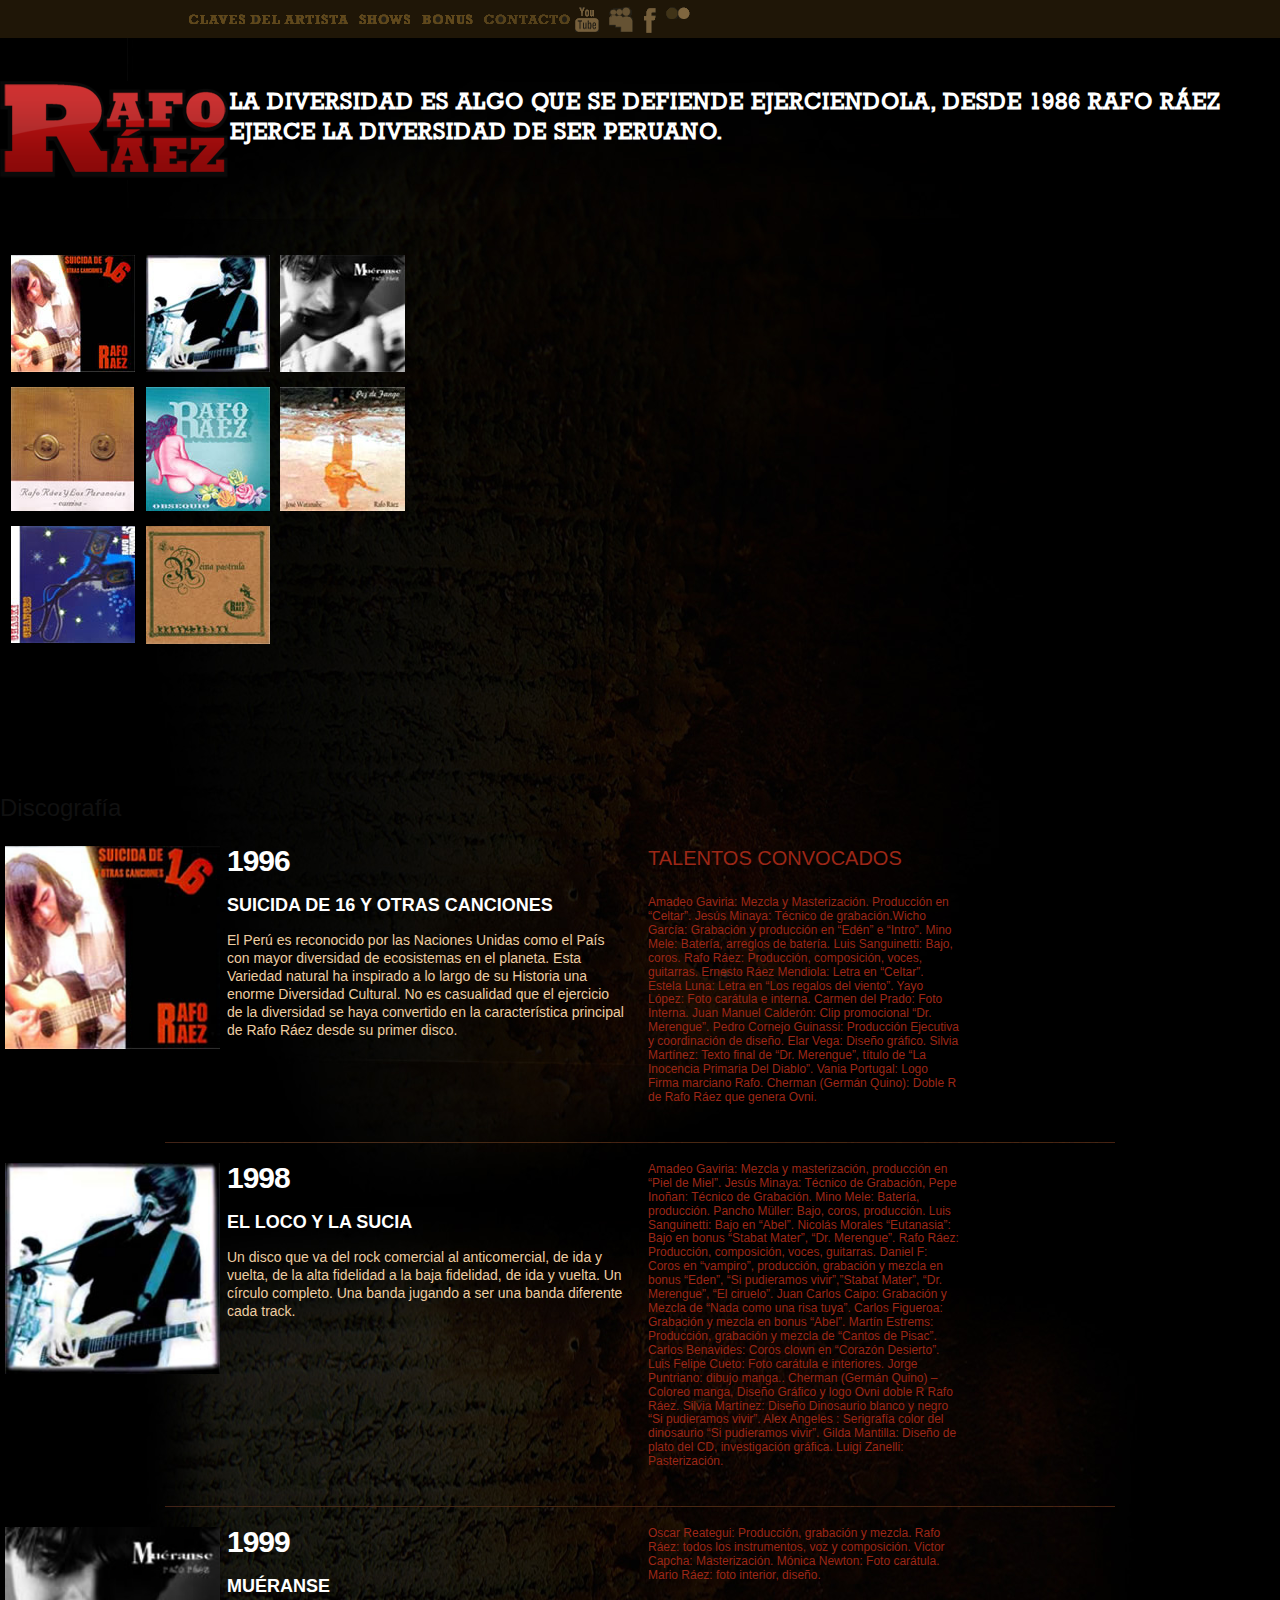
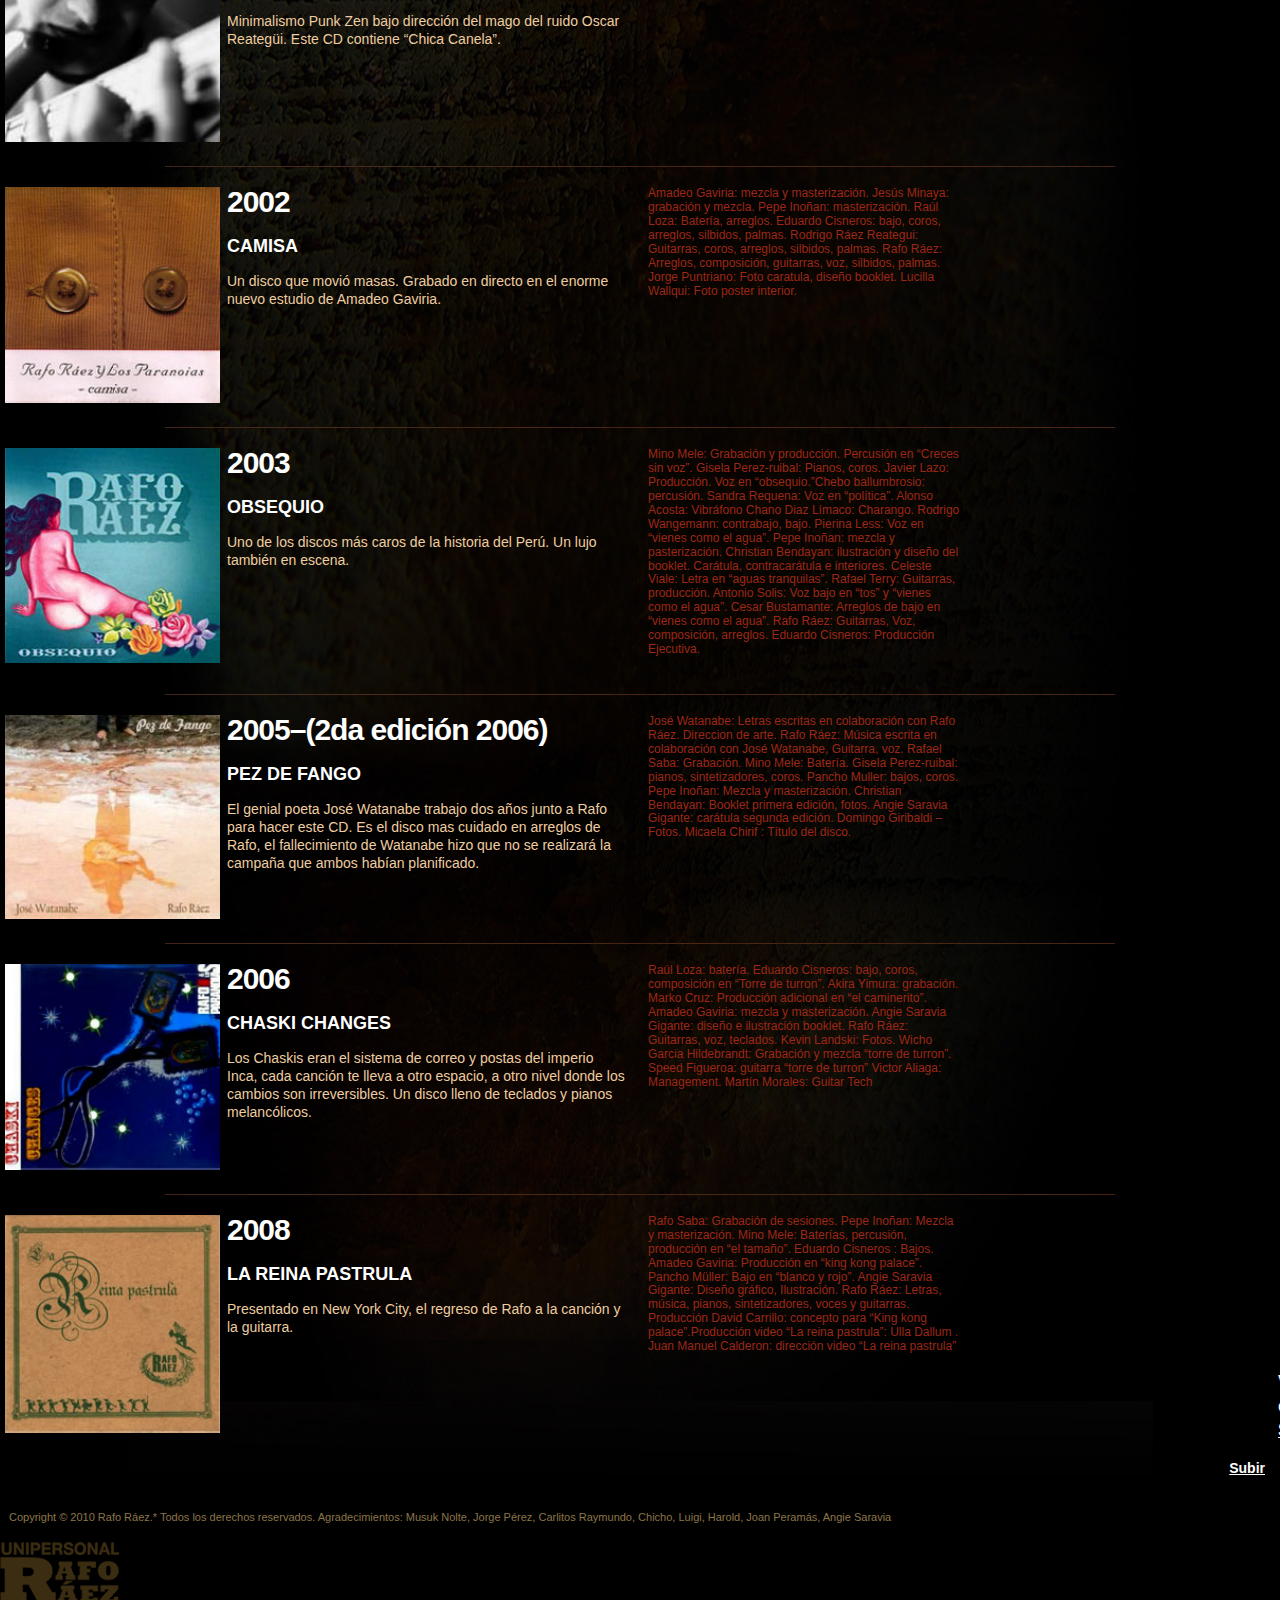
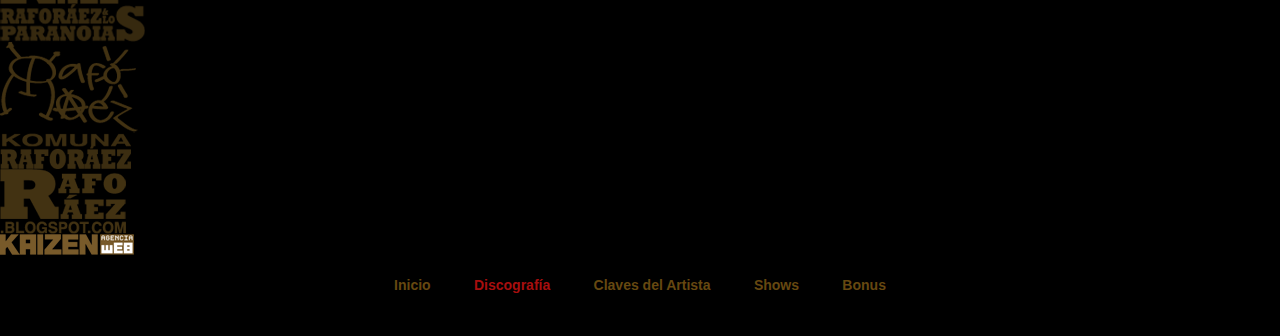
<file: 160610.discografia.html>
<!DOCTYPE html PUBLIC "-//W3C//DTD XHTML 1.0 Transitional//EN" "http://www.w3.org/TR/xhtml1/DTD/xhtml1-transitional.dtd">
<html xmlns="http://www.w3.org/1999/xhtml">
<head>
<meta http-equiv="Content-Type" content="text/html; charset=utf-8" />
<meta name="title" content="Rafo Ra&eacute;z" />
<meta name="description" content="Web Oficial de Rafo Ra&eacute;z" />
<meta name="keywords" content="Rafo Ra&eacute;z" />
<meta name="robots" content="index, follow" />
<meta name="author" content="Rafo Ra&eacute;z" />
<meta name="author url" content="http://raforaez.com/" />
<meta name="base" content="http://raforaez.com/" />
<title>Discografía | Rafo Ráez</title>
<link href="css/reset.css" type="text/css" rel="stylesheet" media="all" />
<link href="css/global.css" type="text/css" rel="stylesheet" media="all" />
<link href="fancybox/jquery.fancybox-1.3.1.css" type="text/css" rel="stylesheet" media="all" />
<!--[if lte IE 6]><link rel="stylesheet" href="css/ie6.css" type="text/css" media="screen"/><![endif]-->
<!--[if IE 7]><link rel="stylesheet" href="css/ie7.css" type="text/css" media="screen"/><![endif]-->
</head>
<body id="discografia">
<div id="cabecera">
  <div id="bg-menu-social">
    <div id="menu-social">
      <div id="player-flash"></div>
      <ul id="menu-principal">
        <li class="inicio"><a href="index.php"><span>Inicio</span></a></li>
        <li class="discografia"><a class="activo" href="discografia.html"><span>Discografía</span></a></li>
        <li class="claves"><a href="index.php#ancla-claves"><span>Claves del artista</span></a></li>
        <li class="shows"><a href="shows.html"><span>Show</span></a></li>
        <li class="bonus"><a class="jbonus" href="bonus.html"><span>Bonus</span></a></li>
        <li class="contacto"><a href="#"><span>Contacto</span></a></li>
      </ul>
      <a href="http://www.youtube.com/reparanoico" id="ico-youtube" target="_blank" title="Canal Youtube"></a> <a href="http://www.myspace.com/raforaez" id="ico-mysapce" target="_blank" title="Canal MySpace"></a> <a href="http://www.facebook.com/pages/Rafo-Raez/113738985310326?ref=ts" id="ico-facebook" target="_blank" title="Canal Facebook"></a> <a href="http://www.flickr.com/search/show/?q=rafo+raez" id="ico-flickr" target="_blank" title="Canal Flickr"></a><!-- <a href="#" id="ico-espana" title="Version Espanol"></a> <a href="#" id="ico-inglaterra" title="Version Ingles"></a>--> 
    <div id="recomendar"><iframe id="iframe-like" src="http://www.facebook.com/plugins/like.php?href=http%253A%252F%252Fraforaez.com%252F&amp;layout=button_count&amp;show_faces=false&amp;width=115&amp;action=recommend&amp;font&amp;colorscheme=light&amp;height=21" 
    scrolling="no" frameborder="0" allowTransparency="true"></iframe></div>
      </div>
  </div>
  <div id="logo-banner">
    <h1 id="logo"><a href="index.php"><span>Rafo Raez</span></a></h1>
    <div id="texto-referencial"><span>LA DIVERSIDAD ES ALGO QUE SE  DEFIENDE  EJERCIENDOLA,  DESDE 1986 RAFO RÁEZ EJERCE LA   DIVERSIDAD DE SER   
      PERUANO.</span></div>
  </div>
</div>
<div id="contenido-discos">
  <span class="texto-enlace">Véase los shows de cada disco en <a href="shows.html">shows</a></span>
  <ul id="lista-discos">
    <li id="disco1"><a href="#"><img src="img/disco_s_1.jpg" alt="SUICIDA DE 16 Y OTRAS CANCIONES" /></a></li>
    <li id="disco2"><a href="#"><img src="img/disco_s_2.jpg" alt="EL LOCO Y LA SUCIA" /></a></li>
    <li id="disco3"><a href="#"><img src="img/disco_s_3.jpg" alt="MUÉRANSE" /></a></li>
    <li id="disco4"><a href="#"><img src="img/disco_s_4.jpg" alt="CAMISA" /></a></li>
    <li id="disco5"><a href="#"><img src="img/disco_s_5.jpg" alt="OBSEQUIO" /></a></li>
    <li id="disco6"><a href="#"><img src="img/disco_s_6.jpg" alt="PEZ DE FANGO" /></a></li>
    <li id="disco7"><a href="#"><img src="img/disco_s_7.jpg" alt="CHASKI CHANGES " /></a></li>
    <li id="disco8"><a href="#"><img src="img/disco_s_8.jpg" alt="LA REINA PASTRULA" /></a></li>
    <li id="disco-banner"></li>
  </ul>
  <div id="detalle-discos">
    <h2 id="titulo-discos"><span>Discografía</span></h2>
    <!-- 1 -->
    <div class="cnt-disco" id="disco-1">
      <div class="span-3 img-disco"><span><img src="img/disco1.jpg" alt="Suicida de 16 y otras canciones" /></span></div>
      <div class="span-5 anio-disco"> <span class="anio">1996</span>
        <h3>Suicida de 16 y otras canciones</h3>
        <p>El Perú es reconocido por las Naciones Unidas como el País con mayor diversidad de ecosistemas en el planeta. Esta Variedad natural ha inspirado a lo largo de su Historia una enorme Diversidad Cultural. No es casualidad que el ejercicio de la diversidad se haya convertido en la característica principal de Rafo Ráez desde su primer disco. </p>
      </div>
      <div class="span-4 detalle-album last">
        <h4>Talentos Convocados</h4>
        <p>Amadeo Gaviria: Mezcla  y Masterización. Producción en “Celtar”. Jesús Minaya: Técnico de grabación.Wicho García: Grabación y producción en “Edén” e “Intro”. Mino Mele: Batería, arreglos de batería. Luis Sanguinetti: Bajo, coros. Rafo Ráez: Producción, composición, voces, guitarras. Ernesto Ráez Mendiola: Letra en “Celtar”. Estela Luna: Letra en “Los regalos del viento”. Yayo López: Foto carátula e interna. Carmen del Prado: Foto Interna. Juan Manuel Calderón: Clip promocional “Dr. Merengue”. Pedro Cornejo Guinassi: Producción Ejecutiva y coordinación de diseño. Elar Vega: Diseño gráfico. Silvia Martínez: Texto final de “Dr. Merengue”, título de “La Inocencia Primaria Del Diablo”. Vania Portugal: Logo Firma marciano Rafo. Cherman (Germán Quino): Doble R de Rafo Ráez que genera Ovni. </p>
      </div>
    </div>
    <!-- 2 -->
    <div class="cnt-disco" id="disco-2">
      <div class="span-3 img-disco"><span><img src="img/disco2.jpg" alt="El loco y la sucia" /></span></div>
      <div class="span-5 anio-disco"> <span class="anio">1998</span>
        <h3>El loco y la sucia</h3>
        <p>Un disco que va del rock comercial al anticomercial, de ida y vuelta, de la alta fidelidad a la baja              fidelidad, de ida y vuelta. Un círculo completo.         Una banda jugando a ser una banda diferente cada track.</p>
      </div>
      <div class="span-4 detalle-album last">
        <p>Amadeo Gaviria: Mezcla y masterización, producción en “Piel de Miel”. Jesús Minaya: Técnico de Grabación, Pepe Inoñan: Técnico de Grabación. Mino Mele: Batería, producción. Pancho Müller: Bajo, coros, producción. Luis Sanguinetti: Bajo en “Abel”. Nicolás Morales “Eutanasia”: Bajo en bonus “Stabat Mater”, “Dr. Merengue”. Rafo Ráez: Producción, composición, voces, guitarras. Daniel F: Coros en “vampiro”,       producción, grabación y mezcla en bonus “Eden”, “Si pudieramos vivir”,”Stabat Mater”, “Dr. Merengue”, “El ciruelo”. Juan Carlos Caipo: Grabación y Mezcla de “Nada como una risa tuya”. Carlos Figueroa:           Grabación y mezcla en bonus “Abel”. Martín Estrems: Producción, grabación y mezcla de “Cantos de Pisac”. Carlos Benavides: Coros clown en “Corazón             Desierto”. Luis Felipe Cueto: Foto carátula e interiores. Jorge Puntriano: dibujo manga.. Cherman (Germán Quino) – Coloreo manga, Diseño Gráfico y logo Ovni doble R Rafo Ráez. Silvia Martínez: Diseño Dinosaurio blanco y negro “Si pudieramos vivir”. Alex Angeles : Serigrafía color del dinosaurio “Si pudieramos vivir”. Gilda Mantilla: Diseño de plato del CD, investigación gráfica. Luigi Zanelli: Pasterización.</p>
      </div>
    </div>
    <!-- 3 -->
    <div class="cnt-disco" id="disco-3">
      <div class="span-3 img-disco"><span><img src="img/disco3.jpg" alt="MUÉRANSE" /></span></div>
      <div class="span-5 anio-disco"> <span class="anio">1999</span>
        <h3>MUÉRANSE</h3>
        <p>Minimalismo Punk Zen bajo dirección del mago del ruido Oscar Reategüi. Este CD contiene “Chica Canela”.</p>
      </div>
      <div class="span-4 detalle-album last">
        <p>Oscar Reategui: Producción, grabación y mezcla.
          Rafo Ráez: todos los instrumentos, voz y composición.
          Victor Capcha: Masterización. Mónica Newton: Foto carátula. Mario Ráez: foto interior, diseño.</p>
      </div>
    </div>
    <!-- 4 -->
    <div class="cnt-disco" id="disco-4">
      <div class="span-3 img-disco"><span><img src="img/disco4.jpg" alt="CAMISA" /></span></div>
      <div class="span-5 anio-disco"> <span class="anio">2002</span>
        <h3>CAMISA</h3>
        <p>Un disco que movió masas. Grabado en directo en el enorme nuevo estudio de Amadeo Gaviria.</p>
      </div>
      <div class="span-4 detalle-album last">
        <p>Amadeo Gaviria: mezcla y masterización. Jesús Minaya: grabación y mezcla. Pepe Inoñan:          masterización. Raúl Loza: Batería, arreglos. Eduardo Cisneros: bajo, coros, arreglos, silbidos, palmas. Rodrigo Ráez Reategui: Guitarras, coros, arreglos, silbidos, palmas. Rafo Ráez: Arreglos, composición, guitarras, voz, silbidos, palmas. Jorge Puntriano: Foto caratula, diseño booklet. Lucilla Wallqui: Foto poster interior.</p>
      </div>
    </div>
    <!-- 5 -->
    <div class="cnt-disco" id="disco-5">
      <div class="span-3 img-disco"><span><img src="img/disco5.jpg" alt="OBSEQUIO" /></span></div>
      <div class="span-5 anio-disco"> <span class="anio">2003</span>
        <h3>OBSEQUIO</h3>
        <p>Uno de los discos más caros de la historia del Perú. Un lujo también en escena.</p>
      </div>
      <div class="span-4 detalle-album last">
        <p>Mino Mele: Grabación y producción. Percusión en “Creces sin voz”. Gisela Perez-ruibal: Pianos, coros. Javier Lazo: Producción. Voz en “obsequio.”Chebo ballumbrosio: percusión. Sandra Requena: Voz en “política”. Alonso Acosta: Vibráfono
          Chano Diaz Límaco: Charango. Rodrigo Wangemann: contrabajo, bajo. Pierina Less: Voz en “vienes como el agua”. Pepe Inoñan: mezcla y pasterización. Christian Bendayan: ilustración y diseño del booklet. Carátula, contracarátula e interiores. Celeste Viale: Letra en “aguas tranquilas”. Rafael Terry: Guitarras, producción. Antonio Solis: Voz bajo en “tos” y “vienes como el agua”. Cesar Bustamante: Arreglos de bajo en “vienes como el agua”. Rafo Ráez: Guitarras, Voz,              composición, arreglos. Eduardo Cisneros: Producción           Ejecutiva.</p>
      </div>
    </div>
    <!-- 6 -->
    <div class="cnt-disco" id="disco-6">
      <div class="span-3 img-disco"><span><img src="img/disco6.jpg" alt="PEZ DE FANGO" /></span></div>
      <div class="span-5 anio-disco"> <span class="anio">2005–(2da edición 2006)</span>
        <h3>PEZ DE FANGO</h3>
        <p>El genial poeta José Watanabe trabajo dos años junto a Rafo para hacer este CD. Es el disco mas cuidado en arreglos de Rafo, el fallecimiento de Watanabe hizo que no se realizará la campaña que ambos habían                   planificado.</p>
      </div>
      <div class="span-4 detalle-album last">
        <p>José Watanabe: Letras escritas en colaboración con Rafo Ráez. Direccion de arte. Rafo Ráez: Música escrita en colaboración  con José Watanabe, Guitarra, voz. Rafael Saba: Grabación. Mino Mele: Batería. Gisela Perez-ruibal: pianos, sintetizadores, coros. Pancho Muller: bajos, coros. Pepe Inoñan: Mezcla y masterización. Christian Bendayan: Booklet primera edición, fotos. Angie Saravia Gigante: carátula         segunda edición. Domingo Giribaldi – Fotos. Micaela Chirif : Título del disco.</p>
      </div>
    </div>
    <!-- 7 -->
    <div class="cnt-disco" id="disco-7">
      <div class="span-3 img-disco"><span><img src="img/disco7.jpg" alt="CHASKI CHANGES" /></span></div>
      <div class="span-5 anio-disco"> <span class="anio">2006</span>
        <h3>CHASKI CHANGES</h3>
        <p>Los Chaskis eran el sistema de correo y postas del imperio Inca, cada canción te lleva a otro espacio, a otro nivel donde los   cambios son irreversibles. Un disco lleno de teclados y pianos melancólicos.</p>
      </div>
      <div class="span-4 detalle-album last">
        <p>Raúl Loza: batería. Eduardo Cisneros: bajo, coros,            composición en “Torre de turron”. Akira Yimura: grabación. Marko Cruz: Producción adicional en “el caminerito”. Amadeo Gaviria: mezcla y                  masterización. Angie Saravia Gigante: diseño e ilustración booklet. Rafo Ráez: Guitarras, voz,            teclados. Kevin Landski: Fotos. Wicho Garcia             Hildebrandt: Grabación y mezcla “torre de turron”. Speed Figueroa: guitarra “torre de turron”
          Victor Aliaga: Management. Martín Morales: Guitar Tech</p>
      </div>
    </div>
    <!-- 8 -->
    <div class="cnt-disco ultimo" id="disco-8">
      <div class="span-3 img-disco"><span><img src="img/disco8.jpg" alt="LA REINA PASTRULA" /></span></div>
      <div class="span-5 anio-disco"> <span class="anio">2008</span>
        <h3>LA REINA PASTRULA</h3>
        <p>Presentado en New York City, el regreso de Rafo a la canción y la guitarra.</p>
      </div>
      <div class="span-4 detalle-album last">
        <p>Rafo Saba: Grabación de sesiones.
          Pepe Inoñan: Mezcla y masterización.
          Mino Mele: Baterías, percusión, producción en “el tamaño”. Eduardo Cisneros : Bajos.
          Amadeo Gaviria: Producción en “king kong palace”. Pancho Müller: Bajo en “blanco y rojo”.
          Angie Saravia Gigante: Diseño gráfico,                Ilustración. Rafo Ráez: Letras, música, pianos, sintetizadores, voces y guitarras. Producción
          David Carrillo: concepto para “King kong palace”.Producción video “La reina                   pastrula”: 
          Ulla Dallum . Juan Manuel Calderon: dirección video “La reina pastrula”</p>
      </div>
    </div>
  </div>
  <div id="cnt-enlace-subir"><a id="subir-top" href="#">Subir</a></div>
</div>
<div id="footer">
  <p>Copyright © 2010 Rafo Ráez.* Todos los derechos reservados. Agradecimientos: Musuk Nolte, Jorge Pérez, Carlitos Raymundo, Chicho, Luigi, Harold, Joan Peramás, Angie Saravia</p>
  <a id="unipersonal-f" href="#" title="Unipersonal Rafo raez"><span id="img-h-1"></span></a> 
  <a id="paranoias" href="#" title="Rafo Raez y los Paranoias"><span id="img-h-2"></span></a> 
  <a id="raforaez" href="#" title="Rafo Raez"><span id="img-h-3"></span></a> 
  <a id="komuna" href="#" title="Komuna Rafo Raez"><span id="img-h-4"></span></a> 
  <a id="blogspot" href="#" title="Rafo Raez Blogspot"><span id="img-h-5"></span></a> 
  <a id="kaizen-a" href="http://www.kaizenlabs.pe" title="Kaizen, agencia web" target="_blank"></a> </div>
<div id="footer-down">
<ul>
<li><a href="index.php">Inicio</a></li>
<li><a href="discografia.html" class="activo">Discografía</a></li>
<li><a href="index.php#ancla-claves">Claves del Artista</a></li>
<li><a href="shows.html">Shows</a></li>
<li><a class="jbonus" href="bonus.html">Bonus</a></li>
</ul>
</div>
<script type="text/javascript" src="js/jquery-1.4.2.min.js"></script>
<script type="text/javascript" src="js/jquery.fancybox-1.3.1.pack.js"></script>
<script type="text/javascript" src="js/jquery-swfobject.js"></script>
<script type="text/javascript">  
$('#disco-banner').flash({
swf: 'swf/disco125x119.swf',
wmode: 'transparent',
width: 125,
height: 119
});
$('#player-flash').flash({   
swf: 'mp3player.swf',
width: 188,
height: 39    
 }); 
$(document).ready(function() {
    $(".jbonus").fancybox({
        'padding': 0,
        'autoScale': false,
        'easingIn': 'easeOutBack',
        'easingOut': 'easeInBack'
    });
});
  var _gaq = _gaq || [];
  _gaq.push(['_setAccount', 'UA-16517705-1']);
  _gaq.push(['_trackPageview']);

  (function() {
    var ga = document.createElement('script'); ga.type = 'text/javascript'; ga.async = true;
    ga.src = ('https:' == document.location.protocol ? 'https://ssl' : 'http://www') + '.google-analytics.com/ga.js';
    var s = document.getElementsByTagName('script')[0]; s.parentNode.insertBefore(ga, s);
  })();

</script>
</body>
</html>
</file>
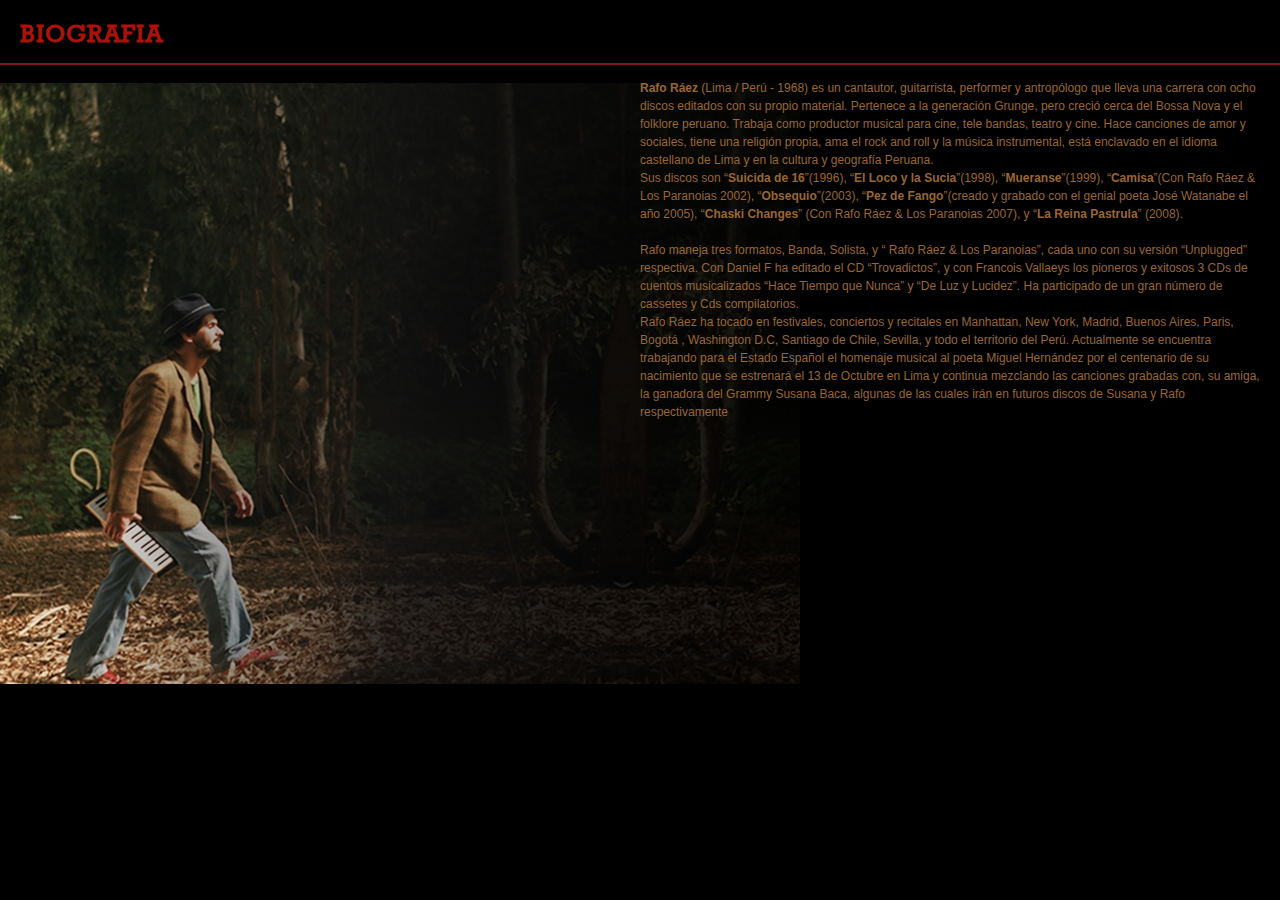
<file: biografia.html>
<!DOCTYPE html>
<html lang="es">
<head>
	<meta charset="utf-8">
    <meta http-equiv="X-UA-Compatible" content="IE=edge">
    <meta name="viewport" content="width=device-width, initial-scale=1">
	<title>Bio</title>
	<link href="css/reset.css" type="text/css" rel="stylesheet" media="all" />
	<link href="css/global.css" type="text/css" rel="stylesheet" media="all" />
</head>
<style>
.texto{
float:left;
text-align:left;
width:370px;
padding-top:15px;
margin-top:-9px;
}
.header{
width:100%;
}
.content{
background:url("img/fondo_bio800x653.jpg") no-repeat;
width:100%;
overflow: hidden;
}
.texto  {
float:left;
padding-top:5px;
text-align:left;
width:50%;
font-size:12px;
color:#996633;
padding-right: 20px;
}
.box{
display:block;
float:left;
height:601px;
width:50%;
}
.header h2{color: #AB120A;letter-spacing: 1px;font-family: "rockwell", arial;font-weight: bold;font-size: 25px;text-transform: uppercase;padding-bottom: 10px;border-bottom: 2px solid #751C13;padding: 15px 20px 10px 20px;}
</style>
<body>
	<div class="header">
		<h2>Biografia</h2>
	</div>
	<div class="content">	
		<div class="box"></div>
		<div class="texto">
			<p> <strong>Rafo Ráez</strong> (Lima / Perú - 1968) es un cantautor, guitarrista, performer y antropólogo que lleva una carrera con ocho discos editados con su propio material. Pertenece a la generación Grunge, pero creció cerca del Bossa Nova y el folklore peruano. Trabaja como productor musical para cine, tele bandas, teatro y cine. Hace canciones de amor y sociales, tiene una religión propia, ama el rock and roll y la música instrumental, está enclavado en el idioma castellano de Lima y en la cultura y geografía Peruana.<br/>Sus discos son “<strong>Suicida de 16</strong>”(1996), “<strong>El Loco y la Sucia</strong>”(1998), “<strong>Mueranse</strong>”(1999), “<strong>Camisa</strong>”(Con Rafo Ráez & Los Paranoias 2002), “<strong>Obsequio</strong>”(2003), “<strong>Pez de Fango</strong>”(creado y grabado con el genial poeta José Watanabe el año 2005), “<strong>Chaski Changes</strong>” (Con Rafo Ráez & Los Paranoias 2007), y “<strong>La Reina Pastrula</strong>” (2008). </p><p>Rafo maneja tres formatos, Banda, Solista, y “ Rafo Ráez & Los Paranoias”, cada uno con su versión “Unplugged” respectiva. Con Daniel F ha editado el CD “Trovadictos”, y con Francois Vallaeys los pioneros y exitosos 3 CDs de cuentos musicalizados “Hace Tiempo que Nunca” y “De Luz y Lucidez”. Ha participado de un gran número de cassetes y Cds compilatorios.<br/>Rafo Ráez ha tocado en festivales, conciertos y recitales en Manhattan, New York, Madrid, Buenos Aires, Paris, Bogotá , Washington D.C, Santiago de Chile, Sevilla, y todo el territorio del Perú. Actualmente se encuentra trabajando para el Estado Español el homenaje musical al poeta Miguel Hernández por el centenario de su nacimiento que se estrenará el 13 de Octubre en Lima y continua mezclando las canciones grabadas con, su amiga, la ganadora del Grammy Susana Baca, algunas de las cuales irán en futuros discos de Susana y Rafo respectivamente</p>
		</div>
	</div>
</body>
</html>
</file>
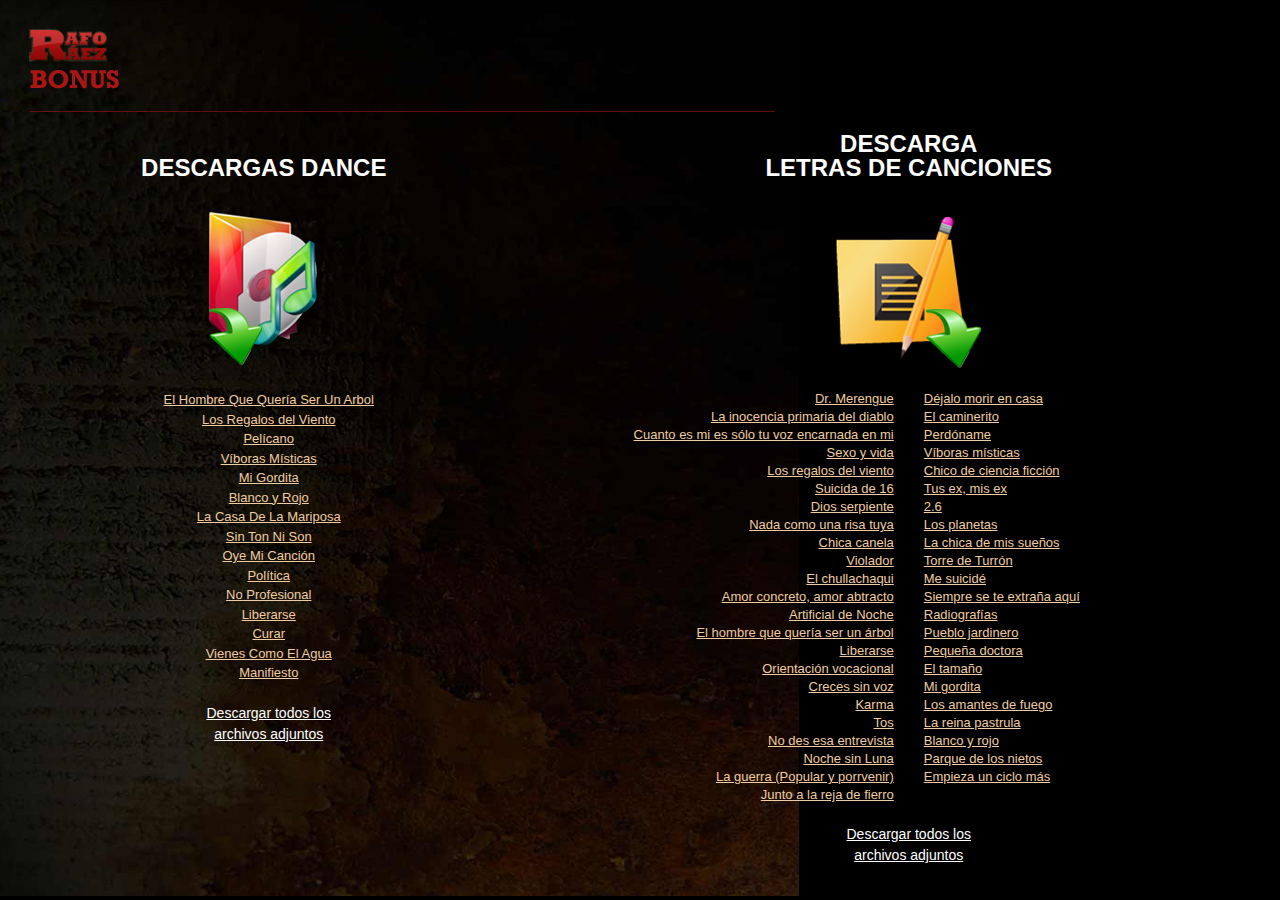
<file: bonus.html>
<!DOCTYPE html>
<html lang="es">
<head>
    <meta charset="utf-8">
    <meta http-equiv="X-UA-Compatible" content="IE=edge">
    <meta name="viewport" content="width=device-width, initial-scale=1">
    <meta name="title" content="Rafo Ra&eacute;z" />
    <meta name="description" content="Web Oficial de Rafo Ra&eacute;z" />
    <meta name="keywords" content="Rafo Ra&eacute;z" />
    <meta name="robots" content="index, follow" />
    <meta name="author" content="Rafo Ra&eacute;z" />
    <meta name="author url" content="http://raforaez.com/" />
    <meta name="base" content="http://raforaez.com/" />
    <title>Bonus | Rafo Ráez</title>
    <link href="css/reset.css" type="text/css" rel="stylesheet" media="all" />
    <link href="css/global.css" type="text/css" rel="stylesheet" media="all" />
    <!--[if lte IE 6]><link rel="stylesheet" href="css/ie6.css" type="text/css" media="screen"/><![endif]-->
    <!--[if IE 7]><link rel="stylesheet" href="css/ie7.css" type="text/css" media="screen"/><![endif]-->
</head>
<body id="bonus">
    <div id="cnt-bonus">
        <div id="cabecera-b"> <a href="#" id="cerra-bonus"><span>Cerrar</span></a> </div>
        <div id="contenido-bonus">
            <div class="row">
                <div class="col-md-5">
                    <div id="dance">
                        <h2 class="ico-dance">DESCARGAS DANCE</h2>
                        <ul>
                            <li><a href="download.php?file=bonus/music/2002Camisa-09ElHombreQueQueriaSerUnArbol.mp3">El Hombre Que Quería Ser Un Arbol</a></li>
                            <li><a href="download.php?file=bonus/music/1996SuicidaDe16-11LosRegalosdelViento.mp3">Los Regalos del Viento</a></li>
                            <li><a href="download.php?file=bonus/music/2002Camisa-03Pelicano.mp3">Pelícano</a></li>
                            <li><a href="download.php?file=bonus/music/2006ChaskiChanges-06ViborasMisticas.mp3">Víboras Místicas</a></li>
                            <li><a href="download.php?file=bonus/music/01MiGordita.m4a">Mi Gordita</a></li>
                            <li><a href="download.php?file=bonus/music/11Blancoyrojo.m4a">Blanco y Rojo</a></li>
                            <li><a href="download.php?file=bonus/music/2005PezdeFango-01LaCasadelaMariposa.mp3">La Casa De La Mariposa</a></li>
                            <li><a href="download.php?file=bonus/music/2005PezdeFango-07SinTonNiSon.mp3">Sin Ton Ni Son</a></li>
                            <li><a href="download.php?file=bonus/music/2005PezdeFango-10OyeMiCancion.mp3">Oye Mi Canción</a></li>
                            <li><a href="download.php?file=bonus/music/2003Obsequio-02Politica.mp3">Política</a></li>
                            <li><a href="download.php?file=bonus/music/2002Camisa-10NoProfesional.mp3">No Profesional</a></li>
                            <li><a href="download.php?file=bonus/music/2002Camisa-12Liberarse.mp3">Liberarse</a></li>
                            <li><a href="download.php?file=bonus/music/10Curar.m4a">Curar</a></li>
                            <li><a href="download.php?file=bonus/music/2003Obsequio-11Vienescomoelagua.mp3">Vienes Como El Agua</a></li>
                            <li><a href="download.php?file=bonus/music/1998ElLocoylaSucia-06manifiesto.mp3">Manifiesto</a></li>
                        </ul>
                        <div class="enlace-bonus"><a href="download.php?file=bonus/music/all.zip">Descargar todos los archivos adjuntos</a></div>
                    </div>    
                </div>
                <div class="col-md-7">
                    <div id="letras">
                        <h2 class="ico-letras">DESCARGA <br />LETRAS DE CANCIONES</h2>
                        <div class="cnt-lista-bonus">
                            <div class="row">
                                <div class="col-md-6">
                                    <ul class="lista-1">
                                        <li><a href="download.php?file=bonus/pdf/dr.merengue.pdf">Dr. Merengue</a></li>
                                        <li><a href="download.php?file=bonus/pdf/la_inocencia_primariadeldiablo.pdf">La inocencia primaria del diablo</a></li>
                                        <li><a href="download.php?file=bonus/pdf/cuanto_demi_essolo_tuvoz.pdf">Cuanto es mi es sólo tu voz encarnada en mi</a></li>
                                        <li><a href="download.php?file=bonus/pdf/sexoyvida.pdf">Sexo y vida</a></li>
                                        <li><a href="download.php?file=bonus/pdf/los_regalos_delviento.pdf">Los regalos del viento</a></li>
                                        <li><a href="download.php?file=bonus/pdf/suicida_de_16.pdf">Suicida de 16</a></li>
                                        <li><a href="download.php?file=bonus/pdf/dios_serpiente.pdf">Dios serpiente</a></li>
                                        <li><a href="download.php?file=bonus/pdf/nada_como_una_risa_tuya.pdf">Nada como una risa tuya</a></li>
                                        <li><a href="download.php?file=bonus/pdf/chica_canela.pdf">Chica canela</a></li>
                                        <li><a href="download.php?file=bonus/pdf/violador.pdf">Violador</a></li>
                                        <li><a href="download.php?file=bonus/pdf/el_chullachaqui.pdf">El chullachaqui</a></li>
                                        <li><a href="download.php?file=bonus/pdf/amorconcreto_amorabastracto.pdf">Amor concreto, amor abtracto</a></li>
                                        <li><a href="download.php?file=bonus/pdf/artificial_de_noche.pdf">Artificial de Noche</a></li>
                                        <li><a href="download.php?file=bonus/pdf/el_hombre_que_queria serunarbol.pdf">El hombre que quería ser un árbol</a></li>
                                        <li><a href="download.php?file=bonus/pdf/liberarse.pdf">Liberarse</a></li>
                                        <li><a href="download.php?file=bonus/pdf/orientacion_vocacional.pdf">Orientación vocacional</a></li>
                                        <li><a href="download.php?file=bonus/pdf/creces_sin_voz.pdf">Creces sin voz</a></li>
                                        <li><a href="download.php?file=bonus/pdf/karma.pdf">Karma</a></li>
                                        <li><a href="download.php?file=bonus/pdf/tos.pdf">Tos</a></li>
                                        <li><a href="download.php?file=bonus/pdf/nodes_esaentrevista.pdf">No des esa entrevista</a></li>
                                        <li><a href="download.php?file=bonus/pdf/noche_sinluna.pdf">Noche sin Luna</a></li>
                                        <li><a href="download.php?file=bonus/pdf/laguerra.pdf">La guerra (Popular y porrvenir)</a></li>
                                        <li><a href="download.php?file=bonus/pdf/junto_ala_reja defierro.pdf">Junto a la reja de fierro</a></li>
                                    </ul>
                                </div>
                                <div class="col-md-6">
                                    <ul class="lista-2">
                                        <li><a href="download.php?file=bonus/pdf/dejalo_moriren_casa.pdf">Déjalo morir en casa</a></li>
                                        <li><a href="download.php?file=bonus/pdf/el_caminerito.pdf">El caminerito</a></li>
                                        <li><a href="download.php?file=bonus/pdf/perdoname.pdf">Perdóname</a></li>
                                        <li><a href="download.php?file=bonus/pdf/viboras_misticas.pdf">Víboras místicas</a></li>
                                        <li><a href="download.php?file=bonus/pdf/chicodeciencia_ficcion.pdf">Chico de ciencia ficción</a></li>
                                        <li><a href="download.php?file=bonus/pdf/tuex_misex.pdf">Tus ex, mis ex</a></li>
                                        <li><a href="download.php?file=bonus/pdf/2.6.pdf">2.6</a></li>
                                        <li><a href="download.php?file=bonus/pdf/los_planetas.pdf">Los planetas</a></li>
                                        <li><a href="download.php?file=bonus/pdf/lachica_demis_suenos.pdf">La chica de mis sueños</a></li>
                                        <li><a href="download.php?file=bonus/pdf/torre-deturron.pdf">Torre de Turrón</a></li>
                                        <li><a href="download.php?file=bonus/pdf/me_suicide.pdf">Me suicidé</a></li>
                                        <li><a href="download.php?file=bonus/pdf/siempresete-extranaqui.pdf">Siempre se te extraña aquí</a></li>
                                        <li><a href="download.php?file=bonus/pdf/radiografias.pdf">Radiografías</a></li>
                                        <li><a href="download.php?file=bonus/pdf/pueblo_jardinero.pdf">Pueblo jardinero</a></li>
                                        <li><a href="download.php?file=bonus/pdf/pequena_doctora.pdf">Pequeña doctora</a></li>
                                        <li><a href="download.php?file=bonus/pdf/el_tamaño.pdf">El tamaño</a></li>
                                        <li><a href="download.php?file=bonus/pdf/mi_gordita.pdf">Mi gordita</a></li>
                                        <li><a href="download.php?file=bonus/pdf/los_amantesdefuego.pdf">Los amantes de fuego</a></li>
                                        <li><a href="download.php?file=bonus/pdf/lareina_pastrula.pdf">La reina pastrula</a></li>
                                        <li><a href="download.php?file=bonus/pdf/blancoyrojo.pdf">Blanco y rojo</a></li>
                                        <li><a href="download.php?file=bonus/pdf/parque_delos_nietos.pdf">Parque de los nietos</a></li>
                                        <li><a href="download.php?file=bonus/pdf/empieza_un_ciclomas.pdf">Empieza un ciclo más</a></li>
                                    </ul>
                                </div>
                            </div>
                        </div>
                        <div class="enlace-bonus"><a href="download.php?file=bonus/pdf/all.zip">Descargar todos los archivos adjuntos</a></div>
                    </div>    
                </div>
            </div>
        </div>
    </div>
</body>

</html>
</file>
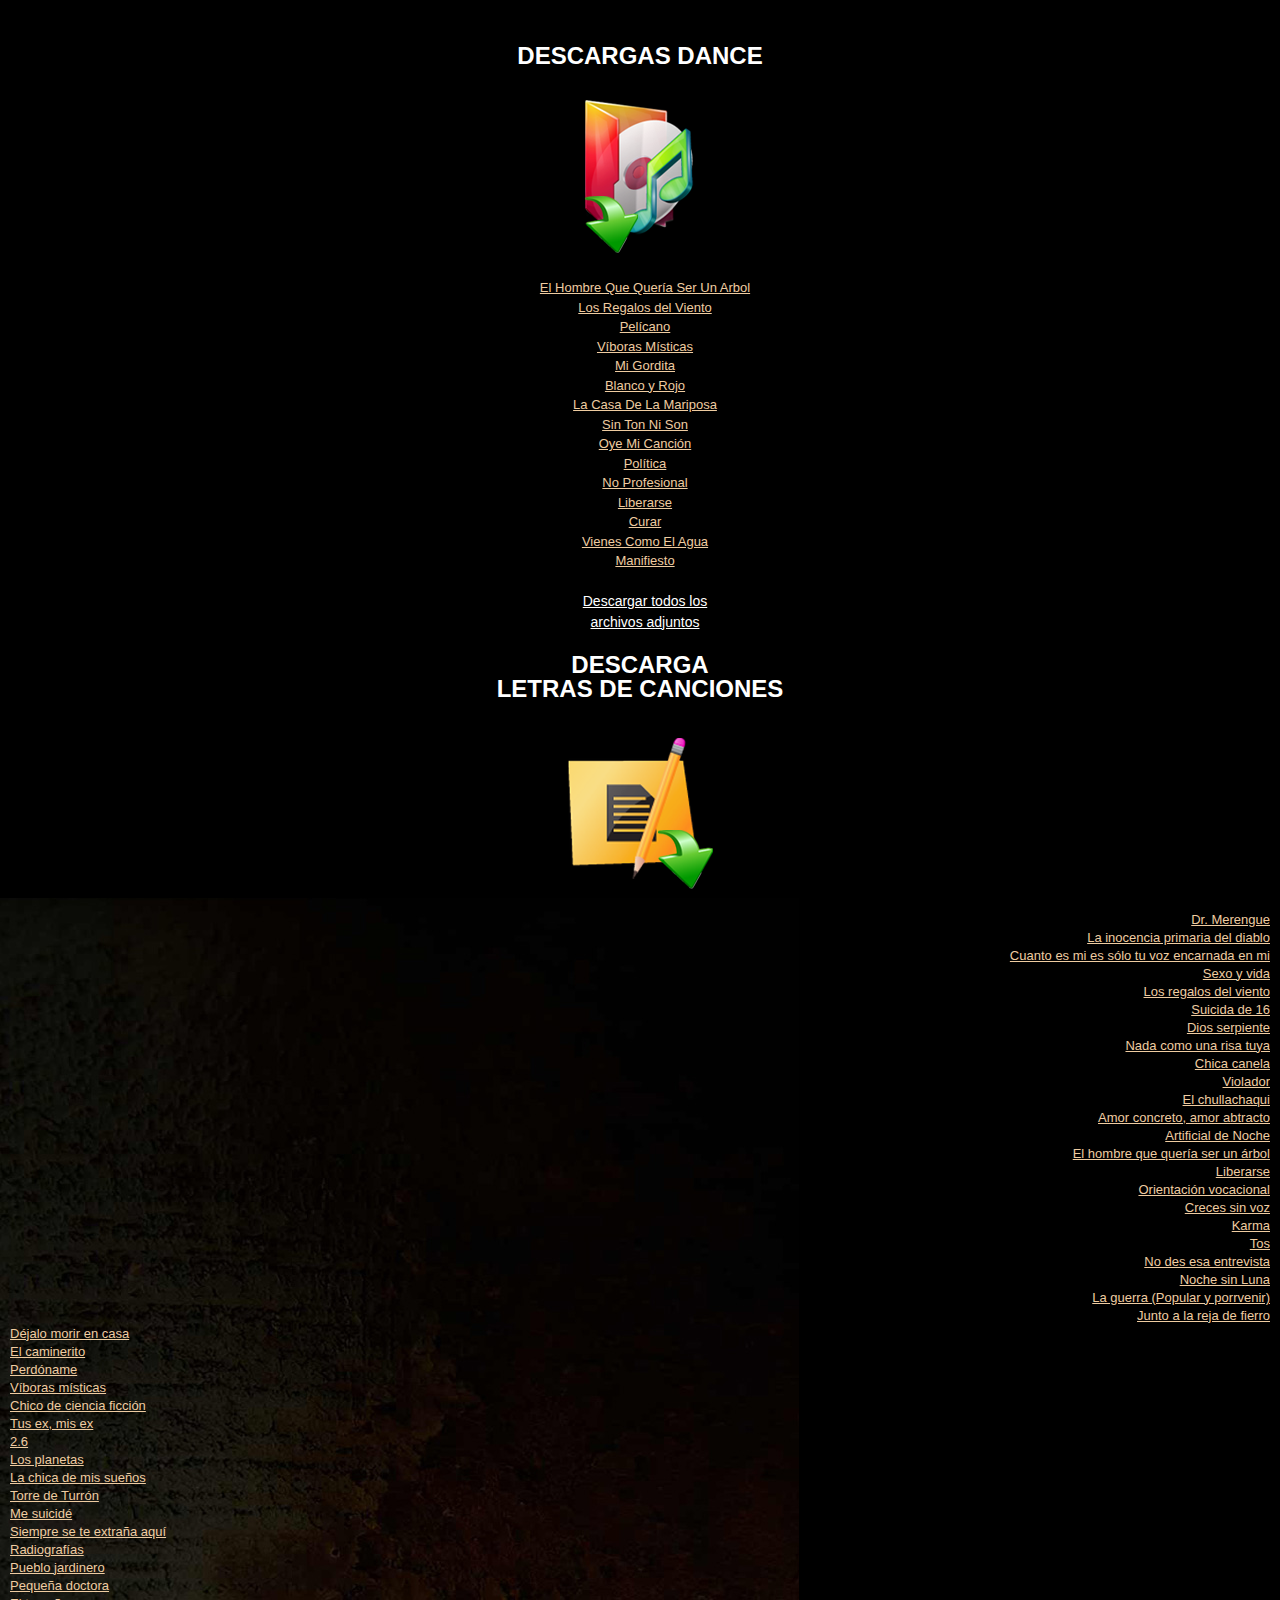
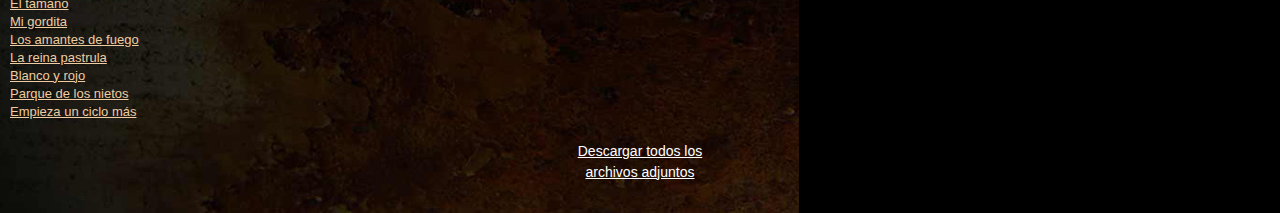
<file: bonus999.html>
<!DOCTYPE html PUBLIC "-//W3C//DTD XHTML 1.0 Transitional//EN" "http://www.w3.org/TR/xhtml1/DTD/xhtml1-transitional.dtd">
<html xmlns="http://www.w3.org/1999/xhtml">
<head>
<meta http-equiv="Content-Type" content="text/html; charset=utf-8" />
<meta name="title" content="Rafo Ra&eacute;z" />
<meta name="description" content="Web Oficial de Rafo Ra&eacute;z" />
<meta name="keywords" content="Rafo Ra&eacute;z" />
<meta name="robots" content="index, follow" />
<meta name="author" content="Rafo Ra&eacute;z" />
<meta name="author url" content="http://raforaez.com/" />
<meta name="base" content="http://raforaez.com/" />
<title>Bonus | Rafo Ráez</title>
<link href="css/reset.css" type="text/css" rel="stylesheet" media="all" />
<link href="css/global.css" type="text/css" rel="stylesheet" media="all" />
<!--[if lte IE 6]><link rel="stylesheet" href="css/ie6.css" type="text/css" media="screen"/><![endif]-->
<!--[if IE 7]><link rel="stylesheet" href="css/ie7.css" type="text/css" media="screen"/><![endif]-->
</head>
<body id="bonus">
<div id="cnt-bonus">
  <div id="contenido-bonus">
    <div id="dance">
      <h2 class="ico-dance">DESCARGAS DANCE</h2>
      <ul>
        <li><a href="#">El Hombre Que Quería Ser Un Arbol</a></li>
        <li><a href="#">Los Regalos del Viento</a></li>
        <li><a href="#">Pelícano</a></li>
        <li><a href="#">Víboras Místicas</a></li>
        <li><a href="#">Mi Gordita</a></li>
        <li><a href="#">Blanco y Rojo</a></li>
        <li><a href="#">La Casa De La Mariposa</a></li>
        <li><a href="#">Sin Ton Ni Son</a></li>
        <li><a href="#">Oye Mi Canción</a></li>
        <li><a href="#">Política</a></li>
        <li><a href="#">No Profesional</a></li>
        <li><a href="#">Liberarse</a></li>
        <li><a href="#">Curar</a></li>
        <li><a href="#">Vienes Como El Agua</a></li>
        <li><a href="#">Manifiesto</a></li>
      </ul>
      <div class="enlace-bonus"><a href="#">Descargar todos 
        los archivos adjuntos</a></div>
    </div>
    <div id="letras">
      <h2 class="ico-letras">DESCARGA <br />
        LETRAS DE CANCIONES</h2>
      <div class="cnt-lista-bonus">
        <ul class="lista-1">
          <li><a href="#">Dr. Merengue</a></li>
          <li><a href="#">La inocencia primaria del diablo</a></li>
          <li><a href="#">Cuanto es mi es sólo tu voz encarnada en mi</a></li>
          <li><a href="#">Sexo y vida</a></li>
          <li><a href="#">Los regalos del viento</a></li>
          <li><a href="#">Suicida de 16</a></li>
          <li><a href="#">Dios serpiente</a></li>
          <li><a href="#">Nada como una risa tuya</a></li>
          <li><a href="#">Chica canela</a></li>
          <li><a href="#">Violador</a></li>
          <li><a href="#">El chullachaqui</a></li>
          <li><a href="#">Amor concreto, amor abtracto</a></li>
          <li><a href="#">Artificial de Noche</a></li>
          <li><a href="#">El hombre que quería ser un árbol</a></li>
          <li><a href="#">Liberarse</a></li>
          <li><a href="#">Orientación vocacional</a></li>
          <li><a href="#">Creces sin voz</a></li>
          <li><a href="#">Karma</a></li>
          <li><a href="#">Tos</a></li>
          <li><a href="#">No des esa entrevista</a></li>
          <li><a href="#">Noche sin Luna</a></li>
          <li><a href="#">La guerra (Popular y porrvenir)</a></li>
          <li><a href="#">Junto a la reja de fierro</a></li>
        </ul>
        <ul class="lista-2">
          <li><a href="#">Déjalo morir en casa</a></li>
          <li><a href="#">El caminerito</a></li>
          <li><a href="#">Perdóname</a></li>
          <li><a href="#">Víboras místicas</a></li>
          <li><a href="#">Chico de ciencia ficción</a></li>
          <li><a href="#">Tus ex, mis ex</a></li>
          <li><a href="#">2.6</a></li>
          <li><a href="#">Los planetas</a></li>
          <li><a href="#">La chica de mis sueños</a></li>
          <li><a href="#">Torre de Turrón</a></li>
          <li><a href="#">Me suicidé</a></li>
          <li><a href="#">Siempre se te extraña aquí</a></li>
          <li><a href="#">Radiografías</a></li>
          <li><a href="#">Pueblo jardinero</a></li>
          <li><a href="#">Pequeña doctora</a></li>
          <li><a href="#">El tamaño</a></li>
          <li><a href="#">Mi gordita</a></li>
          <li><a href="#">Los amantes de fuego</a></li>
          <li><a href="#">La reina pastrula</a></li>
          <li><a href="#">Blanco y rojo</a></li>
          <li><a href="#">Parque de los nietos</a></li>
          <li><a href="#">Empieza un ciclo más</a></li>
        </ul>
      </div>
      <div class="enlace-bonus"><a href="#">Descargar todos 
        los archivos adjuntos</a></div>
    </div>
  </div>
</div>
</body>
</html>
</file>
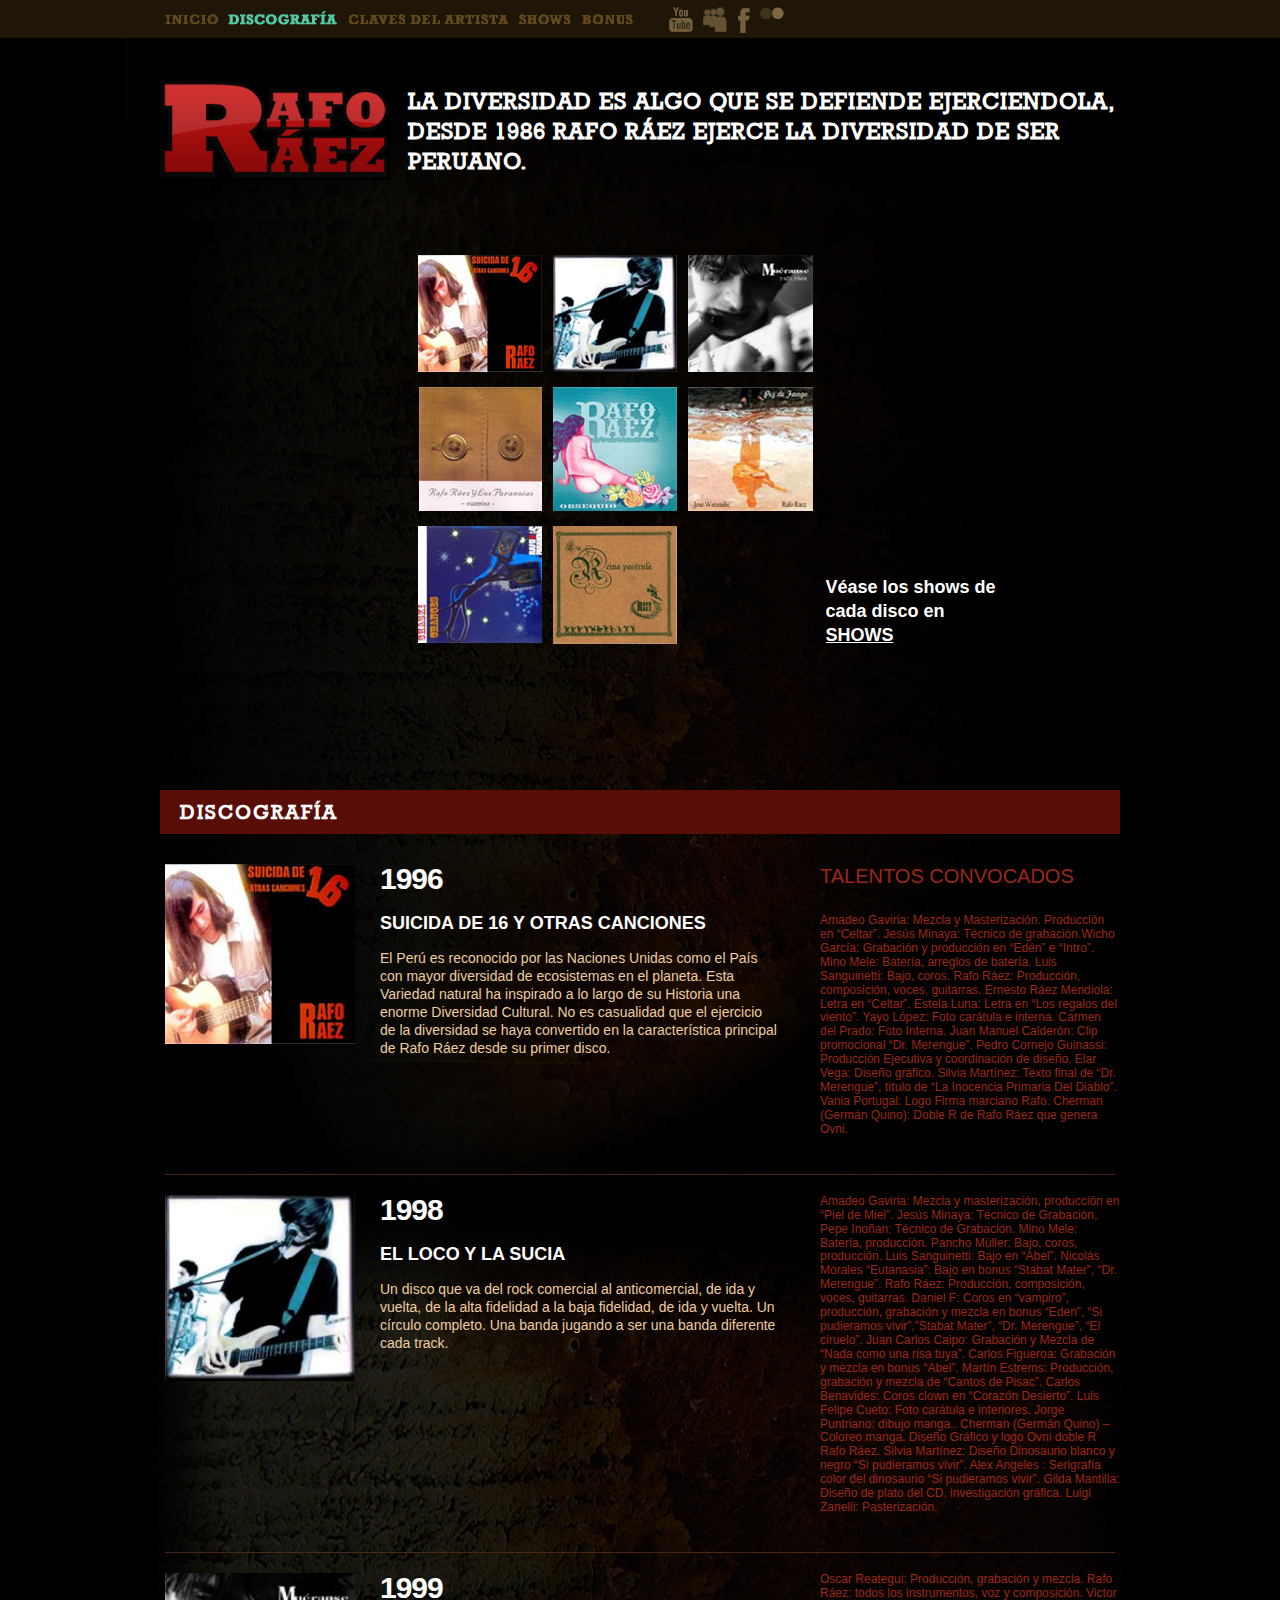
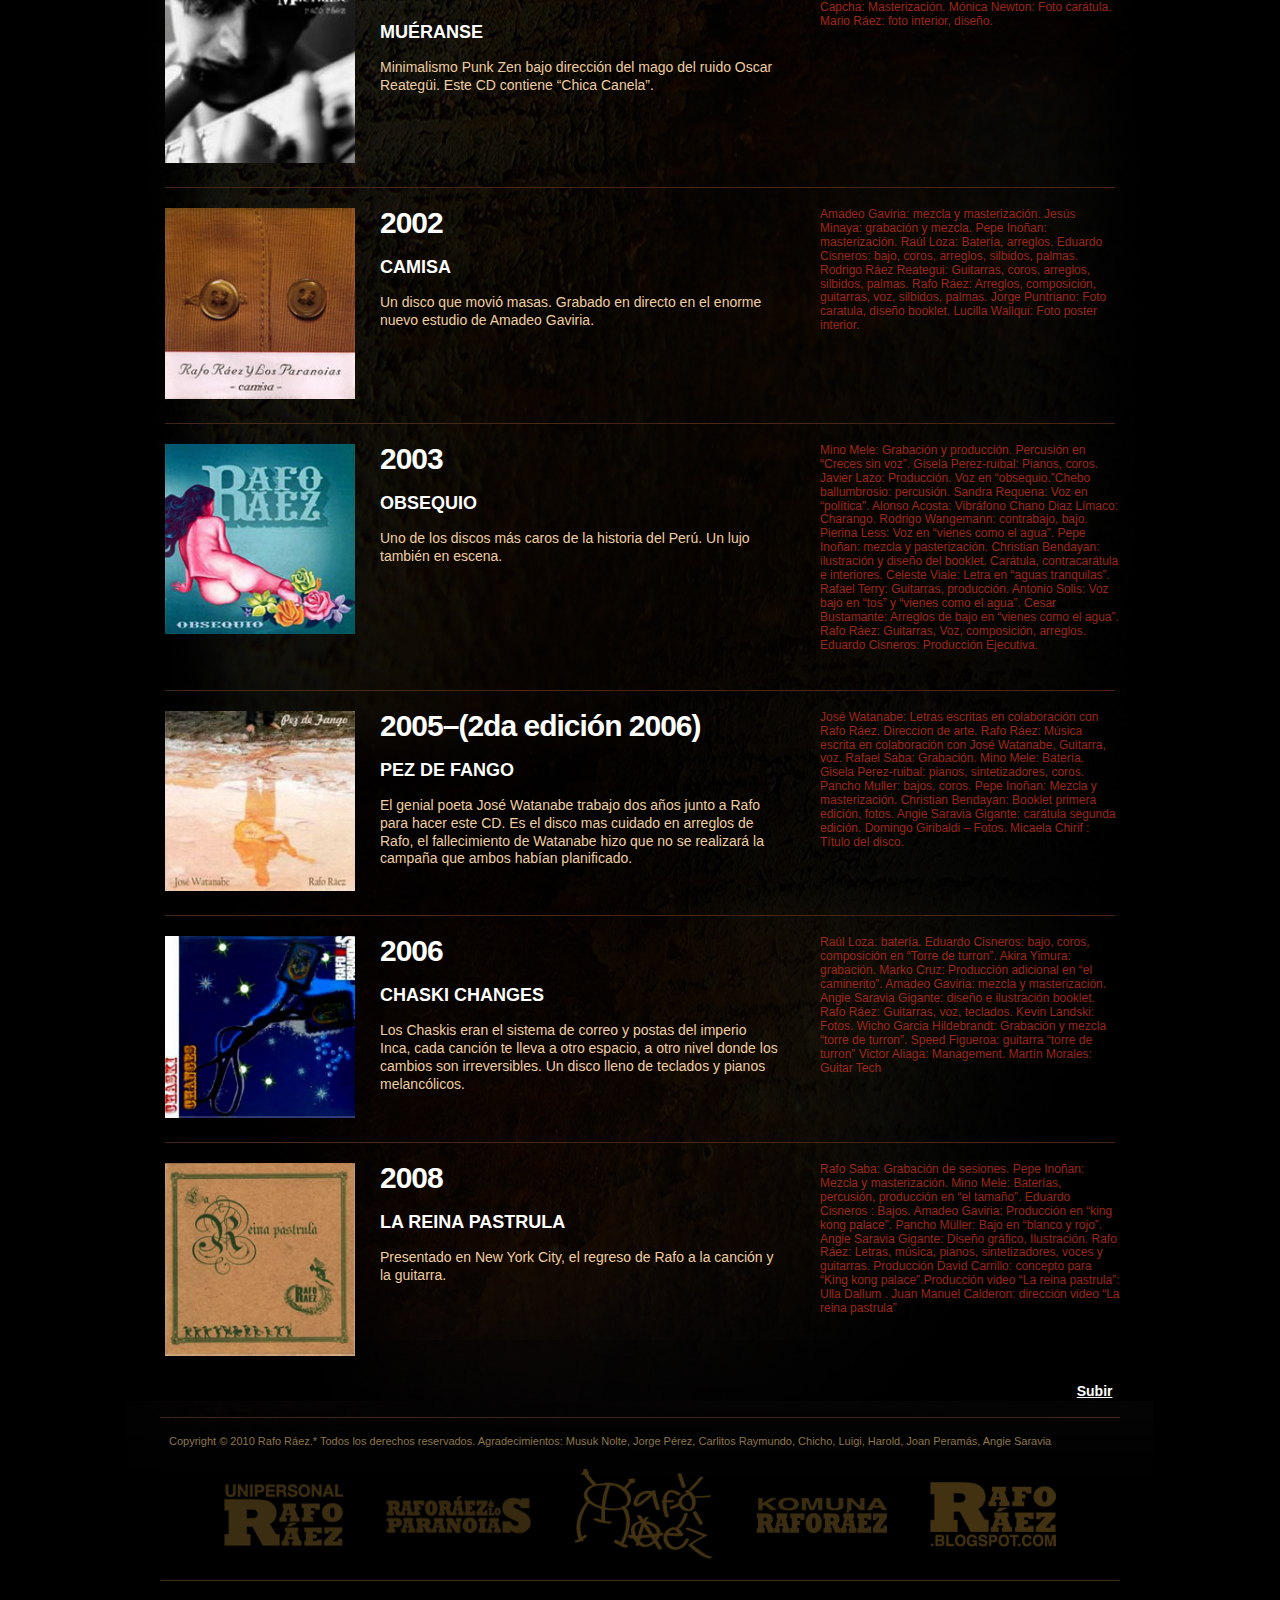
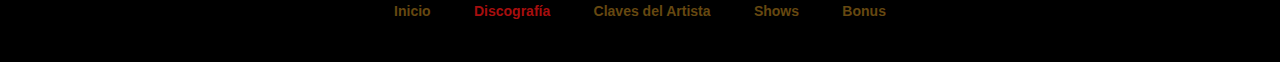
<file: discografia.html>
<!DOCTYPE html>
<html lang="es">
<head>
    <meta charset="utf-8">
    <meta http-equiv="X-UA-Compatible" content="IE=edge">
    <meta name="viewport" content="width=device-width, initial-scale=1">
    <meta name="title" content="Rafo Ra&eacute;z" />
    <meta name="description" content="Rafo Raéz Web Oficial" />
    <meta name="keywords" content="Rafo Raéz, Rafo Raez, Diversidad de ser peruano" />
    <meta name="robots" content="index, follow" />
    <meta name="author" content="Rafo Ra&eacute;z" />
    <meta name="author url" content="http://raforaez.com/" />
    <meta name="base" content="http://raforaez.com/" />
    <title>Rafo Ráez | Discografía</title>
    <link href="css/reset.css" type="text/css" rel="stylesheet" media="all" />
    <link href="css/global.css" type="text/css" rel="stylesheet" media="all" />
    <link href="fancybox/jquery.fancybox-1.3.1.css" type="text/css" rel="stylesheet" media="all" />
    <!--[if lte IE 6]><link rel="stylesheet" href="css/ie6.css" type="text/css" media="screen"/><![endif]-->
    <!--[if IE 7]><link rel="stylesheet" href="css/ie7.css" type="text/css" media="screen"/><![endif]-->
</head>
<body id="discografia">
    <div class="wrapper">
        <div id="cabecera">
            <div id="bg-menu-social">
                <div class="container">
                    <div id="menu-social">
                        <!--<div id="player-flash"></div>-->
                        <ul id="menu-principal">
                            <li class="inicio"><a href="index.html"><span>Inicio</span></a></li>
                            <li class="discografia"><a class="activo" href="discografia.html"><span>Discografía</span></a></li>
                            <li class="claves"><a href="index.php#ancla-claves"><span>Claves del artista</span></a></li>
                            <li class="shows"><a href="shows.html"><span>Show</span></a></li>
                            <li class="bonus"><a class="jbonus" href="bonus.html"><span>Bonus</span></a></li>
                            <!--<li class="contacto"><a href="#"><span>Contacto</span></a></li>-->
                        </ul>
                        <div class="social-g">
                            <a href="http://www.youtube.com/reparanoico" id="ico-youtube" target="_blank" title="Canal Youtube"></a>
                            <a href="http://www.myspace.com/raforaez" id="ico-mysapce" target="_blank" title="Canal MySpace"></a>
                            <a href="http://www.facebook.com/pages/Rafo-R%C3%A1ez/113738985310326?sk=app_2405167945" id="ico-facebook" target="_blank" title="Canal Facebook"></a>
                            <a href="http://www.flickr.com/search/show/?q=rafo+raez&s=rec" id="ico-flickr" target="_blank" title="Canal Flickr"></a>
                        </div>
                        <!-- <a href="#" id="ico-espana" title="Version Espanol"></a> <a href="#" id="ico-inglaterra" title="Version Ingles"></a>-->
                        <!--<div id="recomendar"><iframe id="iframe-like" src="http://www.facebook.com/plugins/like.php?href=http%253A%252F%252Fraforaez.com%252F&amp;layout=button_count&amp;show_faces=false&amp;width=115&amp;action=recommend&amp;font&amp;colorscheme=light&amp;height=21" 
            scrolling="no" frameborder="0" allowTransparency="true"></iframe></div>-->
                    </div>
                </div>
            </div>
            <div class="container">
                <div id="logo-banner">
                    <div class="row">
                        <div class="col-md-3">
                            <h1 id="logo"><a href="index.html"><span>Rafo Ráez | Discografía</span></a></h1>
                        </div>
                        <div class="col-md-9">
                            <div id="texto-referencial"><span>LA DIVERSIDAD ES ALGO QUE SE  DEFIENDE  EJERCIENDOLA,  DESDE 1986 RAFO RÁEZ EJERCE LA   DIVERSIDAD DE SER PERUANO.</span></div>    
                        </div>
                    </div>
                </div>
            </div>
        </div>
        <div id="contenido-discos">
            <div class="container">
                <div class="row">
                    <div class="col-md-3"></div>
                    <div class="col-md-9">
                        <div class="fluid-list">
                            <ul id="lista-discos">
                                <li id="disco1">
                                    <a href="#"><img src="img/disco_s_1.jpg" alt="SUICIDA DE 16 Y OTRAS CANCIONES" /></a>
                                </li>
                                <li id="disco2">
                                    <a href="#"><img src="img/disco_s_2.jpg" alt="EL LOCO Y LA SUCIA" /></a>
                                </li>
                                <li id="disco3">
                                    <a href="#"><img src="img/disco_s_3.jpg" alt="MUÉRANSE" /></a>
                                </li>
                                <li id="disco4">
                                    <a href="#"><img src="img/disco_s_4.jpg" alt="CAMISA" /></a>
                                </li>
                                <li id="disco5">
                                    <a href="#"><img src="img/disco_s_5.jpg" alt="OBSEQUIO" /></a>
                                </li>
                                <li id="disco6">
                                    <a href="#"><img src="img/disco_s_6.jpg" alt="PEZ DE FANGO" /></a>
                                </li>
                                <li id="disco7">
                                    <a href="#"><img src="img/disco_s_7.jpg" alt="CHASKI CHANGES " /></a>
                                </li>
                                <li id="disco8">
                                    <a href="#"><img src="img/disco_s_8.jpg" alt="LA REINA PASTRULA" /></a>
                                </li>
                                <span class="texto-enlace">Véase los shows de cada disco en <a href="shows.html">shows</a></span>
                            </ul>
                        </div>
                    </div>
                </div>
            </div>
            <div id="detalle-discos">
                <div class="container title-content">
                    <h2 id="titulo-discos"><span>Discografía</span></h2>
                    <!-- 1 -->
                    <div class="cnt-disco fluid-list" id="disco-1">
                        <div class="row">
                            <div class="col-md-8">
                                <div class="row">
                                    <div class="col-md-4">
                                        <div class="img-disco"><span><img src="img/disco1.jpg" alt="Suicida de 16 y otras canciones" /></span></div>
                                    </div>
                                    <div class="col-md-8">
                                        <div class="anio-disco"> <span class="anio">1996</span>
                                            <h3>Suicida de 16 y otras canciones</h3>
                                            <p>El Perú es reconocido por las Naciones Unidas como el País con mayor diversidad de ecosistemas en el planeta. Esta Variedad natural ha inspirado a lo largo de su Historia una enorme Diversidad Cultural. No es casualidad que el ejercicio de la diversidad se haya convertido en la característica principal de Rafo Ráez desde su primer disco. </p>
                                        </div>    
                                    </div>
                                </div>
                            </div>
                            <div class="col-md-4">
                                <div class="detalle-album last">
                                    <h4>Talentos Convocados</h4>
                                    <p>Amadeo Gaviria: Mezcla y Masterización. Producción en “Celtar”. Jesús Minaya: Técnico de grabación.Wicho García: Grabación y producción en “Edén” e “Intro”. Mino Mele: Batería, arreglos de batería. Luis Sanguinetti: Bajo, coros. Rafo Ráez: Producción, composición, voces, guitarras. Ernesto Ráez Mendiola: Letra en “Celtar”. Estela Luna: Letra en “Los regalos del viento”. Yayo López: Foto carátula e interna. Carmen del Prado: Foto Interna. Juan Manuel Calderón: Clip promocional “Dr. Merengue”. Pedro Cornejo Guinassi: Producción Ejecutiva y coordinación de diseño. Elar Vega: Diseño gráfico. Silvia Martínez: Texto final de “Dr. Merengue”, título de “La Inocencia Primaria Del Diablo”. Vania Portugal: Logo Firma marciano Rafo. Cherman (Germán Quino): Doble R de Rafo Ráez que genera Ovni. </p>
                                </div>    
                            </div>
                        </div>
                    </div>
                    <!-- 2 -->
                    <div class="cnt-disco fluid-list" id="disco-2">
                        <div class="row">
                            <div class="col-md-8">
                                <div class="row">
                                    <div class="col-md-4">
                                        <div class="img-disco"><span><img src="img/disco2.jpg" alt="El loco y la sucia" /></span></div>        
                                    </div>
                                    <div class="col-md-8">
                                        <div class="anio-disco"> <span class="anio">1998</span>
                                            <h3>El loco y la sucia</h3>
                                            <p>Un disco que va del rock comercial al anticomercial, de ida y vuelta, de la alta fidelidad a la baja fidelidad, de ida y vuelta. Un círculo completo. Una banda jugando a ser una banda diferente cada track.</p>
                                        </div>
                                    </div>
                                </div>
                            </div>
                            <div class="col-md-4">
                                <div class="detalle-album last">
                                    <p>Amadeo Gaviria: Mezcla y masterización, producción en “Piel de Miel”. Jesús Minaya: Técnico de Grabación, Pepe Inoñan: Técnico de Grabación. Mino Mele: Batería, producción. Pancho Müller: Bajo, coros, producción. Luis Sanguinetti: Bajo en “Abel”. Nicolás Morales “Eutanasia”: Bajo en bonus “Stabat Mater”, “Dr. Merengue”. Rafo Ráez: Producción, composición, voces, guitarras. Daniel F: Coros en “vampiro”, producción, grabación y mezcla en bonus “Eden”, “Si pudieramos vivir”,”Stabat Mater”, “Dr. Merengue”, “El ciruelo”. Juan Carlos Caipo: Grabación y Mezcla de “Nada como una risa tuya”. Carlos Figueroa: Grabación y mezcla en bonus “Abel”. Martín Estrems: Producción, grabación y mezcla de “Cantos de Pisac”. Carlos Benavides: Coros clown en “Corazón Desierto”. Luis Felipe Cueto: Foto carátula e interiores. Jorge Puntriano: dibujo manga.. Cherman (Germán Quino) – Coloreo manga, Diseño Gráfico y logo Ovni doble R Rafo Ráez. Silvia Martínez: Diseño Dinosaurio blanco y negro “Si pudieramos vivir”. Alex Angeles : Serigrafía color del dinosaurio “Si pudieramos vivir”. Gilda Mantilla: Diseño de plato del CD, investigación gráfica. Luigi Zanelli: Pasterización.</p>
                                </div>
                            </div>
                        </div>
                    </div>
                    <!-- 3 -->
                    <div class="cnt-disco fluid-list" id="disco-3">
                        <div class="row">
                            <div class="col-md-8">
                                <div class="row">
                                    <div class="col-md-4">
                                        <div class="img-disco"><span><img src="img/disco3.jpg" alt="MUÉRANSE" /></span></div>        
                                    </div>
                                    <div class="col-md-8">
                                        <div class="anio-disco"> <span class="anio">1999</span>
                                            <h3>MUÉRANSE</h3>
                                            <p>Minimalismo Punk Zen bajo dirección del mago del ruido Oscar Reategüi. Este CD contiene “Chica Canela”.</p>
                                        </div>
                                    </div>
                                </div>
                            </div>
                            <div class="col-md-4">
                                <div class="detalle-album last">
                                    <p>Oscar Reategui: Producción, grabación y mezcla. Rafo Ráez: todos los instrumentos, voz y composición. Victor Capcha: Masterización. Mónica Newton: Foto carátula. Mario Ráez: foto interior, diseño.</p>
                                </div>    
                            </div>
                        </div>
                    </div>
                    <!-- 4 -->
                    <div class="cnt-disco fluid-list" id="disco-4">
                        <div class="row">
                            <div class="col-md-8">
                                <div class="row">
                                    <div class="col-md-4">
                                        <div class="img-disco"><span><img src="img/disco4.jpg" alt="CAMISA" /></span></div>        
                                    </div>
                                    <div class="col-md-8">
                                        <div class="anio-disco"> <span class="anio">2002</span>
                                            <h3>CAMISA</h3>
                                            <p>Un disco que movió masas. Grabado en directo en el enorme nuevo estudio de Amadeo Gaviria.</p>
                                        </div>
                                    </div>
                                </div>
                            </div>
                            <div class="col-md-4">
                                <div class="detalle-album last">
                                    <p>Amadeo Gaviria: mezcla y masterización. Jesús Minaya: grabación y mezcla. Pepe Inoñan: masterización. Raúl Loza: Batería, arreglos. Eduardo Cisneros: bajo, coros, arreglos, silbidos, palmas. Rodrigo Ráez Reategui: Guitarras, coros, arreglos, silbidos, palmas. Rafo Ráez: Arreglos, composición, guitarras, voz, silbidos, palmas. Jorge Puntriano: Foto caratula, diseño booklet. Lucilla Wallqui: Foto poster interior.</p>
                                </div>
                            </div>
                        </div>
                    </div>
                    <!-- 5 -->
                    <div class="cnt-disco fluid-list" id="disco-5">
                        <div class="row">
                            <div class="col-md-8">
                                <div class="row">
                                    <div class="col-md-4">
                                        <div class="img-disco"><span><img src="img/disco5.jpg" alt="OBSEQUIO" /></span></div>        
                                    </div>
                                    <div class="col-md-8">
                                        <div class="anio-disco"> <span class="anio">2003</span>
                                            <h3>OBSEQUIO</h3>
                                            <p>Uno de los discos más caros de la historia del Perú. Un lujo también en escena.</p>
                                        </div>
                                    </div>
                                </div>
                            </div>
                            <div class="col-md-4">
                                <div class="detalle-album last">
                                    <p>Mino Mele: Grabación y producción. Percusión en “Creces sin voz”. Gisela Perez-ruibal: Pianos, coros. Javier Lazo: Producción. Voz en “obsequio.”Chebo ballumbrosio: percusión. Sandra Requena: Voz en “política”. Alonso Acosta: Vibráfono Chano Diaz Límaco: Charango. Rodrigo Wangemann: contrabajo, bajo. Pierina Less: Voz en “vienes como el agua”. Pepe Inoñan: mezcla y pasterización. Christian Bendayan: ilustración y diseño del booklet. Carátula, contracarátula e interiores. Celeste Viale: Letra en “aguas tranquilas”. Rafael Terry: Guitarras, producción. Antonio Solis: Voz bajo en “tos” y “vienes como el agua”. Cesar Bustamante: Arreglos de bajo en “vienes como el agua”. Rafo Ráez: Guitarras, Voz, composición, arreglos. Eduardo Cisneros: Producción Ejecutiva.</p>
                                </div>
                            </div>
                        </div>
                    </div>
                    <!-- 6 -->
                    <div class="cnt-disco fluid-list" id="disco-6">
                        <div class="row">
                            <div class="col-md-8">
                                <div class="row">
                                    <div class="col-md-4">
                                        <div class="img-disco"><span><img src="img/disco6.jpg" alt="PEZ DE FANGO" /></span></div>        
                                    </div>
                                    <div class="col-md-8">
                                        <div class="anio-disco"> <span class="anio">2005–(2da edición 2006)</span>
                                            <h3>PEZ DE FANGO</h3>
                                            <p>El genial poeta José Watanabe trabajo dos años junto a Rafo para hacer este CD. Es el disco mas cuidado en arreglos de Rafo, el fallecimiento de Watanabe hizo que no se realizará la campaña que ambos habían planificado.</p>
                                        </div>
                                    </div>
                                </div>
                            </div>
                            <div class="col-md-4">
                                <div class="detalle-album last">
                                    <p>José Watanabe: Letras escritas en colaboración con Rafo Ráez. Direccion de arte. Rafo Ráez: Música escrita en colaboración con José Watanabe, Guitarra, voz. Rafael Saba: Grabación. Mino Mele: Batería. Gisela Perez-ruibal: pianos, sintetizadores, coros. Pancho Muller: bajos, coros. Pepe Inoñan: Mezcla y masterización. Christian Bendayan: Booklet primera edición, fotos. Angie Saravia Gigante: carátula segunda edición. Domingo Giribaldi – Fotos. Micaela Chirif : Título del disco.</p>
                                </div>
                            </div>
                        </div>
                    </div>
                    <!-- 7 -->
                    <div class="cnt-disco fluid-list" id="disco-7">
                        <div class="row">
                            <div class="col-md-8">
                                <div class="row">
                                    <div class="col-md-4">
                                        <div class="img-disco"><span><img src="img/disco7.jpg" alt="CHASKI CHANGES" /></span></div>        
                                    </div>
                                    <div class="col-md-8">
                                        <div class="anio-disco"> <span class="anio">2006</span>
                                            <h3>CHASKI CHANGES</h3>
                                            <p>Los Chaskis eran el sistema de correo y postas del imperio Inca, cada canción te lleva a otro espacio, a otro nivel donde los cambios son irreversibles. Un disco lleno de teclados y pianos melancólicos.</p>
                                        </div>
                                    </div>
                                </div>
                            </div>
                            <div class="col-md-4">
                                <div class="detalle-album last">
                                    <p>Raúl Loza: batería. Eduardo Cisneros: bajo, coros, composición en “Torre de turron”. Akira Yimura: grabación. Marko Cruz: Producción adicional en “el caminerito”. Amadeo Gaviria: mezcla y masterización. Angie Saravia Gigante: diseño e ilustración booklet. Rafo Ráez: Guitarras, voz, teclados. Kevin Landski: Fotos. Wicho Garcia Hildebrandt: Grabación y mezcla “torre de turron”. Speed Figueroa: guitarra “torre de turron” Victor Aliaga: Management. Martín Morales: Guitar Tech</p>
                                </div>
                            </div>
                        </div>
                    </div>
                    <!-- 8 -->
                    <div class="cnt-disco ultimo fluid-list" id="disco-8">
                        <div class="row">
                            <div class="col-md-8">
                                <div class="row">
                                    <div class="col-md-4">
                                        <div class="img-disco"><span><img src="img/disco8.jpg" alt="LA REINA PASTRULA" /></span></div>        
                                    </div>
                                    <div class="col-md-8">
                                        <div class="anio-disco"> <span class="anio">2008</span>
                                            <h3>LA REINA PASTRULA</h3>
                                            <p>Presentado en New York City, el regreso de Rafo a la canción y la guitarra.</p>
                                        </div>
                                    </div>
                                </div>
                            </div>
                            <div class="col-md-4">
                                <div class="detalle-album last">
                                    <p>Rafo Saba: Grabación de sesiones. Pepe Inoñan: Mezcla y masterización. Mino Mele: Baterías, percusión, producción en “el tamaño”. Eduardo Cisneros : Bajos. Amadeo Gaviria: Producción en “king kong palace”. Pancho Müller: Bajo en “blanco y rojo”. Angie Saravia Gigante: Diseño gráfico, Ilustración. Rafo Ráez: Letras, música, pianos, sintetizadores, voces y guitarras. Producción David Carrillo: concepto para “King kong palace”.Producción video “La reina pastrula”: Ulla Dallum . Juan Manuel Calderon: dirección video “La reina pastrula”</p>
                                </div>    
                            </div>
                        </div>
                    </div>
                </div>
            </div>
            <div id="cnt-enlace-subir">
                <div class="container">
                    <a id="subir-top" href="#">Subir</a>
                </div>
            </div>
        </div>
        <div id="footer">
            <div class="container">
                <p>Copyright © 2010 Rafo Ráez.* Todos los derechos reservados. Agradecimientos: Musuk Nolte, Jorge Pérez, Carlitos Raymundo, Chicho, Luigi, Harold, Joan Peramás, Angie Saravia</p>
                <ul>
                    <li><a id="unipersonal-f" href="#" title="Unipersonal Rafo raez"><span id="img-h-1"></span></a></li>
                    <li><a id="paranoias" href="#" title="Rafo Raez y los Paranoias"><span id="img-h-2"></span></a></li>
                    <li><a id="raforaez" href="#" title="Rafo Raez"><span id="img-h-3"></span></a></li>    
                    <li><a id="komuna" href="#" title="Komuna Rafo Raez"><span id="img-h-4"></span></a></li>
                    <li><a id="blogspot" href="#" title="Rafo Raez Blogspot"><span id="img-h-5"></span></a></li>
                </ul>
            </div>
        </div>
        <div id="footer-down">
            <div class="container">
                <ul>
                    <li><a href="index.html">Inicio</a></li>
                    <li><a href="discografia.html" class="activo">Discografía</a></li>
                    <li><a href="index.php#ancla-claves">Claves del Artista</a></li>
                    <li><a href="shows.html">Shows</a></li>
                    <li><a class="jbonus" href="bonus.html">Bonus</a></li>
                </ul>
            </div>
        </div>
    </div>
    <script type="text/javascript" src="js/jquery-1.11.0.min.js"></script>
    <script type="text/javascript" src="js/jquery.fancybox-1.3.1.pack.js"></script>
    <script type="text/javascript">
    $(document).ready(function() {
        $(".jbonus").fancybox({
            openEffect: 'elastic',
            closeEffect: 'elastic',
            prevEffect: 'fade',
            nextEffect: 'fade',
            fitToView: false, // 
            maxWidth: "90%", // 
            type: 'iframe',
            scrolling: 'no',
            iframe: {
                preload: false
            }
        });
    });
    var _gaq = _gaq || [];
    _gaq.push(['_setAccount', 'UA-16517705-1']);
    _gaq.push(['_trackPageview']);

    (function() {
        var ga = document.createElement('script');
        ga.type = 'text/javascript';
        ga.async = true;
        ga.src = ('https:' == document.location.protocol ? 'https://ssl' : 'http://www') + '.google-analytics.com/ga.js';
        var s = document.getElementsByTagName('script')[0];
        s.parentNode.insertBefore(ga, s);
    })();
    </script>
</body>

</html>
</file>
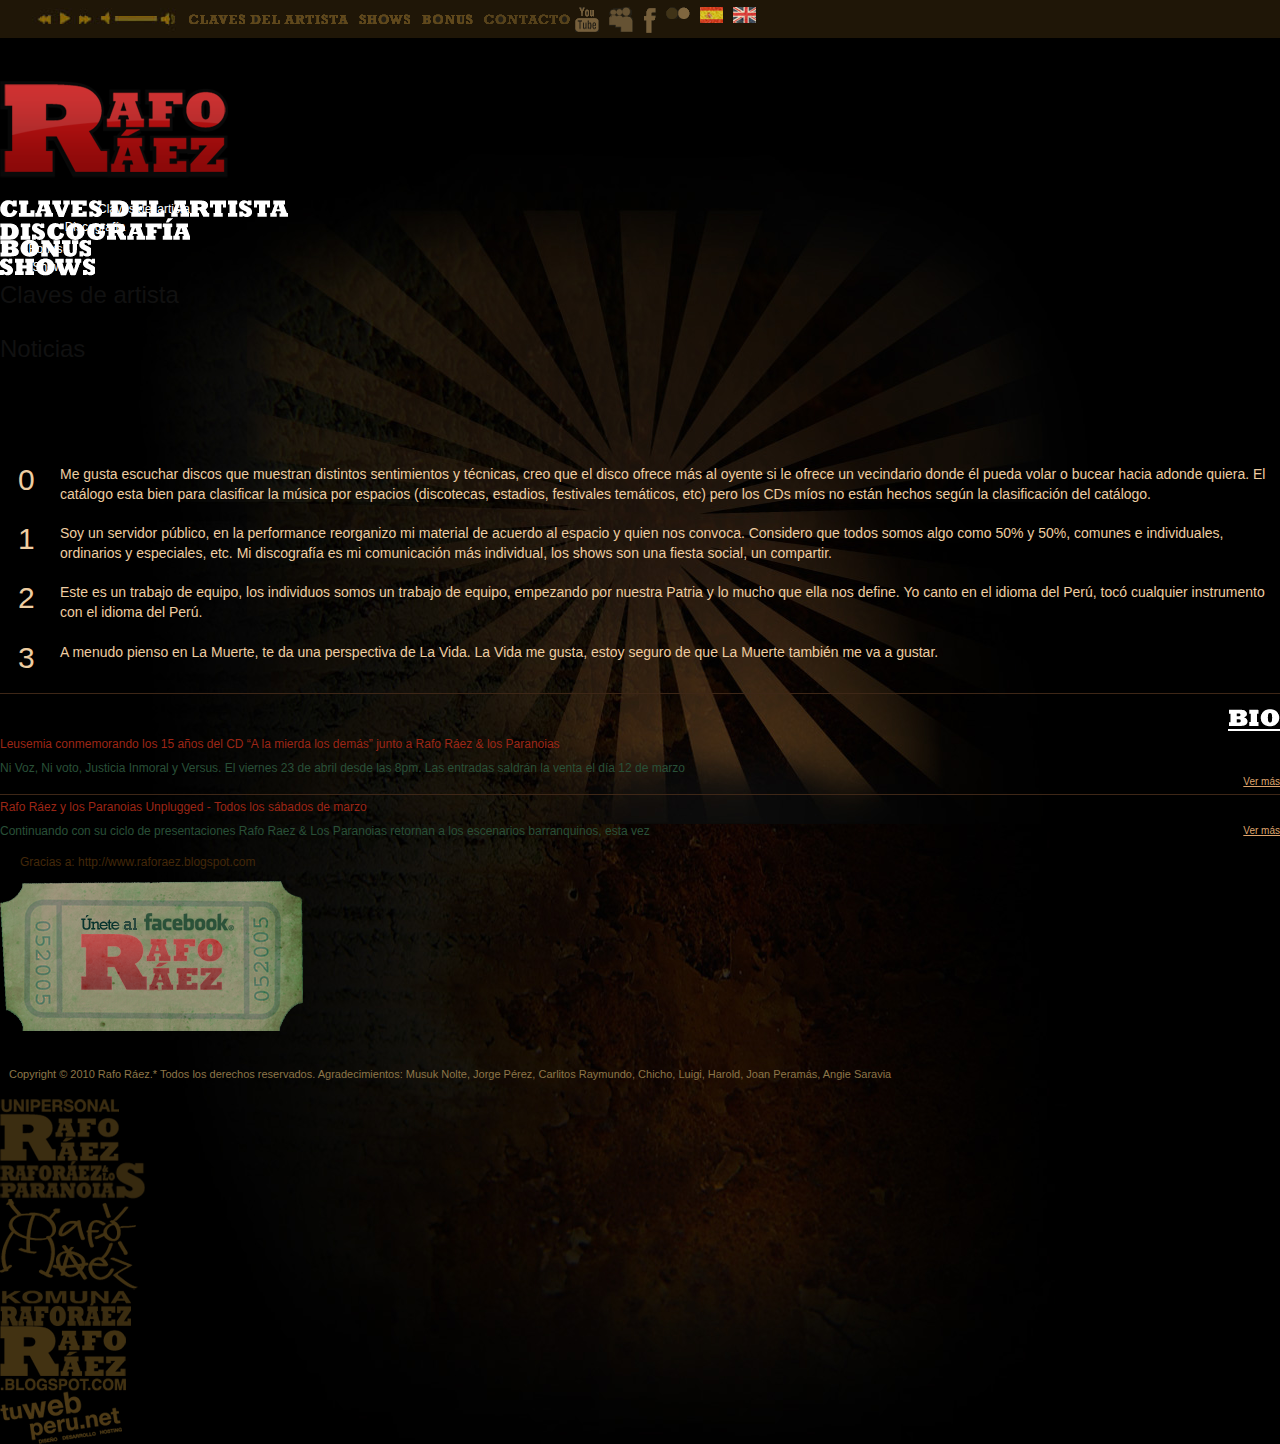
<file: index2.html>
<!DOCTYPE html PUBLIC "-//W3C//DTD XHTML 1.0 Transitional//EN" "http://www.w3.org/TR/xhtml1/DTD/xhtml1-transitional.dtd">
<html xmlns="http://www.w3.org/1999/xhtml">
<head>
<meta http-equiv="Content-Type" content="text/html; charset=utf-8" />
<meta name="title" content="Rafo Ra&eacute;z" />
<meta name="description" content="Web Oficial de Rafo Ra&eacute;z" />
<meta name="keywords" content="Rafo Ra&eacute;z" />
<meta name="robots" content="index, follow" />
<meta name="author" content="Rafo Ra&eacute;z" />
<meta name="author url" content="http://raforaez.com/" />
<meta name="base" content="http://raforaez.com/" />
<title>Diversidad de ser peruano | Rafo Ráez</title>
<link href="css/reset.css" type="text/css" rel="stylesheet" media="all" />
<link href="css/global.css" type="text/css" rel="stylesheet" media="all" />
<link href="fancybox/jquery.fancybox-1.3.1.css" type="text/css" rel="stylesheet" media="all" />
<!--[if lte IE 6]><link rel="stylesheet" href="css/ie6.css" type="text/css" media="screen"/><![endif]-->
<!--[if IE 7]><link rel="stylesheet" href="css/ie7.css" type="text/css" media="screen"/><![endif]-->


</head>
<body id="inicio">
<div id="cabecera">
  <div id="bg-menu-social">
    <div id="menu-social">
      <div id="player-flash"><img src="img/player-flash.jpg" alt="Player Flash" /></div>
      <ul id="menu-principal">
        <li class="inicio"><a class="activo" href="index.html"><span>Inicio</span></a></li>
        <li class="discografia"><a href="discografia.html"><span>Discografía</span></a></li>
        <li class="claves"><a href="#"><span>Claves del artista</span></a></li>
        <li class="shows"><a href="shows.html"><span>Show</span></a></li>
        <li class="bonus"><a class="jbonus" href="bonus.html"><span>Bonus</span></a></li>
        <li class="contacto"><a href="#"><span>Contacto</span></a></li>
      </ul>
      <a href="http://www.youtube.com/reparanoico" id="ico-youtube" target="_blank" title="Canal Youtube"></a> <a href="http://www.myspace.com/raforaez" id="ico-mysapce" target="_blank" title="Canal MySpace"></a> <a href="http://www.facebook.com/pages/Rafo-Raez/113738985310326?ref=ts" id="ico-facebook" target="_blank" title="Canal Facebook"></a> <a href="http://www.flickr.com/search/show/?q=rafo+raez" id="ico-flickr" target="_blank" title="Canal Flickr"></a> <a href="#" id="ico-espana" title="Version Espanol"></a> <a href="#" id="ico-inglaterra" title="Version Ingles"></a> </div>
  </div>
  <div id="logo-banner">
    <h1 id="logo"><a href="index.html"><span>Rafo Raez</span></a></h1>
    <div class="banner-660x90" id="banner-660x90"></div>
  </div>
</div>
<div id="contenido-inicio"> 
	<a id="enlace-claves" href="#"><span>Claves del artista</span></a> 
    <a id="enlace-discografia" href="discografia.html"><span>Discografía</span></a> 
    <a id="enlace-bonus"  class="jbonus" href="bonus.html"><span>Bonus</span></a> 
    <a id="enlace-show" href="shows.html"><span>Show</span></a>
    <a id="ancla-claves" name="ancla-claves">Ancla para claves del artista</a>
  <div id="player-index"></div>
  <h2 id="titulo-claves"><span>Claves de artista</span></h2>
  <h2 id="titulo-noticias"><span>Noticias</span></h2>
</div>
<div id="cnt-texto">
  <div id="claves-texto">
    <ul>
      <li> <span class="contador">0</span> <span class="clave-detalle"> Me gusta escuchar discos que muestran distintos sentimientos y técnicas, creo que el disco ofrece más al oyente si le ofrece un vecindario donde él pueda volar o bucear hacia adonde quiera.
        El catálogo esta bien para clasificar la música por espacios (discotecas, estadios, festivales temáticos, etc) pero los CDs míos no están hechos según la clasificación del catálogo. </span> </li>
      <li> <span class="contador">1</span> <span class="clave-detalle"> Soy un servidor público, en la performance reorganizo mi material de acuerdo al espacio y quien nos convoca. Considero que todos somos algo como 50% y 50%, comunes e individuales, ordinarios y especiales, etc. Mi discografía es mi comunicación más individual, los shows son una fiesta social, un compartir. </span> </li>
      <li> <span class="contador">2</span> <span class="clave-detalle"> Este es un trabajo de equipo, los individuos somos un trabajo de equipo, empezando por nuestra Patria y lo mucho que ella nos define. Yo canto en el idioma del Perú, tocó cualquier instrumento con el idioma del Perú. </span> </li>
      <li> <span class="contador">3</span> <span class="clave-detalle"> A menudo pienso en La Muerte, te da una perspectiva de La Vida. La Vida me gusta, estoy seguro de que La Muerte también me va a gustar. </span> </li>
    </ul>
    <span id="cnt-bio"><a id="bio" title="Biografia" href="swf/biografia.swf"></a></span> </div>
  <div id="noticias-texto">
    <div class="noticias rojo"><a href="http://www.raforaez.blogspot.com" target="_blank">Leusemia conmemorando los 15 años del CD “A la mierda los demás” junto a Rafo Ráez &amp; los Paranoias</a></div>
    <div class="noticias verde linea-baja"><a href="http://www.raforaez.blogspot.com" target="_blank">Ni Voz, Ni voto, Justicia Inmoral y Versus. El viernes 23 de abril desde las 8pm. Las entradas saldrán la venta el día 12 de marzo</a><a href="http://www.raforaezperu.tk" target="_blank" class="noticias-mas">Ver más</a></div>
    <div class="noticias rojo"><a href="http://www.raforaez.blogspot.com" target="_blank">Rafo Ráez y los Paranoias Unplugged - Todos los sábados de marzo</a></div>
    <div class="noticias verde"><a href="http://www.raforaez.blogspot.com" target="_blank">Continuando con su ciclo de presentaciones Rafo Raez &amp; Los Paranoias retornan a los escenarios barranquinos, esta vez</a><a href="http://www.raforaezperu.tk" target="_blank" class="noticias-mas">Ver más</a></div>
    <p class="enlace-noticias">Gracias a: <a href="http://www.raforaez.blogspot.com" target="_blank" title="Rafo Raez Blogspot">http://www.raforaez.blogspot.com</a> </p>
    <a href="http://www.raforaezperu.tk" target="_blank" id="unete-komuna"></a> </div>
</div>
<div id="footer">
  <p>Copyright © 2010 Rafo Ráez.* Todos los derechos reservados. Agradecimientos: Musuk Nolte, Jorge Pérez, Carlitos Raymundo, Chicho, Luigi, Harold, Joan Peramás, Angie Saravia</p>
  <a id="unipersonal-f" href="#" title="Unipersonal Rafo raez"></a> <a id="paranoias" href="#" title="Rafo Raez y los Paranoias"></a> <a id="raforaez" href="#" title="Rafo Raez"></a> <a id="komuna" href="#" title="Komuna Rafo Raez"></a> <a id="blogspot" href="#" title="Rafo Raez Blogspot"></a> <a id="tuwebperu" href="#" title="tuWebPeru.Net"></a> </div>

<script type="text/javascript" src="js/jquery-1.4.2.min.js"></script>
<script type="text/javascript" src="js/jquery.mousewheel-3.0.2.pack.js"></script>
<script type="text/javascript" src="js/jquery.fancybox-1.3.1.pack.js"></script>
<script type="text/javascript" src="js/jquery-swfobject.js"></script>
<script type="text/javascript">  
$('#player-index').flash({
swf: 'swf/botones_index.swf',
wmode: 'transparent',
width: 310,
height: 297
});
$('#banner-660x90').flash({   
swf: 'swf/index660x90.swf',
width: 660,
height: 90    
 }); 
 $(document).ready(function() {
			$("#bio").fancybox({
				'padding'			: 0,
				'width'			: 800,
				'height'		: 753,
				'autoScale'			: false,
				'easingIn'      : 'easeOutBack',
				'easingOut'     : 'easeInBack'
			});
			$(".jbonus").fancybox({
				'padding'			: 0,
				'autoScale'			: false,
				'easingIn'      : 'easeOutBack',
				'easingOut'     : 'easeInBack'
			});
		});
</script>
</body>

</html>
</file>
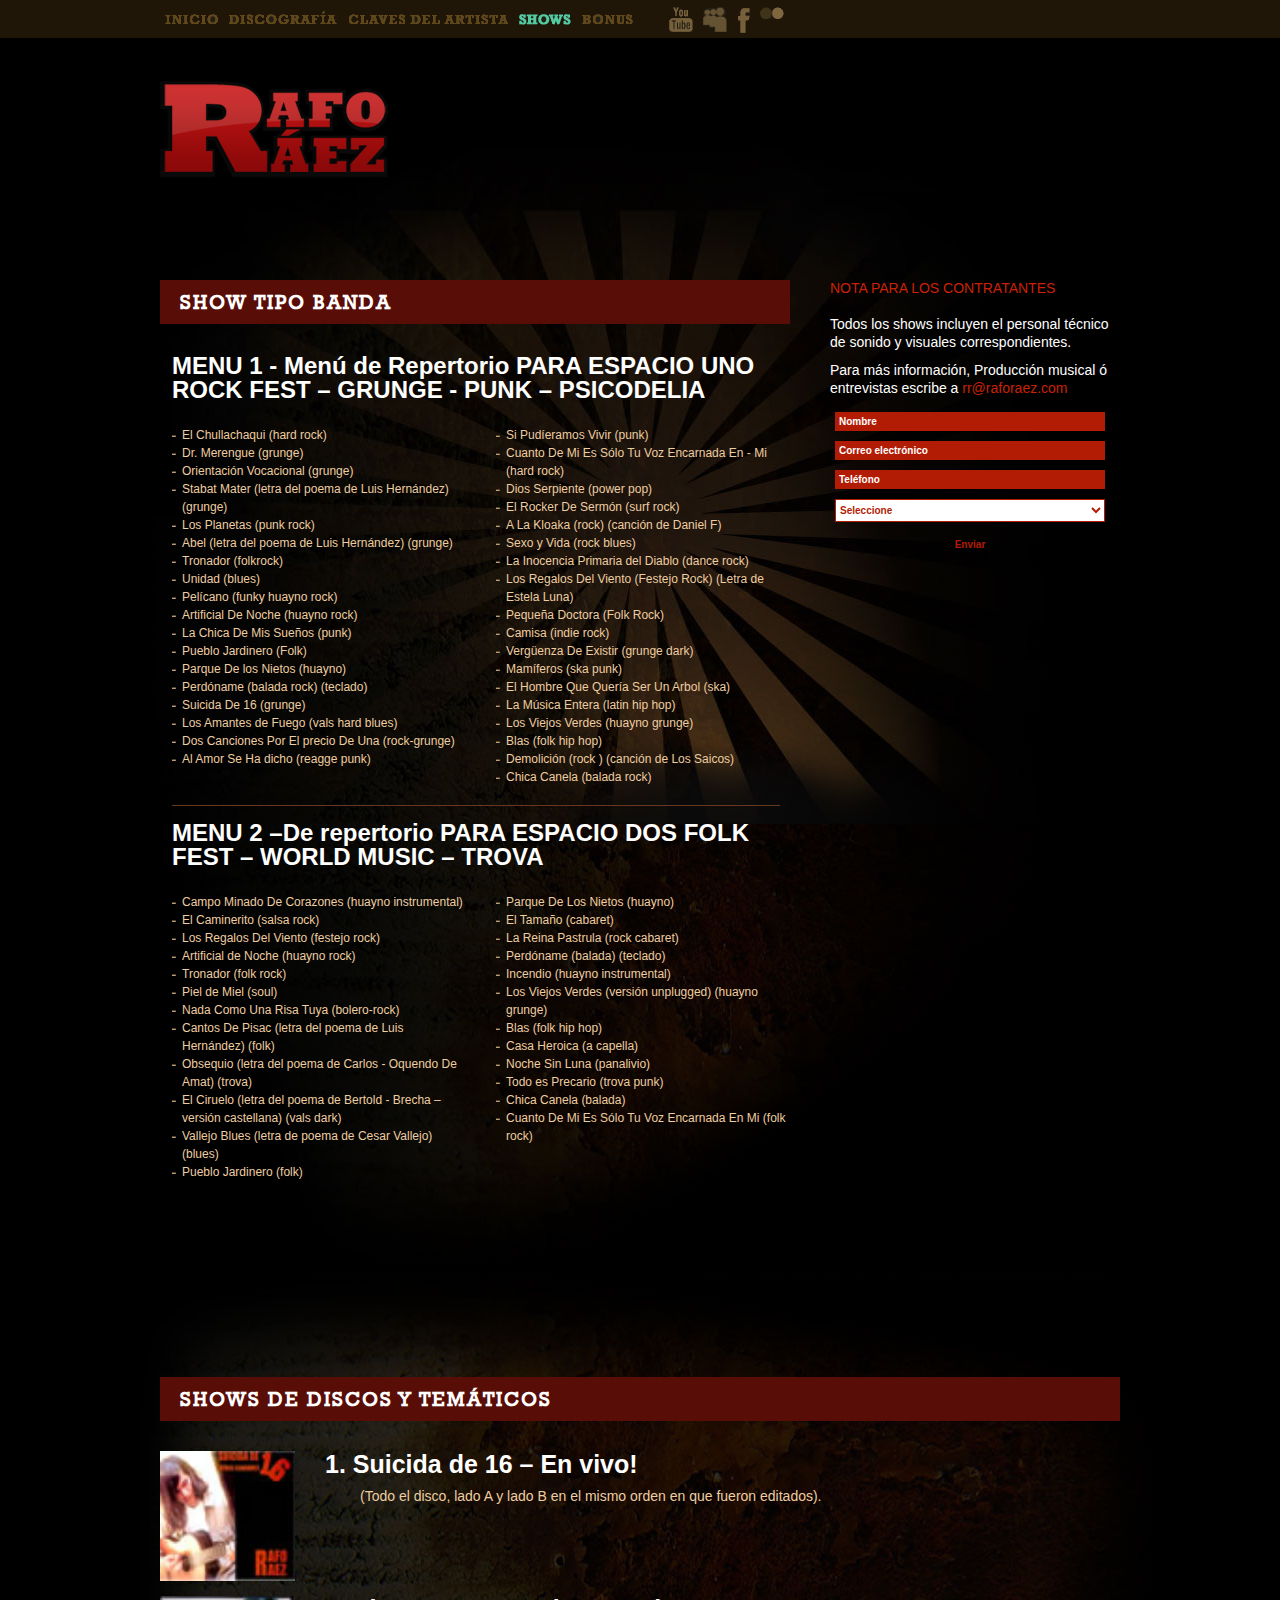
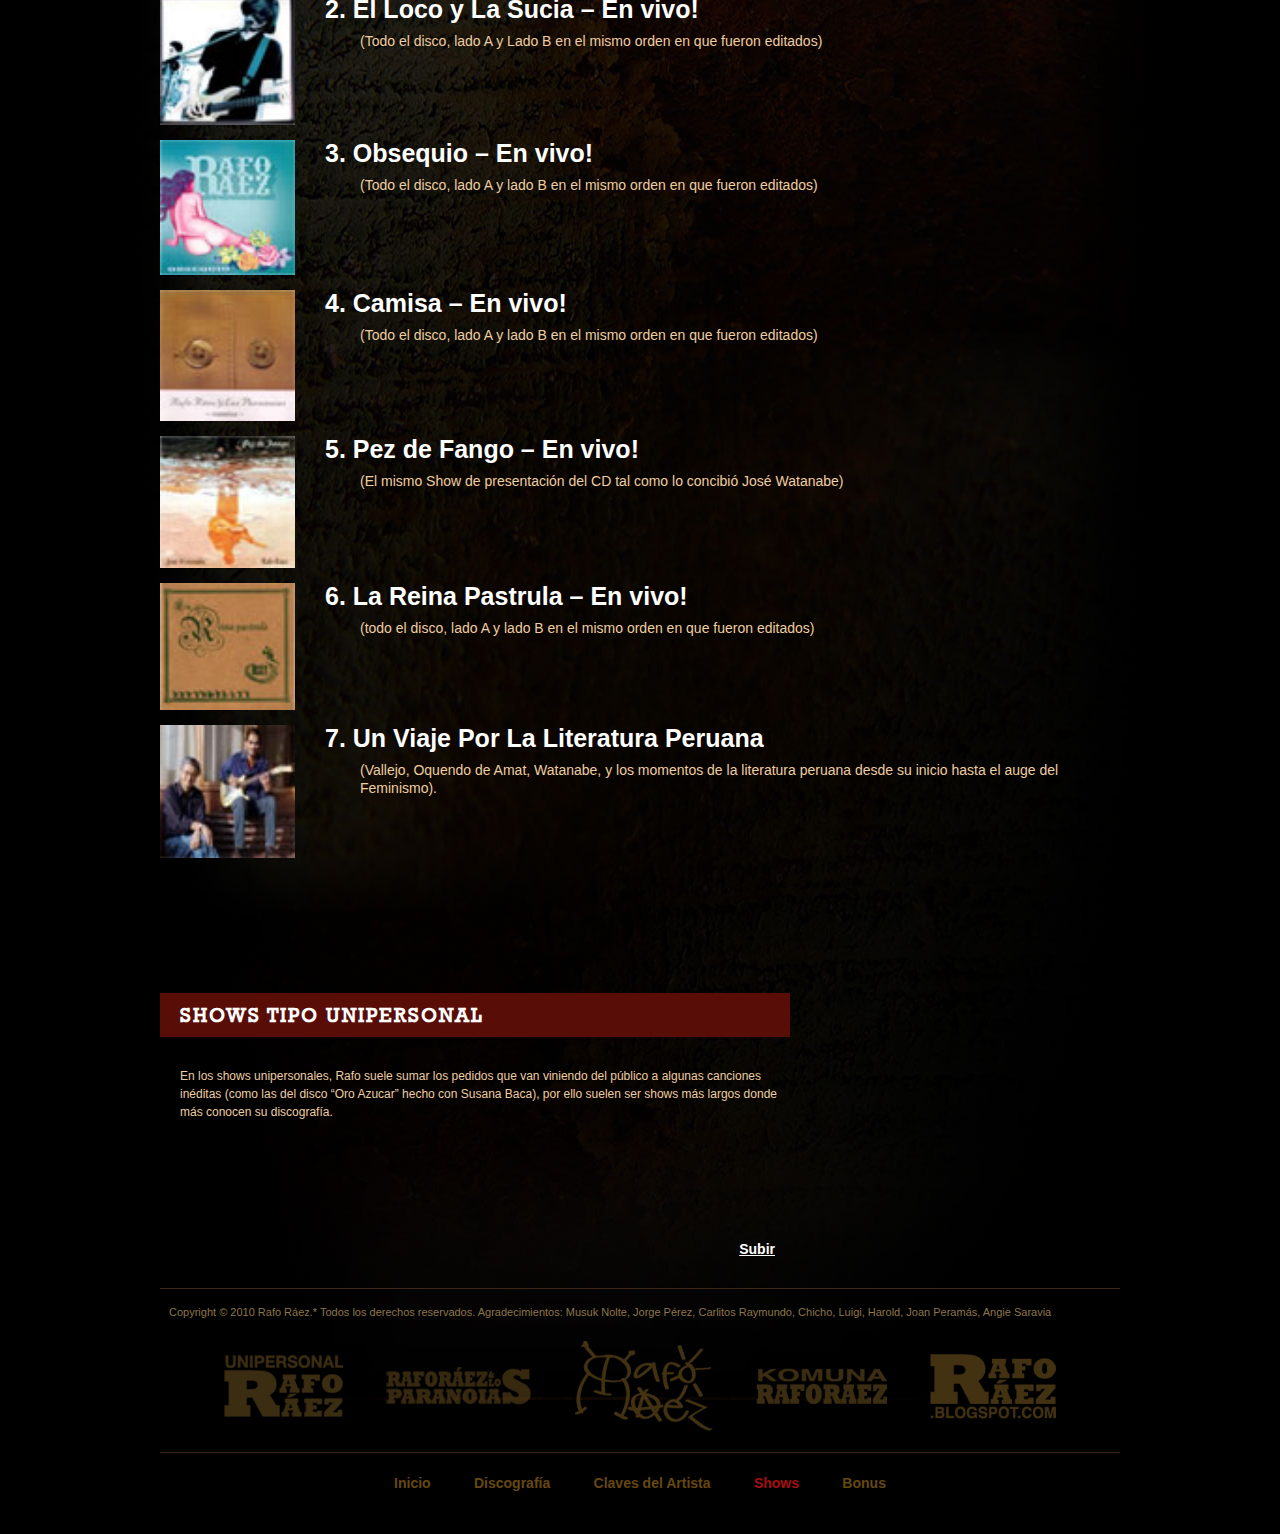
<file: shows.html>
<!DOCTYPE html>
<html lang="es">
<head>
    <meta charset="utf-8">
    <meta http-equiv="X-UA-Compatible" content="IE=edge">
    <meta name="viewport" content="width=device-width, initial-scale=1">
    <meta name="title" content="Rafo Ra&eacute;z" />
    <meta name="description" content="Rafo Raéz Web Oficial" />
    <meta name="keywords" content="Rafo Raéz, Rafo Raez, Diversidad de ser peruano" />
    <meta name="robots" content="index, follow" />
    <meta name="author" content="Rafo Ra&eacute;z" />
    <meta name="author url" content="http://raforaez.com/" />
    <meta name="base" content="http://raforaez.com/" />
    <title>Rafo Ráez | Shows</title>
    <link href="css/reset.css" type="text/css" rel="stylesheet" media="all" />
    <link href="css/global.css" type="text/css" rel="stylesheet" media="all" />
    <link href="fancybox/jquery.fancybox-1.3.1.css" type="text/css" rel="stylesheet" media="all" />
    <!--[if lte IE 6]><link rel="stylesheet" href="css/ie6.css" type="text/css" media="screen"/><![endif]-->
    <!--[if IE 7]><link rel="stylesheet" href="css/ie7.css" type="text/css" media="screen"/><![endif]-->
</head>
<body id="shows">
    <div class="wrapper">
        <div id="cabecera">
            <div id="bg-menu-social">
                <div class="container">
                    <div id="menu-social">
                        <!--<div id="player-flash"></div>-->
                        <ul id="menu-principal">
                            <li class="inicio"><a href="index.html"><span>Inicio</span></a></li>
                            <li class="discografia"><a href="discografia.html"><span>Discografía</span></a></li>
                            <li class="claves"><a href="index.html#ancla-claves"><span>Claves del artista</span></a></li>
                            <li class="shows"><a class="activo" href="shows.html"><span>Show</span></a></li>
                            <li class="bonus"><a class="jbonus" href="bonus.html"><span>Bonus</span></a></li>
                            <!--<li class="contacto"><a href="#"><span>Contacto</span></a></li>-->
                        </ul>
                        <div class="social-g">
                            <a href="http://www.youtube.com/reparanoico" id="ico-youtube" target="_blank" title="Canal Youtube"></a>
                            <a href="http://www.myspace.com/raforaez" id="ico-mysapce" target="_blank" title="Canal MySpace"></a>
                            <a href="http://www.facebook.com/pages/Rafo-R%C3%A1ez/113738985310326?sk=app_2405167945" id="ico-facebook" target="_blank" title="Canal Facebook"></a>
                            <a href="http://www.flickr.com/search/show/?q=rafo+raez&s=rec" id="ico-flickr" target="_blank" title="Canal Flickr"></a>
                        </div>
                        
                        <!-- <a href="#" id="ico-espana" title="Version Espanol"></a> <a href="#" id="ico-inglaterra" title="Version Ingles"></a>-->
                        <!--  <div id="recomendar"><iframe id="iframe-like" src="http://www.facebook.com/plugins/like.php?href=http%253A%252F%252Fraforaez.com%252F&amp;layout=button_count&amp;show_faces=false&amp;width=115&amp;action=recommend&amp;font&amp;colorscheme=light&amp;height=21" 
            scrolling="no" frameborder="0" allowTransparency="true"></iframe></div>-->
                    </div>
                </div>
            </div>
            <div class="container">
                <div id="logo-banner">
                    <h1 id="logo"><a href="index.html"><span>Rafo Ráez | Shows</span></a></h1>
                    <!--<div class="banner-660x90" id="banner-660x90"></div>-->
                </div>
            </div>
        </div>
        <div id="contenido-shows">
            <div class="container">
                <div class="cnt-shows" id="show-tipo-n">
                    <div class="row">
                        <div class="col-md-8">
                            <div class="cnt-detalle-shows last title-content">
                                <h2 id="titulo-show-banda"><span>SHOW TIPO BANDA</span></h2>
                                <h3>MENU 1 -  Menú de Repertorio PARA ESPACIO UNO ROCK FEST – GRUNGE - PUNK – PSICODELIA</h3>
                                <div class="cnt-lista-banda">
                                    <div class="row">
                                        <div class="col-md-6">
                                            <ul class="lista-banda">
                                                <li>El Chullachaqui (hard rock)</li>
                                                <li>Dr. Merengue (grunge)</li>
                                                <li>Orientación Vocacional (grunge)</li>
                                                <li>Stabat Mater (letra del poema de Luis Hernández) (grunge)</li>
                                                <li>Los Planetas (punk rock)</li>
                                                <li>Abel (letra del poema de Luis Hernández) (grunge)</li>
                                                <li>Tronador (folkrock)</li>
                                                <li>Unidad (blues)</li>
                                                <li>Pelícano (funky huayno rock)</li>
                                                <li>Artificial De Noche (huayno rock)</li>
                                                <li>La Chica De Mis Sueños (punk)</li>
                                                <li>Pueblo Jardinero (Folk)</li>
                                                <li>Parque De los Nietos (huayno)</li>
                                                <li>Perdóname (balada rock) (teclado)</li>
                                                <li>Suicida De 16 (grunge)</li>
                                                <li>Los Amantes de Fuego (vals hard blues)</li>
                                                <li>Dos Canciones Por El precio De Una (rock-grunge)</li>
                                                <li>Al Amor Se Ha dicho (reagge punk)</li>
                                            </ul>
                                        </div>
                                        <div class="col-md-6">
                                            <ul class="lista-banda">
                                                <li>Si Pudíeramos Vivir (punk)</li>
                                                <li>Cuanto De Mi Es Sólo Tu Voz Encarnada En - Mi (hard rock)</li>
                                                <li>Dios Serpiente (power pop)</li>
                                                <li>El Rocker De Sermón (surf rock)</li>
                                                <li>A La Kloaka (rock) (canción de Daniel F)</li>
                                                <li>Sexo y Vida (rock blues)</li>
                                                <li>La Inocencia Primaria del Diablo (dance rock)</li>
                                                <li>Los Regalos Del Viento (Festejo Rock) (Letra de Estela Luna)</li>
                                                <li>Pequeña Doctora (Folk Rock)</li>
                                                <li>Camisa (indie rock)</li>
                                                <li>Vergüenza De Existir (grunge dark)</li>
                                                <li>Mamíferos (ska punk)</li>
                                                <li>El Hombre Que Quería Ser Un Arbol (ska)</li>
                                                <li>La Música Entera (latin hip hop)</li>
                                                <li>Los Viejos Verdes (huayno grunge)</li>
                                                <li>Blas (folk hip hop)</li>
                                                <li>Demolición (rock ) (canción de Los Saicos)</li>
                                                <li>Chica Canela (balada rock)</li>
                                            </ul>
                                        </div>
                                    </div>
                                </div>
                                <h3>MENU 2 –De repertorio PARA ESPACIO DOS FOLK FEST – WORLD MUSIC – TROVA</h3>
                                <div class="cnt-lista-banda ultimo">
                                    <div class="row">
                                        <div class="col-md-6">
                                            <ul class="lista-banda">
                                                <li>Campo Minado De Corazones (huayno instrumental)</li>
                                                <li>El Caminerito (salsa rock)</li>
                                                <li>Los Regalos Del Viento (festejo rock)</li>
                                                <li>Artificial de Noche (huayno rock)</li>
                                                <li>Tronador (folk rock)</li>
                                                <li>Piel de Miel (soul)</li>
                                                <li>Nada Como Una Risa Tuya (bolero-rock)</li>
                                                <li>Cantos De Pisac (letra del poema de Luis Hernández) (folk)</li>
                                                <li>Obsequio (letra del poema de Carlos - Oquendo De Amat) (trova)</li>
                                                <li>El Ciruelo (letra del poema de Bertold - Brecha – versión castellana) (vals dark)</li>
                                                <li>Vallejo Blues (letra de poema de Cesar Vallejo) (blues)</li>
                                                <li>Pueblo Jardinero (folk)</li>
                                            </ul>
                                        </div>
                                        <div class="col-md-6">
                                            <ul class="lista-banda">
                                                <li>Parque De Los Nietos (huayno)</li>
                                                <li>El Tamaño (cabaret)</li>
                                                <li>La Reina Pastrula (rock cabaret)</li>
                                                <li>Perdóname (balada) (teclado)</li>
                                                <li>Incendio (huayno instrumental)</li>
                                                <li>Los Viejos Verdes (versión unplugged) (huayno grunge)</li>
                                                <li>Blas (folk hip hop)</li>
                                                <li>Casa Heroica (a capella)</li>
                                                <li>Noche Sin Luna (panalivio)</li>
                                                <li>Todo es Precario (trova punk)</li>
                                                <li>Chica Canela (balada)</li>
                                                <li>Cuanto De Mi Es Sólo Tu Voz Encarnada En Mi (folk rock)</li>
                                            </ul>
                                        </div>
                                    </div>
                                </div>
                            </div>
                        </div>
                        <div class="col-md-4">
                            <div class="videos-shows">
                                <h4>NOTA PARA LOS CONTRATANTES</h4>
                                <p>Todos los shows incluyen el personal técnico de sonido y visuales correspondientes.</p>
                                <p>Para más información, Producción musical ó entrevistas escribe a <a href="mailto:rr@raforaez.com">rr@raforaez.com</a></p>
                                <form id="f1" action="#">
                                    <input id="nombre" type="text" value="" title="Nombre" />
                                    <input id="email" type="text" value="" title="Correo electrónico" />
                                    <input id="telefono" type="text" value="" title="Teléfono" />
                                    <select id="tiposhow" title="seleccione">
                                        <option>Seleccione</option>
                                        <option>Show tipo banda (menu 1)</option>
                                        <option>Show tipo banda (menu 2)</option>
                                        <option>Show del disco Suicida de 16</option>
                                        <option>Show del disco El loco y la sucia</option>
                                        <option>Show del disco Obsequio</option>
                                        <option>Show del disco Camisa</option>
                                        <option>Show del disco Pez de fango (Watanabe y Ráez)</option>
                                        <option>Show del disco La Reina pastrula</option>
                                        <option>Show temático: Un viaje por la literatura peruana</option>
                                        <option>Show tipo Unipersonal</option>
                                        <option>Entrevistas</option>
                                        <option>Producción musical cine</option>
                                        <option>Prouducción musical tv</option>
                                        <option>Producción musical bandas</option>
                                        <option>Otros</option>
                                    </select>
                                    <input id="envio-data" type="submit" value="Enviar" />
                                    <div class="mensaje"></div>
                                </form>
                                <div class="video-shows margen-bajo">
                                    <iframe width="420" height="210" src="https://www.youtube.com/embed/87b_divwBGc" frameborder="0" allowfullscreen></iframe>
                                </div>
                                <div class="video-shows">
                                    <iframe width="420" height="210" src="https://www.youtube.com/embed/JI6U87f4IGE" frameborder="0" allowfullscreen></iframe>
                                </div>
                                <div class="video-shows">
                                    <iframe width="420" height="210" src="https://www.youtube.com/embed/jvJiOlvZC5s" frameborder="0" allowfullscreen></iframe>
                                </div>
                            </div>    
                        </div>
                    </div>
                </div>
                <div class="cnt-shows" id="disco-tema-n">
                    <div class="cnt-detalle-shows last title-content">
                        <h2 id="titulo-show-disco"><span>SHOWS DE DISCOS Y TEMÁTICOS</span></h2>
                        <!-- 1 -->
                        <div class="tematicos">
                            <div class="row">
                                <div class="col-md-2">
                                    <div class="img-tematicos"> <img src="img/img1.jpg" alt="Suicida de 16 – En vivo!" /> </div>        
                                </div>
                                <div class="col-md-10">
                                    <div class="detalle-tematicos"> <span>1. Suicida de 16 – En vivo!</span>
                                        <p>(Todo el disco, lado A y lado B en el mismo orden en que fueron editados).</p>
                                    </div>        
                                </div>
                            </div>
                        </div>
                        <!-- 2 -->
                        <div class="tematicos">
                            <div class="row">
                                <div class="col-md-2">
                                    <div class="img-tematicos"> <img src="img/img2.jpg" alt="El Loco y La Sucia – En vivo!" /> </div>        
                                </div>
                                <div class="col-md-10">
                                    <div class="detalle-tematicos"> <span>2. El Loco y La Sucia – En vivo!</span>
                                        <p>(Todo el disco, lado A y Lado B en el mismo orden en que fueron editados)</p>
                                    </div>    
                                </div>
                            </div>
                        </div>
                        <!-- 3 -->
                        <div class="tematicos">
                            <div class="row">
                                <div class="col-md-2">
                                    <div class="img-tematicos"> <img src="img/img3.jpg" alt="Obsequio – En vivo!" /> </div>        
                                </div>
                                <div class="col-md-10">
                                    <div class="detalle-tematicos"> <span>3. Obsequio – En vivo!</span>
                                        <p>(Todo el disco, lado A y lado B en el mismo orden en que fueron editados)</p>
                                    </div>    
                                </div>
                            </div>
                        </div>
                        <!-- 4 -->
                        <div class="tematicos">
                            <div class="row">
                                <div class="col-md-2">
                                    <div class="img-tematicos"> <img src="img/img4.jpg" alt="Camisa – En vivo!" /> </div>        
                                </div>
                                <div class="col-md-10">
                                    <div class="detalle-tematicos"> <span>4. Camisa – En vivo!</span>
                                        <p>(Todo el disco, lado A y lado B en el mismo orden en que fueron editados)</p>
                                    </div>  
                                </div>
                            </div>
                        </div>
                        <!-- 5 -->
                        <div class="tematicos">
                            <div class="row">
                                <div class="col-md-2">
                                    <div class="img-tematicos"> <img src="img/img5.jpg" alt="Pez de Fango – En vivo!" /> </div>        
                                </div>
                                <div class="col-md-10">
                                    <div class="detalle-tematicos"> <span>5. Pez de Fango – En vivo!</span>
                                        <p>(El mismo Show de presentación del CD tal como lo concibió José Watanabe)</p>
                                    </div>    
                                </div>
                            </div>
                        </div>
                        <!-- 6 -->
                        <div class="tematicos">
                            <div class="row">
                                <div class="col-md-2">
                                    <div class="img-tematicos"> <img src="img/img6.jpg" alt="La Reina Pastrula – En vivo!" /> </div>        
                                </div>
                                <div class="col-md-10">
                                    <div class="detalle-tematicos"> <span>6. La Reina Pastrula – En vivo!</span>
                                        <p>(todo el disco, lado A y lado B en el mismo orden en que fueron editados)</p>
                                    </div>    
                                </div>
                            </div>
                        </div>
                        <!-- 7 -->
                        <div class="tematicos">
                            <div class="row">
                                <div class="col-md-2">
                                    <div class="img-tematicos"> <img src="img/img7.jpg" alt="Un Viaje Por La Literatura Peruana" /> </div>        
                                </div>
                                <div class="col-md-10">
                                    <div class="detalle-tematicos"> <span>7. Un Viaje Por La Literatura Peruana</span>
                                        <p>(Vallejo, Oquendo de Amat, Watanabe, y los momentos de la literatura peruana desde su inicio hasta el auge del Feminismo).</p>
                                    </div>    
                                </div>
                            </div>
                        </div>
                    </div>
                    <div class="adsense">
                        <script type="text/javascript">
                        <!--
                        google_ad_client = "pub-3527895243741257";
                        /* 250x250ad */
                        google_ad_slot = "5786207327";
                        google_ad_width = 250;
                        google_ad_height = 250;
                        //-->
                        </script>
                        <script type="text/javascript" src="http://pagead2.googlesyndication.com/pagead/show_ads.js">
                        </script>
                    </div>
                </div>
                <div class="cnt-shows" id="unipersonal-n">
                    <div class="row">
                        <div class="col-md-8">
                            <div class="fluid-list cnt-detalle-shows last title-content">
                                <h2 id="titulo-unipersonal"><span>SHOWS TIPO UNIPERSONAL</span></h2>
                                <div class="show-uni">
                                    <p>En los shows unipersonales, Rafo suele sumar los pedidos que van viniendo del público a algunas canciones inéditas (como las del disco “Oro Azucar” hecho con Susana Baca), por ello suelen ser shows más largos donde más conocen su discografía.</p>
                                    <div id="cnt-enlace-subir"><a id="subir-top" href="#">Subir</a></div>
                                </div>
                            </div>    
                        </div>
                        <div class="col-md-4">
                            <div class="fluid-list video-uni">
                                <div class="video-shows">
                                    <iframe width="420" height="190" src="https://www.youtube.com/embed/5_PnHmzTVNU" frameborder="0" allowfullscreen></iframe>
                                </div>
                            </div>
                        </div>
                    </div>
                </div>
            </div>
        </div>
        <div id="footer">
            <div class="container">
                <p>Copyright © 2010 Rafo Ráez.* Todos los derechos reservados. Agradecimientos: Musuk Nolte, Jorge Pérez, Carlitos Raymundo, Chicho, Luigi, Harold, Joan Peramás, Angie Saravia</p>
                <ul>
                    <li><a id="unipersonal-f" href="#" title="Unipersonal Rafo raez"><span id="img-h-1"></span></a></li>
                    <li><a id="paranoias" href="#" title="Rafo Raez y los Paranoias"><span id="img-h-2"></span></a></li>
                    <li><a id="raforaez" href="#" title="Rafo Raez"><span id="img-h-3"></span></a></li>    
                    <li><a id="komuna" href="#" title="Komuna Rafo Raez"><span id="img-h-4"></span></a></li>
                    <li><a id="blogspot" href="#" title="Rafo Raez Blogspot"><span id="img-h-5"></span></a></li>
                </ul>    
            </div>
        </div>
        <div id="footer-down">
            <div class="container">
                <ul>
                    <li><a href="index.html">Inicio</a></li>
                    <li><a href="discografia.html">Discografía</a></li>
                    <li><a href="index.php#ancla-claves">Claves del Artista</a></li>
                    <li><a href="shows.html" class="activo">Shows</a></li>
                    <li><a class="jbonus" href="bonus.html">Bonus</a></li>
                </ul>
            </div>
        </div>
    </div>
    <script type="text/javascript" src="js/jquery-1.11.0.min.js"></script>
    <script type="text/javascript" src="js/jquery.fancybox-1.3.1.pack.js"></script>
    <script type="text/javascript" src="js/jquery.hint.js"></script>
    <script type="text/javascript">
    $(document).ready(function() {
        $(".jbonus").fancybox({
            openEffect: 'elastic',
            closeEffect: 'elastic',
            prevEffect: 'fade',
            nextEffect: 'fade',
            fitToView: false, // 
            maxWidth: "90%", // 
            type: 'iframe',
            scrolling: 'no',
            iframe: {
                preload: false
            }
        });
        $("#envio-data").click(function() {
            var error = false;
            $("#f1").find("input, textarea, select").each(function(x, el) {
                if ($(el).val() == el.title) {
                    $(el).addClass("error");
                    error = true
                } else {
                    $(el).removeClass("error");
                }
            });
            if (error) {
                $(".mensaje").html("Todos los campos son obligatorios");
                return false;
            }
            $.ajax({
                url: "appx/send.php",
                data: {
                    "nombre": $("#nombre").val(),
                    "email": $("#email").val(),
                    "telefono": $("#telefono").val(),
                    "tiposhow": $("#tiposhow").val()
                }
            });
            $('input[title!=""]').hint();
            $("#nombre").val("");
            $("#email").val("");
            $("#telefono").val("");
            $("#tiposhow").val("");
            $(".mensaje").html("Su mensaje fue enviado satisfactoriamente");
            setTimeout('$(".mensaje").empty()', 2500);
            $('input[title!=""]').hint();
            return false;
        });
        $('input[title!=""]').hint();
    });
    var _gaq = _gaq || [];
    _gaq.push(['_setAccount', 'UA-16517705-1']);
    _gaq.push(['_trackPageview']);

    (function() {
        var ga = document.createElement('script');
        ga.type = 'text/javascript';
        ga.async = true;
        ga.src = ('https:' == document.location.protocol ? 'https://ssl' : 'http://www') + '.google-analytics.com/ga.js';
        var s = document.getElementsByTagName('script')[0];
        s.parentNode.insertBefore(ga, s);
    })();
    </script>
</body>

</html>
</file>
<file: css/global.css>
/* html, body, tipografia */
@font-face {
    font-family: 'rockwell';
    src: url('../fonts/rockwell.eot');
    src: url('../fonts/rockwell.eot') format('embedded-opentype'),
         url('../fonts/rockwell.woff2') format('woff2'),
         url('../fonts/rockwell.woff') format('woff'),
         url('../fonts/rockwell.ttf') format('truetype'),
         url('../fonts/rockwell.svg#rockwell') format('svg');
}
html { font-size:100.01%; }
body { font-size: 12px; color: #EECDA1; margin:0; text-align:center; font-family:Verdana, Geneva, sans-serif, Kalimati; background-color:#000; background-repeat:no-repeat; background-position:center top }
body#inicio { background-image:url(../img/bgindex.jpg) }
body#discografia { background-image:url(../img/bgdiscografia.jpg) }
body#shows { background-image:url(../img/bgshows.jpg) }
/* encabezados */
h1,h2,h3,h4,h5,h6 { font-weight: normal; color: #111; text-align:left }

h1 { font-size: 3em; line-height: 1; margin-bottom: 0.5em }
h2 { font-size: 2em; margin-bottom: 0.75em }
h3 { font-size: 1.5em; line-height: 1; margin-bottom: 1em }
h4 { font-size: 1.2em; line-height: 1.25; margin-bottom: 1.25em }
h5 { font-size: 1em; font-weight: bold; margin-bottom: 1.5em }
h6 { font-size: 1em; font-weight: bold }

h1 img, h2 img, h3 img,
h4 img, h5 img, h6 img { margin: 0 }

/* elementos de texto */
p           { margin: 0 0 1.5em }
p img.left  { float: left; margin: 1.5em 1.5em 1.5em 0; padding: 0 }
p img.right { float: right; margin: 1.5em 0 1.5em 1.5em }

a:focus,
a:hover     { color: #53CAA1; text-decoration: underline; outline:0 none }
a:link 		{ outline:0 none }
a           { color: #fff; text-decoration:none }
/*:outline	{ border:0 none }*/

blockquote  { margin: 1.5em; color: #666; font-style: italic }
strong      { font-weight: bold }
em,dfn      { font-style: italic }
dfn         { font-weight: bold }
sup, sub    { line-height: 0 }

abbr,
acronym     { border-bottom: 1px dotted #666 }
address     { margin: 0 0 1.5em; font-style: italic }
del         { color:#666 }

pre         { margin: 1.5em 0; white-space: pre }
pre,code,tt { font: 1em 'andale mono', 'lucida console', monospace; line-height: 1.5 }
/* listas */
li ul,
li ol       { margin: 0; }
ul, ol      { margin: 0; padding: 0 }

ul          { list-style-type: disc }
ol          { list-style-type: decimal }

dl          { margin: 0 0 1.5em 0 }
dl dt       { font-weight: bold }
dd          { margin-left: 1.5em}
/* tablas */

table       { margin-bottom: 1.4em; width:100% }
th          { font-weight: bold }
thead th    { background: #c3d9ff; }
th,td,caption { padding: 4px 10px 4px 5px }
tr.even td  { background: #e5ecf9 }
tfoot       { font-style: italic }
caption     { background: #eee }
/* clases especificas */
.small      { font-size: .8em; margin-bottom: 1.875em; line-height: 1.875em }
.large      { font-size: 1.2em; line-height: 2.5em; margin-bottom: 1.25em }
.hide       { display: none!important }

.first      { margin-left:0; padding-left:0 }
.last       { margin-right:0; padding-right:0 }
.top        { margin-top:0; padding-top:0 }
.bottom     { margin-bottom:0; padding-bottom:0 }
/* parrila */
div.span-1, div.span-2, div.span-3, div.span-4, div.span-5, div.span-6, div.span-7, div.span-8, div.span-9, div.span-10, div.span-11, div.span-12 {float:left;margin-right: 12px }

div.last { margin-right: 0 }

.span-1  { width: 69px}
.span-2  { width: 150px}
.span-3  { width: 231px}
.span-4  { width: 312px}
.span-5  { width: 393px}
.span-6  { width: 474px}
.span-7  { width: 555px}
.span-8  { width: 636px}
.span-9  { width: 717px}
.span-10 { width: 798px}
.span-11 { width: 879px}
.span-12, div.span-12 { width: 960px; margin: 0 }

/* herramientas */
.clear { clear:both }

/* elementos de formulario */
label       { font-weight: bold }
fieldset    { padding:1.4em; margin: 0 0 1.5em 0; border: 1px solid #ccc }
legend      { font-weight: bold; font-size:1.2em }

input[type=text], input[type=password],
input.text, input.title,
textarea, select {
  background-color:#fff;
  border:1px solid #bbb
}
input[type=text]:focus, input[type=password]:focus,
input.text:focus, input.title:focus,
textarea:focus, select:focus {
  border-color:#666
}

input[type=text], input[type=password],
input.text, input.title,
textarea, select {
  margin:0.5em 0
}

input.text,
input.title   { width: 300px; padding:5px }
input.title   { font-size:1.5em }
textarea      { width: 390px; height: 250px; padding:5px }

input[type=checkbox], input[type=radio],
input.checkbox, input.radio {
  position:relative; top:.25em
}

/* sprite */
ul#menu-principal li a,
#logo a,
#ico-youtube,
#ico-mysapce,
#ico-facebook,
#ico-flickr,
#ico-espana,
#ico-inglaterra,
#enlace-claves,
#enlace-discografia,
#enlace-bonus,
#enlace-show,
/*h2#titulo-claves,*/
/*h2#titulo-noticias,*/
#unipersonal-f,
#paranoias,
#raforaez,
#komuna,
#blogspot,
#tuwebperu,
#unete-komuna,
a#bio,
/*h2#titulo-discos,*/
#show-tipo,
#disco-tema,
#unipersonal{ background-image:url(../img/sprite-global.png); background-repeat:no-repeat }
#kaizen-a { background-image:url(../img/kaizen.png); background-repeat:no-repeat  }

/* inicio */
#cabecera{ width:100%; margin:0 auto; padding:0 0 20px;}
	#bg-menu-social{overflow:hidden; background-color:#1f1607 }
	#menu-social{ position:relative; width:100%;overflow:hidden !important;margin: 0 auto;padding-bottom: 5px;}
		#player-flash{ position:absolute; left:0; top:0; z-index:2; width:188px; height:39px; background-color:#1F1607 }
		ul#menu-principal{overflow:hidden;margin-top: 10px;float: left;}
		ul#menu-principal li{ float:left; height:17px; list-style:none }
		ul#menu-principal li a{ display:block; overflow:hidden; height:17px }
		ul#menu-principal li a span{ display:none }
		ul#menu-principal li.inicio a{ width:64px; background-position:0 -119px }
		ul#menu-principal li.discografia a{ width:120px; background-position:-64px -119px }
		ul#menu-principal li.claves a{ width:170px; background-position:-184px -119px }	
		ul#menu-principal li.shows a{ width:63px; background-position:-354px -119px }
		ul#menu-principal li.bonus a{ width:62px; background-position:-417px -119px }
		ul#menu-principal li.contacto a{ width:96px; background-position:-479px -119px }
		ul#menu-principal li.inicio a:hover,
		ul#menu-principal li.inicio a.activo{ background-position:0 -136px }
		ul#menu-principal li.discografia a:hover,
		ul#menu-principal li.discografia a.activo{ background-position:-64px -136px }
		ul#menu-principal li.claves a:hover,
		ul#menu-principal li.claves a.activo{ background-position:-184px -136px }	
		ul#menu-principal li.shows a:hover,
		ul#menu-principal li.shows a.activo{ background-position:-354px -136px }
		ul#menu-principal li.bonus a:hover,
		ul#menu-principal li.bonus a.activo{ background-position:-417px -136px }
		ul#menu-principal li.contacto a:hover,
		ul#menu-principal li.contacto a.activo{ background-position:-479px -136px }		
		#ico-youtube,
		#ico-mysapce,
		#ico-facebook,
		#ico-flickr,
		#ico-espana,
		#ico-inglaterra,
		#recomendar{display:block;float: left;margin-right: 10px;margin-top: 7px;}
		#ico-youtube{width:24px;height:25px;background-position:0 -174px;}
		a#ico-youtube:hover{background-position:0 -209px;}
		#ico-mysapce{width:24px;height:25px;background-position:-32px -174px;}
		a#ico-mysapce:hover{background-position:-32px -209px;}
		#ico-facebook{width:13px;height:26px;background-position:-66px -173px }
		a#ico-facebook:hover{background-position:-66px -208px;}
		#ico-flickr{width:24px;height:12px;background-position:-89px -187px;}
		a#ico-flickr:hover{background-position:-89px -222px;}
		#ico-espana{width:23px;height:16px;background-position:-123px -183px;}
		#ico-inglaterra{width:23px;height:16px;top:14px;left:927px;background-position:-159px -183px;}
		#recomendar{width:115px;height:25px;overflow:hidden;top:10px;right:0;color:#fff;}
		#iframe-like{border:none;color:#fff;background-color:#1F1607;width:240px;height:25px;overflow:hidden;}
#logo-banner{margin:0 auto;padding:43px 0 0;overflow:hidden;width: 100%;}
	#logo,
	#logo a{ width:230px; height:99px; overflow:hidden }
	#logo{ margin:0; padding:0; float:left }
	#logo a{ display:block; background-position:0 0 }
	#logo a span{ display:none }
	.banner-660x90{ width:660px; margin:4px 24px 0 0; height:90px; float:right; /*border:1px solid #E5E2E2*/ } 



#contenido-inicio{position:relative;width:100%;margin:0 auto;overflow:hidden;padding-bottom: 80px;}
#player-index{position:absolute;left:361px;top:150px;z-index:2;width:310px;height:297px}
#enlace-claves,
#enlace-discografia,
#enlace-bonus,
#enlace-show,
h2#titulo-claves,
h2#titulo-noticias,
h2#titulo-discos,
#ancla-claves{ display:block;z-index:2 }
#enlace-claves span,
#enlace-discografia span,
#enlace-bonus span,
#enlace-show span,
h2#titulo-claves span,
h2#titulo-noticias span,
h2#titulo-discos span{}
#enlace-claves{ width:288px; height:18px; left:373px; top:95px; background-position:0 -249px }
a#enlace-claves:hover{ background-position:0 -271px }
#enlace-discografia{ width:190px; height:22px; left:137px; top:279px; background-position:0 -291px }
a#enlace-discografia:hover{ background-position:0 -315px }
#enlace-bonus{  width:91px; height:18px; left:465px; top:490px; background-position:0 -342px }
a#enlace-bonus:hover{ background-position:0 -364px }
#enlace-show{ width:95px; height:18px; left:710px; top:288px; background-position:0 -386px }
a#enlace-show:hover{ background-position:0 -408px }
#ancla-claves{ width:500px; height:1px; overflow:hidden; left:0; top:545px }

h2#titulo-claves,
h2#titulo-noticias,
h2#titulo-discos{}
h2#titulo-claves{/*; background-position:0 -441px*/ }
h2#titulo-noticias{/*; background-position:0 -464px*/ }
h2#titulo-discos{/*; background-position:-769px -311px*/ }

#cnt-texto{width:100%;padding:0 0 20px;overflow:hidden; /*background:url(../img/bg-texto.jpg) center top;*/ /*height:483px; overflow:hidden*/ }
#claves-texto{}
#claves-texto ul{ padding:0px 0 0; width:100%; overflow:hidden;border-bottom: 1px solid #3E2717;}
#claves-texto ul li{ font-size:14px; list-style:none; text-align:left; padding:0 0 20px; width:100%; overflow:hidden; font-family:Verdana, Geneva, sans-serif, Kalimati }
#claves-texto ul li span.contador{ display:block; float:left; width:45px; padding:0 0 0 18px; font-size:30px; line-height:100%; vertical-align:top }
#claves-texto ul li span.clave-detalle{ display:block;line-height:140%;padding-left: 60px;}
span#cnt-bio{ display:block; padding:15px 0 0; width:100%; overflow:hidden }
a#bio{ display:block; width:56px; height:23px; background-position:right -160px; float:right }
a#bio:hover{ background-position:right -187px }

#noticias-texto{font-family:Arial, Helvetica, sans-serif, Garuda;}
.noticias{position:relative; overflow:hidden; text-align:left; line-height:100%; padding:6px 0 6px 0px }
.rojo,
#noticias-texto .rojo a{ color:#9D2616 }
.verde,
#noticias-texto .verde a{ color:#295038 }
#noticias-texto .linea-baja{padding:6px 0 20px 0px;border-bottom: 1px solid #3E2717;}
#noticias-texto p.enlace-noticias{ padding:10px 0 10px 20px; margin:0; text-align:left  }
#noticias-texto p.enlace-noticias,
#noticias-texto p.enlace-noticias a,
#noticias-texto p.enlace-noticias:hover{ color:#432809 }
#noticias-texto a.noticias-mas{ position:absolute; right:0; bottom:6px; font-size:10px; text-decoration:underline }
#noticias-texto a.noticias-mas,
#noticias-texto a.noticias-mas:hover{ color:#DFA56D }
#unete-komuna{ display:block; width:303px; height:150px; background-position:right top }
#footer{position:relative; width:100%;margin:0 auto; overflow:hidden;overflow:hidden;color:#8D7648;font-size:11px;}
#footer .container{border-top: 1px solid #3E2717;}
#footer p{ text-align:left; padding:15px 0 0 9px }
#unipersonal-f,
#paranoias,
#raforaez,
#komuna,
#blogspot,
#tuwebperu,
#kaizen-a{ display:block;z-index:2 }
#unipersonal-f{ width:119px; height:62px;background-position:0 -514px; cursor:default;position: relative;}
#paranoias{width:145px;height:38px;background-position:-149px -530px; cursor:default;position: relative;}
#raforaez{width:138px;height:91px;background-position:-318px -509px; cursor:default;position: relative;}
#komuna{width:131px;height:36px;background-position:-479px -537px; cursor:default;position: relative;}
#blogspot{width:126px;height:65px;background-position:-647px -517px; cursor:default;position: relative;}
#tuwebperu{width:122px;height:53px;background-position:-797px -523px;position: relative;}
#kaizen-a{width:136px;height:21px;background-position:0 0;position: relative;}
#kaizen-a:hover{background-position:0 -31px }
#unipersonal-f #img-h-1,
#paranoias #img-h-2,
#raforaez #img-h-3,
#komuna #img-h-4,
#blogspot #img-h-5{ background-image:url(../img/imgs-hover.jpg); background-repeat:no-repeat; position:absolute; z-index:3; width:133px; height:94px; border:3px solid #D0D0D0 }
#unipersonal-f #img-h-1{ background-position:0 0; left:0; top:-10px }
#paranoias #img-h-2 { background-position:-134px 0; left:3px; top:-25px }
#raforaez #img-h-3 { background-position:-268px 0; left:0; top:-3px }
#komuna #img-h-4 { background-position:-402px 0; left:0; top:-32px }
#blogspot #img-h-5 { background-position:-536px 0; left:0; top:-12px }
#unipersonal-f #img-h-1,
#paranoias #img-h-2,
#raforaez #img-h-3,
#komuna #img-h-4,
#blogspot #img-h-5{ display:none }
#unipersonal-f:hover #img-h-1,
#paranoias:hover #img-h-2,
#raforaez:hover #img-h-3,
#komuna:hover #img-h-4,
#blogspot:hover #img-h-5{ display:block }

#texto-referencial{margin:5px 0px 0 0;text-align: left;}

ul#lista-discos{ width:420px; padding:55px 0 40px 0;float:left;position: relative;}
ul#lista-discos li{ list-style:none; width:125px; min-height:119px; margin:0 0 0 10px; padding:0 0 10px; float:left }
#contenido-discos {overflow:hidden; position:relative;}
#detalle-discos{ width:100%; position:relative; clear:both; padding:91px 0 0;overflow:hidden }
*:first-child+html #detalle-discos{ padding-top:111px }
.cnt-disco{overflow:hidden; margin:0 auto; text-align:left; padding:0 0 20px; margin:20px 0 0; background:url(../img/linea-cnt-discos.gif) center bottom no-repeat }
.cnt-disco.ultimo{ background:none }
.cnt-disco .span-3{ width:215px }
.cnt-disco .span-5{ width:409px }
.anio-disco{ font-size:14px}
.anio-disco p{ line-height:128.5%; padding:0 10px 0 0 }
.cnt-disco h3{ font-family:Verdana, Arial, Helvetica, sans-serif, Kalimati; font-weight:bold; font-size:18px; color:#fff; text-transform:uppercase }
.anio{ font-weight:bold; font-size:30px; letter-spacing:-1px; line-height:100%; padding:0 0 20px; display:block; color:#fff }
.anio p{ line-height:128% }
.cnt-disco h4{ color:#9D2717; font-size:20px; text-transform:uppercase }
.detalle-album{ font-size:12px; color:#9D2717 }
.detalle-album p{ line-height:116% }
.texto-enlace{ font-size:18px; font-weight:bold; position:absolute;right: -178px;bottom: 51px;z-index:2; width:180px; overflow:hidden; display:block; text-align:left; line-height:133% }
.texto-enlace,
.texto-enlace a{ color:#fff}
.texto-enlace a{ text-transform:uppercase; text-decoration:underline }
.img-disco span{ padding:0 0 0 5px }
.img-disco span img{width: 100%;}

#show-tipo,
#disco-tema,
#unipersonal{ display:block; position:absolute; z-index:2 }
#show-tipo span,
#disco-tema span,
#unipersonal span{ display:none }
#show-tipo{ width:257px; height:39px; left:385px; top:90px; background-position:-262px 0 }
a#show-tipo:hover{ background-position:-262px -49px }
#disco-tema{ width:162px; height:42px; left:150px; top:279px; background-position:-798px -245px }
a#disco-tema:hover{ background-position:-626px -245px }
#unipersonal{  width:197px; height:18px; left:710px; top:296px; background-position:-419px -270px }
a#unipersonal:hover{ background-position:-419px -242px }

#contenido-shows {overflow:hidden;position:relative;}
.cnt-shows{width:100%;overflow:hidden; clear:both;margin-top: 80px;}
.videos-shows{width:100%;margin-right:0;}
.adsense {padding:40px 0 0 0px;float:right;}
.videos-shows h4{color:#CB2104; font-size:14px; padding:0 10px; text-transform:uppercase }
.videos-shows p{color:#fff; margin:0 0 10px; text-align:left; line-height:129%; font-size:14px; padding:0 10px }
.videos-shows p a{color: #CB2104}
#contenido-shows form{width:100%;overflow:hidden;margin:0;padding:0 15px;margin-bottom:30px}
#contenido-shows form input{background-color:#B21C04;width:100%;border:0 none;padding:4px 4px;color:#fff;font-weight:bold;font-size:10px;}
#contenido-shows form select{border:1px solid #B31D04;width:100%;padding:4px 0;font-weight:bold;font-size:10px;color:#B31D04 }
.video-shows{text-align:left; margin:0 0 15px;}
.video-shows.margen-bajo{padding:0 0 20px }
.video-shows iframe{width: 100%!important;}

.cnt-detalle-shows{ text-align:left }
.cnt-detalle-shows h3{ color:#fff; font-size:24px; margin-top:15px; font-weight:bold; padding-left:12px }
.cnt-lista-banda{ width:100%; overflow:hidden; background:url(../img/linea-banda.gif) 12px bottom no-repeat; padding:0 0 20px 12px }
.cnt-lista-banda.ultimo{ background:none }
ul.lista-banda{ float:left; width:295px; overflow:hidden; margin:0 5px 0 0}
ul.lista-banda li{ list-style:none; padding:0 0 0 10px; display:block; background:url(../img/li-banda.gif) 0 9px no-repeat }
h2#titulo-show-banda{}
h2#titulo-show-disco{}
h2#titulo-unipersonal{ }
h2#titulo-show-disco span{}
.tematicos{ width:100%; overflow:hidden; padding:0 0 10px }
.img-tematicos{margin:0 0 0 0;width: 100%;}
.img-tematicos img{width: 100%;}
.detalle-tematicos{ width:100%; margin:0; padding:0 }
.detalle-tematicos span{ font-size:25px; display:block; padding:0 0 10px; color:#fff; font-weight:bold; line-height:26px }
.detalle-tematicos p{ font-size:14px; padding:0 0 0 35px; line-height:129% }
.show-uni{ padding:0 0 0 20px }
.video-uni{ padding:75px 0 10px 0;}

#cnt-bonus{ width:100%;background:url(../img/bgbonus.jpg) left bottom no-repeat; overflow:hidden }
#cabecera-b{ height:112px; background:url(../img/cabecerabonus.jpg) left bottom no-repeat; width:100%; position:relative }
#cerra-bonus{ display:block; height:32px; width:32px; position:absolute; right:26px; top:18px; z-index:2 }
#cerra-bonus span{ display:none }
#contenido-bonus{ width:100%; overflow:hidden;padding: 0 10px 30px 10px;}
#dance{width:100%; overflow:hidden; text-align:center }
#letras{width:100%; overflow:hidden; text-align:center }
#cnt-bonus h2{ font-size:24px; font-weight:bold; color:#fff; padding:0 20px; line-height:100%; margin:20px 0 0; text-align:center }
#cnt-bonus h2.ico-dance{ background:url(../img/ico-descargas.png) center bottom no-repeat ; padding:24px 0 185px 0px }
#cnt-bonus h2.ico-letras{ background:url(../img/ico-letras.png) center bottom no-repeat ; padding:0 0 190px 0; }
#dance ul{ margin:25px 0 0; padding:0 0 0 10px}
#dance ul li{ list-style:none; font-size:13px}
#dance ul li a,
ul.lista-1 li a,
ul.lista-2 li a{ color:#EFCCA1; line-height:138%; font-size:13px; text-decoration:underline }
.enlace-bonus{ font-size:14px; width:165px; padding:0 0 0 10px; margin:20px auto 0 }
.enlace-bonus a{ text-decoration:underline  }
.enlace-bonus a:hover,
#dance ul li a:hover,
ul.lista-1 li a:hover,
ul.lista-2 li a:hover{ color:#A0110E }
.cnt-lista-bonus{ width:100%; padding:0 0px 0 0; margin:20px 0 0 ; overflow:hidden }
ul.lista-1{width:100%; margin:0 20px 0 0}
ul.lista-1 li{ text-align:right; list-style:none}
ul.lista-2{width:100%;}
ul.lista-2 li{ text-align:left; list-style:none  }
#letras .enlace-bonus { padding:0 0 0 0px }
#contenido-shows input#envio-data{ border:0 none; background-color:transparent; margin:5px 0 0 0; width:60px; color:#B21C04; height:25px; cursor:pointer }
#footer-down{width:100%;}
#footer-down .container{border-top:1px solid #3E2717;}
#footer-down ul{padding:20px 0 20px 0;text-align: center;list-style:none;}
#footer-down ul li{font-size:14px; padding:0 20px; display:inline-block;margin-bottom: 20px;}
#footer-down ul li a{ color:#664810; font-weight:bold }
#footer-down ul li a.activo,
#footer-down ul li a:hover{ color:#A70E0E; text-decoration:none }
#cnt-enlace-subir{text-align:right; padding:0 15px 15px 0 }
body#shows #cnt-enlace-subir{padding:100px 15px 15px 0 }
#cnt-enlace-subir a{ color:#fff; font-size:14px; text-decoration:underline; font-weight:bold }
#cnt-enlace-subir a:hover{ color:#A70E0E}
/* slider */
#slider-home, .slider-home{ width:960px; height:450px; overflow:hidden }
#slider-home{ margin:50px auto 0; position:relative }
.slider-home{ position:absolute; left:0; top:0; z-index:2 }
/*Slick*/
/* Slider */
.slick-slider{
    position: relative;
    display: block;
    -moz-box-sizing: border-box;
         box-sizing: border-box;
    -webkit-user-select: none;
       -moz-user-select: none;
        -ms-user-select: none;
            user-select: none;
    -webkit-touch-callout: none;
    -khtml-user-select: none;
    -ms-touch-action: pan-y;
        touch-action: pan-y;
    -webkit-tap-highlight-color: transparent;
}
.slick-list{
    position: relative;
    display: block;
    overflow: hidden;
    margin: 0;
    padding: 0;
}
.slick-list:focus{
    outline: none;
}
.slick-list.dragging{
    cursor: pointer;
    cursor: hand;
}
.slick-slider .slick-track,
.slick-slider .slick-list{
    -webkit-transform: translate3d(0, 0, 0);
       -moz-transform: translate3d(0, 0, 0);
        -ms-transform: translate3d(0, 0, 0);
         -o-transform: translate3d(0, 0, 0);
            transform: translate3d(0, 0, 0);
}
.slick-track{
    position: relative;
    top: 0;
    left: 0;
    display: block;
}
.slick-track:before,
.slick-track:after{
    display: table;
    content: '';
}
.slick-track:after{
    clear: both;
}
.slick-loading .slick-track{
    visibility: hidden;
}
.slick-slide{
    display: none;
    float: left;
    height: 100%;
    min-height: 1px;
}
[dir='rtl'] .slick-slide{
    float: right;
}
.slick-slide img{
    display: block;
    width: 100%;
}
.slick-slide.slick-loading img{
    display: none;
}
.slick-slide.dragging img{
    pointer-events: none;
}
.slick-initialized .slick-slide{
    display: block;
}
.slick-loading .slick-slide{
    visibility: hidden;
}
.slick-vertical .slick-slide{
    display: block;
    height: auto;
    border: 1px solid transparent;
}
.slick-arrow.slick-hidden {
    display: none;
}
/*New codigo*/
:after, :before{-webkit-box-sizing: border-box;-moz-box-sizing: border-box;box-sizing: border-box;}
.col-xs-1,
.col-sm-1,
.col-md-1,
.col-lg-1,
.col-xs-2,
.col-sm-2,
.col-md-2,
.col-lg-2,
.col-xs-3,
.col-sm-3,
.col-md-3,
.col-lg-3,
.col-xs-4,
.col-sm-4,
.col-md-4,
.col-lg-4,
.col-xs-5,
.col-sm-5,
.col-md-5,
.col-lg-5,
.col-xs-6,
.col-sm-6,
.col-md-6,
.col-lg-6,
.col-xs-7,
.col-sm-7,
.col-md-7,
.col-lg-7,
.col-xs-8,
.col-sm-8,
.col-md-8,
.col-lg-8,
.col-xs-9,
.col-sm-9,
.col-md-9,
.col-lg-9,
.col-xs-10,
.col-sm-10,
.col-md-10,
.col-lg-10,
.col-xs-11,
.col-sm-11,
.col-md-11,
.col-lg-11,
.col-xs-12,
.col-sm-12,
.col-md-12,
.col-lg-12{position: relative;min-height: 1px;padding-right: 15px;padding-left: 15px;}
.col-md-1, .col-md-2, .col-md-3, .col-md-4, .col-md-5, .col-md-6, .col-md-7, .col-md-8, .col-md-9, .col-md-10, .col-md-11, .col-md-12{float: left;}
.col-md-12{width: 100%;}
.col-md-11{width: 91.66666667%;}
.col-md-10{width: 83.33333333%;}
.col-md-9{width: 75%;}
.col-md-8{width: 66.66666667%;}
.col-md-7{width: 58.33333333%;}
.col-md-6{width: 50%;}
.col-md-5{width: 41.66666667%;}
.col-md-4{width: 33.33333333%;}
.col-md-3{width: 25%;}
.col-md-2{width: 16.66666667%;}
.col-md-1{width: 8.33333333%;}
.row{margin-right: -15px;margin-left: -15px;}
.row:after, .row:before{display: table;content: " ";}
*{-webkit-box-sizing: border-box;-moz-box-sizing: border-box;box-sizing: border-box;}
.container{width: 960px;margin: 0 auto;}
.social-g{float: left;margin-left: 30px;}
.slider.fade{margin-top: 50px;}
#footer ul{list-style: none;padding: 0;margin: 0;text-align: center;margin-top: 20px;}
#footer ul li{display: inline-block;vertical-align: middle;margin: 0 20px;margin-bottom: 20px;}
.title-content h2{background: #590D07;color: #fff;font-family: "rockwell", arial;font-weight: bold;font-size: 20px;text-transform: uppercase;letter-spacing: 2px;padding: 7px 20px;margin-bottom: 30px;}
#texto-referencial span{font-family: "rockwell", arial;font-weight: bold;color: #fff;line-height: 130%;text-transform: uppercase;font-size: 23px;letter-spacing: 1px;}
#fancybox-wrap{padding: 0!important;}

@media screen and (max-width: 1200px){

}
@media screen and (max-width: 980px){
	.container{width: 100%;}
	.wrapper{padding: 0 20px;}
	#bg-menu-social{margin-left: -20px;margin-right: -20px;padding: 0 20px;}
	#logo-banner .col-md-3{width: 100%;}
	#logo-banner .col-md-9{width: 100%;}
	#logo-banner #logo{float: inherit;margin: 0 auto!important;width: 100%;text-align: center;}
	#logo-banner #texto-referencial{text-align: center;margin-top: 10px;}
	#logo-banner #logo a{display: inline-block;}
	.texto-enlace{left: 50%;bottom: -45px;margin-left: -90px;}
}
@media screen and (max-width: 768px){
	#logo{float: inherit;margin: 0 auto;}
	.col-md-8{width: 100%;}
	.col-md-4{width: 100%;}
	#claves-texto{margin-bottom: 30px;}
	#noticias-texto p.enlace-noticias{text-align: center;}
	#unete-komuna{margin: 0 auto;}
	.cnt-disco>.row>.col-md-8{margin-bottom: 20px;}
	.cnt-disco>.row>.col-md-8>.row>.col-md-4{width: 33.33333333%;}
	.cnt-disco>.row>.col-md-8>.row>.col-md-8{width: 66.66666667%;}
	#contenido-discos>.container .col-md-3, #contenido-discos>.container .col-md-9{width: 100%;}
	ul#lista-discos{width: 100%;float: inherit;text-align: center;}
	ul#lista-discos li{margin: 0 5px;display: inline-block;float: inherit;}
	.cnt-lista-banda .col-md-6{width: 100%;}
	.adsense{float: inherit;}
	ul#menu-principal{float: inherit;width: 100%;text-align: center;}
	ul#menu-principal li{float: inherit;display: inline-block;}
	.social-g{float: inherit;width: 125px;margin-left: 0;margin: 0 auto;}
	.box{display: none;}
	.content{background: none;}
	.texto{width: 100%;}

}
@media screen and (max-width: 540px){
	.cnt-disco>.row>.col-md-8>.row>.col-md-4{width: 100%;}
	.cnt-disco>.row>.col-md-8>.row>.col-md-8{width: 100%;}
	.cnt-disco .img-disco{text-align: center;}
	.cnt-disco .img-disco span{display: inline-block;margin-bottom: 25px;}
	.cnt-disco .img-disco span img{width: 200px;}
	.anio, .cnt-disco h3{text-align: center;}
	.tematicos .col-md-2, .tematicos .col-md-10{width: 100%;}
	.img-tematicos{margin-bottom: 20px;text-align: center;}
	.img-tematicos img{width: 150px;}
	#contenido-bonus .col-md-5, #contenido-bonus .col-md-7{width: 100%;}
}
@media screen and (max-width: 380px){
	
}
</file>
<file: css/ie6.css>
/* IE. */
sup { vertical-align:text-top; }
sub { vertical-align:text-bottom; }
html>body p code { *white-space: normal; }
/*img { -ms-interpolation-mode:bicubic; }*/
textarea { overflow:auto; }

/* sprite */
ul#menu-principal li a,
#logo a,
#ico-youtube,
#ico-mysapce,
#ico-facebook,
#ico-flickr,
#ico-espana,
#ico-inglaterra,
#enlace-claves,
#enlace-discografia,
#enlace-bonus,
#enlace-show,
/*h2#titulo-claves,*/
/*h2#titulo-noticias,*/
#unipersonal-f,
#paranoias,
#raforaez,
#komuna,
#blogspot,
#tuwebperu,
#unete-komuna,
a#bio,
#texto-referencial,
/*h2#titulo-discos,*/
#show-tipo,
#disco-tema,
#unipersonal{ background-image:url(../img/sprite-global.gif) }
#contenido-inicio{ background:url(../img/bg-violin.gif) center bottom no-repeat }
#detalle-discos{ background:url(../img/bg-t-discos.gif) center top no-repeat }
h2#titulo-show-banda{ background:url(../img/bg_showtipo.gif) left bottom no-repeat }
h2#titulo-show-disco{ background:url(../img/bg_shows_disco.gif) left bottom no-repeat }
h2#titulo-unipersonal{ background:url(../img/bg_shows_uni.gif) left bottom no-repeat }
body#bonus h2.ico-dance{ background:url(../img/ico-descargas.gif) center bottom no-repeat }
body#bonus h2.ico-letras{ background:url(../img/ico-letras.gif) 200px bottom no-repeat }
#kaizen-a { background-image:url(../img/kaizen.gif) }

#texto-referencial,
#lista-discos li{ display:inline }
#detalle-discos{ padding-top:111px }
</file>
